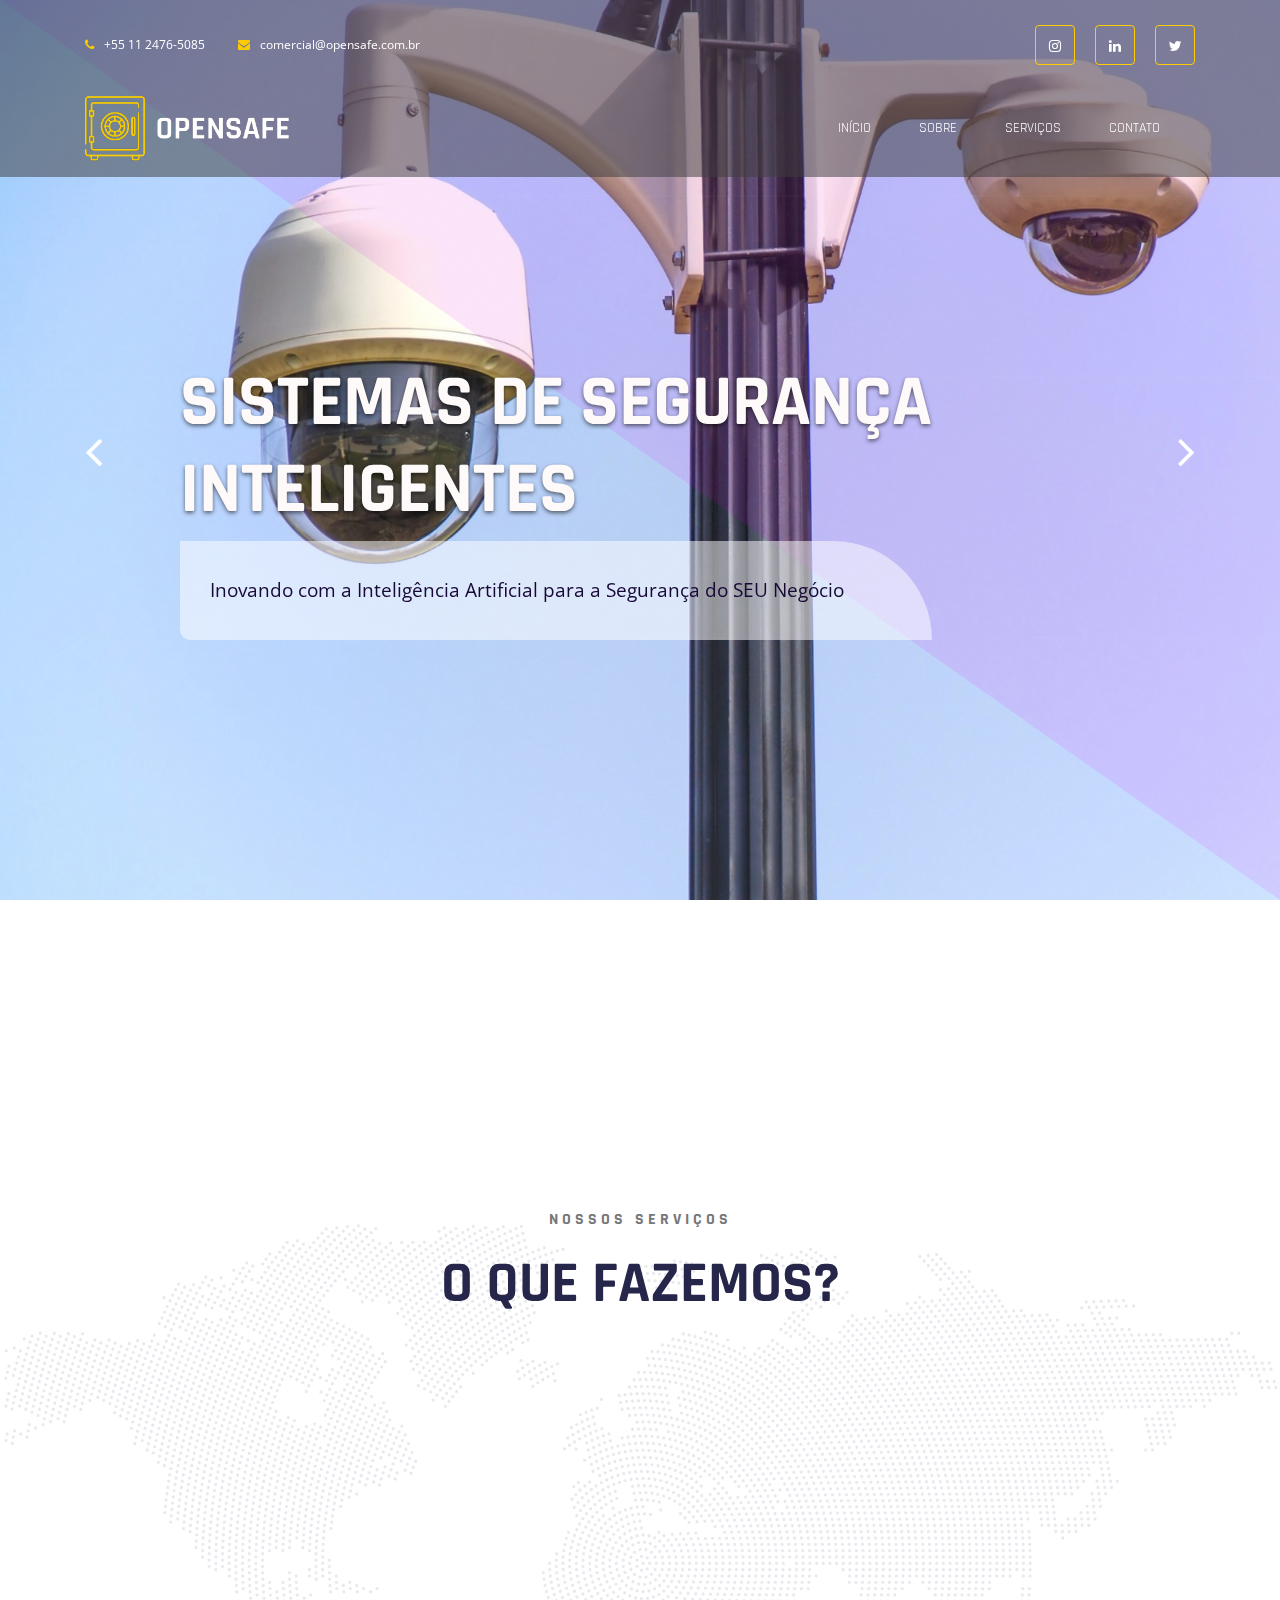
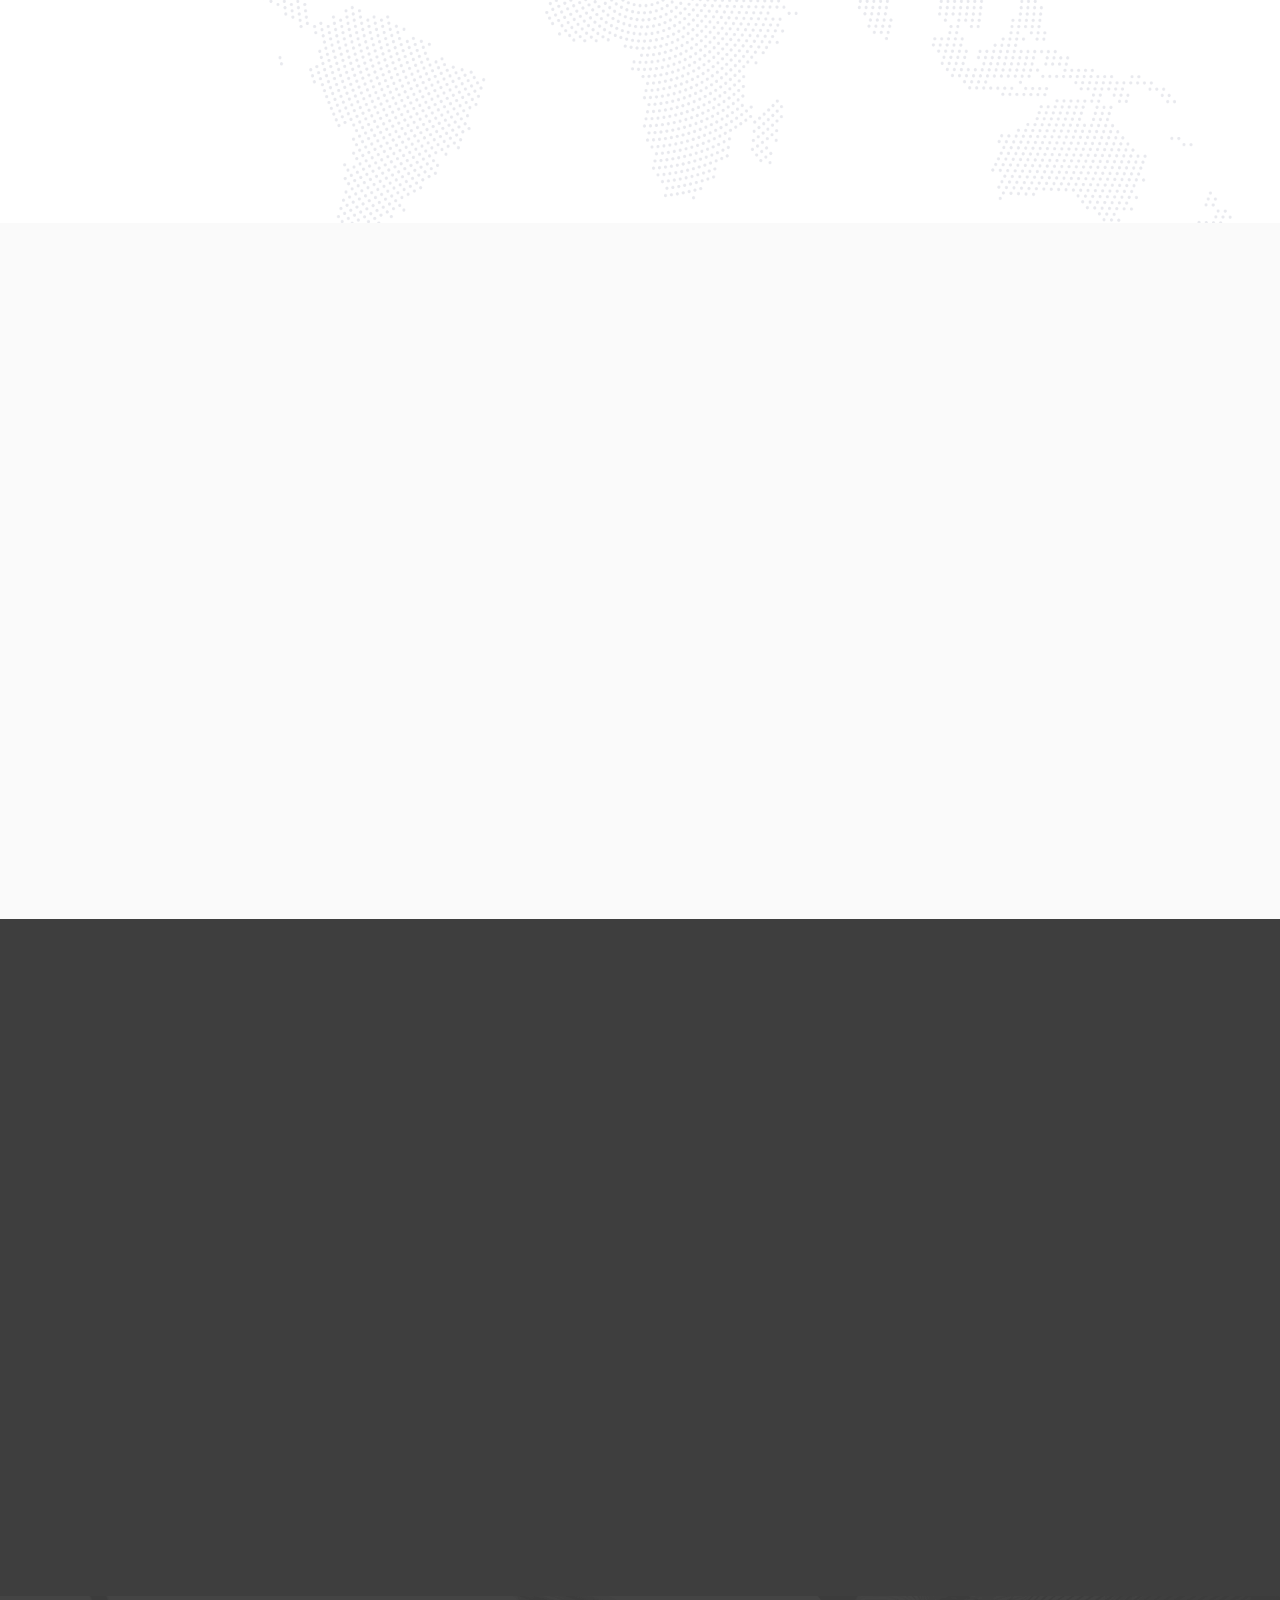
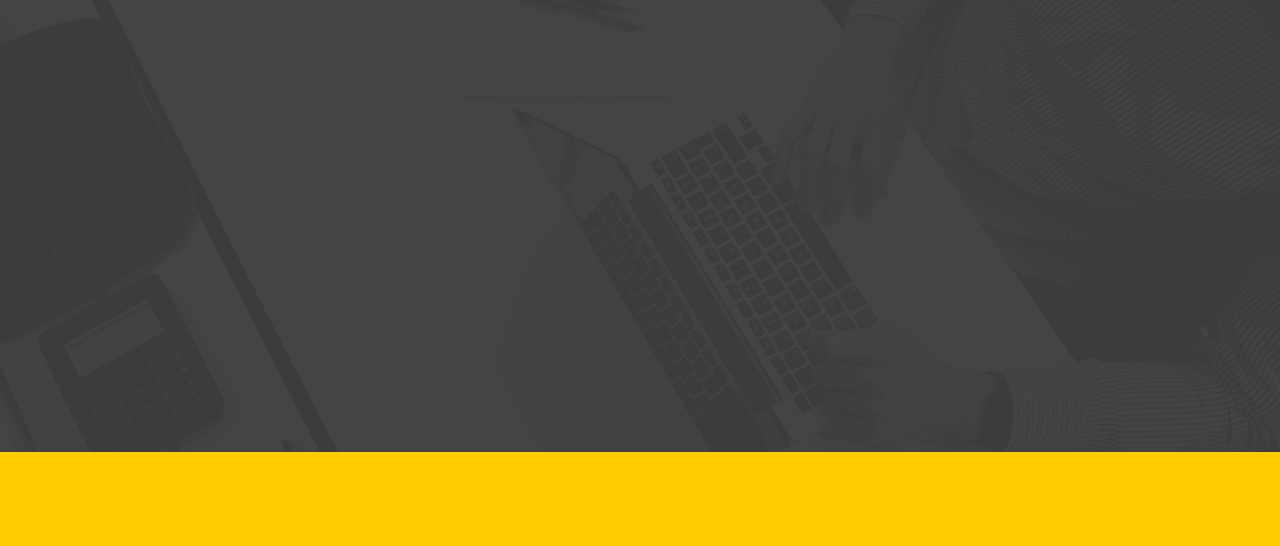
<file: main_page/index.html>
<!doctype html>
<html lang="en">

<head>
    <!-- tag Google Analytics -->
    <script async src="https://www.googletagmanager.com/gtag/js?id=UA-204139406-1">
    </script>
    <script>
        window.dataLayer = window.dataLayer || [];
        function gtag(){dataLayer.push(arguments);}
        gtag('js', new Date());
        
        gtag('config', 'UA-204139406-1');
    </script>
    <meta charset="UTF-8">
    <meta name="viewport" content="width=device-width, initial-scale=1">
    <meta http-equiv="X-UA-Compatible" content="IE=edge">
    <!-- Título -->
    <title>OpenSafe - Security Systems</title>
    <!-- Favicon -->
    <link rel="shortcut icon" href="./favicon.ico" type="image/x-icon">
    <!-- Stylesheets e Fontes -->
    <!-- Google Fonts -->
    <link href="https://fonts.googleapis.com/css?family=Open+Sans:400,400i,700,700i%7CRajdhani:400,600,700"
        rel="stylesheet">
    <!-- Plugins Stylesheets -->
    <link rel="stylesheet" href="./assets/css/loader/loaders.css">
    <link rel="stylesheet" href="./assets/css/font-awesome/font-awesome.css">
    <link rel="stylesheet" href="./assets/css/bootstrap.css">
    <link rel="stylesheet" href="./assets/css/aos/aos.css">
    <link rel="stylesheet" href="./assets/css/swiper/swiper.css">
    <link rel="stylesheet" href="./assets/css/lightgallery.min.css">
    <!-- Template Stylesheet -->
    <link rel="stylesheet" href="./assets/css/style.css">
    <!-- Responsive Stylesheet -->
    <link rel="stylesheet" href="./assets/css/responsive.css">
</head>

<body>
    <!-- Carregador Começa -->
    <div class="css-loader">
        <div class="loader-inner line-scale d-flex align-items-center justify-content-center"></div>
    </div>
    <!-- Carregador Termina -->
    <!-- Cabeçalho Começa -->
    <header class="position-absolute w-100">
        <div class="container">
            <div class="top-header d-none d-sm-flex justify-content-between align-items-center">
                <div class="contact">
                    <a href="tel:+55 11 2476-5085" class="tel"><i class="fa fa-phone" aria-hidden="true"></i>+55 11 2476-5085</a>
                    <a href="mailto:comercial@opensafe.com.br"><i class="fa fa-envelope" aria-hidden="true"></i>comercial@opensafe.com.br</a>
                </div>
                <nav class="d-flex aic">
                    <ul class="nav social d-none d-md-flex">
                        <li><a href="https://www.instagram.com/opensafe.security/" target="_blank" rel="external"><i class="fa fa-instagram"></i></a></li>
                        <li><a href="https://www.linkedin.com/company/opensafebrasil" target="_blank" rel="external"><i class="fa fa-linkedin"></i></a></li>
                        <li><a href="https://twitter.com/OpensafeSystems" target="_blank" rel="external"><i class="fa fa-twitter" ></i></a></li>
                    </ul>
                </nav>
            </div>
            <nav class="navbar navbar-expand-md navbar-light">
                <a class="navbar-brand" href="index.html"><img src="./assets/images/logos/logo_flat_preto_transparente.png"  alt="OpenSafe"></a>
                <div class="group d-flex align-items-center">
                    <button class="navbar-toggler" type="button" data-toggle="collapse"
                        data-target="#navbarSupportedContent" aria-controls="navbarSupportedContent"
                        aria-expanded="false" aria-label="Toggle navigation"><span
                            class="navbar-toggler-icon"></span></button>
                </div>
                <div class="collapse navbar-collapse justify-content-end" id="navbarSupportedContent">
                    <ul class="navbar-nav">
                        <li class="nav-item"><a class="nav-link" href="index.html#">Início</a></li>
                        <li class="nav-item"><a class="nav-link" href="index.html#about">Sobre</a></li>
                        <li class="nav-item"><a class="nav-link" href="index.html#services">Serviços</a></li>
                        <li class="nav-item"><a class="nav-link" href="#contact">Contato</a></li>
                    </ul>
                </div>
            </nav>
        </div>
    </header>
    <!-- Cabeçalho Termina -->
    <!-- Slide Começa -->
    <section class="hero" style="background: url(./assets/images/bg_camera2.jpg); background-size: 120%;">
        <div class="container">
            <div class="row">
                <div class="col-12 offset-md-1 col-md-11">
                    <div class="swiper-container hero-slider">
                        <div class="swiper-wrapper">
                            <div class="swiper-slide slide-content d-flex align-items-center">
                                <div class="single-slide">
                                    <h1 data-aos="fade-right" data-aos-delay="200">Sistemas de Segurança<br>Inteligentes
                                    </h1>
                                    <p data-aos="fade-right" data-aos-delay="600">Inovando com a Inteligência Artificial para a Segurança do SEU Negócio</p>
                                </div>
                            </div>
                            <div class="swiper-slide slide-content d-flex align-items-center">
                                <div class="single-slide">
                                    <h1 data-aos="fade-right" data-aos-delay="200">Gestão Patrimonial<br>Remota
                                    </h1>
                                    <p data-aos="fade-right" data-aos-delay="600">Sistemas autônomos e inovadores que protegem<br>os seus bens remotamente</p>
                                    <!-- Gestão de Cofres Inteligente
                                            Inovação que garante segurança para seu cofre remotamente usando IA-->
                                </div>
                            </div>
                        </div>

                    </div>
                </div>
            </div>
            <span class="arr-left"><i class="fa fa-angle-left"></i></span>
            <span class="arr-right"><i class="fa fa-angle-right"></i></span>
        </div>
        <div class="texture"></div>
        <div class="diag-bg"></div>
    </section>
    <!-- Slide Termina -->
    <!-- Botão CTA Começa -->
    <section class="cta aos-init aos-animate" data-aos="fade-up" data-aos-delay="0">
        <div class="container">
            <div class="cta-content d-xl-flex align-items-center justify-content-around text-center text-xl-left">
                <div class="content aos-init aos-animate" data-aos="fade-right" data-aos-delay="200">
                    <h2>BUSCANDO POR INOVAÇÃO?</h2>
                    <p>Entre em contato conosco para ver o melhor que a tecnologia com inteligência artificial<br>pode fornecer para a segurança do que te importa!</p>
                </div>
                <div class="subscribe-btn aos-init aos-animate" data-aos="fade-left" data-aos-delay="400" data-aos-offset="0">
                    <a href="#contact" class="btn btn-primary" style="background-color: #FFCC00; border-color: #FFCC00;">Venha Conhecer</a>
                </div>
            </div>
        </div>
    </section>
    <!-- Serviços Começa -->
    <section class="services">
        <a name='services'></a>
        <div class="container">
            <div class="title text-center">
                <h6>Nossos Serviços</h6>
                <h1 class="title-blue">O Que Fazemos?</h1>
            </div>
            <div class="container">
                <div class="row">
                    <div class="col-sm-6 col-lg-4">
                        <div class="media aos-init aos-animate" data-aos="fade-up" data-aos-delay="200" data-aos-duration="400">
                            <a href="gestao_de_cofre.html" target="_self" rel="next"><img class="mr-4" src="./assets/images/icons/safe-box.png" alt="Segurança De Cofres"></a>
                            <div class="media-body">
                                <h5>Gestão de Cofres</h5>
                                Monitoramento, abertura e fechamento de cofres <b>SEM</b> a gestão do seu dinheiro.
                            </div>
                        </div>
                    </div>
                    <div class="col-sm-6 col-lg-4">
                        <div class="media aos-init aos-animate" data-aos="fade-up" data-aos-delay="400" data-aos-duration="600">
                            <a href="monitoramento_de_cameras.html" target="_self" rel="next"><img class="mr-4" src="./assets/images/icons/cctv.png" alt="Monitoramento de Câmeras"></a>
                            <div class="media-body">
                                <h5>Monitoramento de Câmeras</h5>
                                Vigilância do estabelecimento 24hrs usando o monitoramento por câmeras inteligentes integrados ao sistema OpenSystem
                            </div>
                        </div>
                    </div>
                    <div class="col-sm-6 col-lg-4">
                        <div class="media aos-init aos-animate" data-aos="fade-up" data-aos-delay="600" data-aos-duration="800">
                            <a href="inteligencia_artificial.html" target="_self" rel="next"><img class="mr-4" src="./assets/images/icons/computer.png" alt="Automação Residencial"></a>
                            <div class="media-body">
                                <h5>IA Integrada</h5>
                                Garantia da segurança necessária graças ao monitoramento autônomo usando o software OpenSystem.
                            </div>
                        </div>
                    </div>
                    <div class="col-sm-6 col-lg-4">
                        <div class="media aos-init aos-animate" data-aos="fade-up" data-aos-delay="200" data-aos-duration="400">
                            <a href="automacao.html" target="_self" rel="next"><img class="mr-4" src="./assets/images/icons/door-lock.png" alt="Controle a Distância"></a>
                            <div class="media-body">
                                <h5>Automação Residencial</h5>
                                Automação do estabelecimento conectado ao sistema de vigilância remota.
                            </div>
                        </div>
                    </div>
                    <div class="col-sm-6 col-lg-4">
                        <div class="media aos-init aos-animate" data-aos="fade-up" data-aos-delay="400" data-aos-duration="600">
                            <a href="sistemas_alarme.html" target="_self" rel="next"><img class="mr-4" src="./assets/images/icons/alarm.png" alt="Sistema de Alames"></a>
                            <div class="media-body">
                                <h5>Sistema de Alarmes</h5>
                                Sistema de alarme eficiente para prevenção de roubos e invasões da propriedade.
                            </div>
                        </div>
                    </div>
                    <div class="col-sm-6 col-lg-4">
                        <div class="media aos-init aos-animate" data-aos="fade-up" data-aos-delay="600" data-aos-duration="800">
                            <a href="analise_de_perfil.html" target="_self" rel="next"><img class="mr-4" src="./assets/images/icons/risk.png" alt="Análise de Perfil"></a>
                            <div class="media-body">
                                <h5>Análise de Perfil</h5>
                                Análise de risco para pessoa física e jurídica.
                            </div>
                        </div>
                    </div>
                </div>
            </div>
        </div>
    </section>
    <!-- Serviços Acaba -->
    <!-- Diferencial Começa -->
    <section class="featured">
        <div class="container">
            <div class="row">
                <div class="col-md-6" data-aos="fade-right" data-aos-delay="400" data-aos-duration="800">
                    <div class="title">
                        <h6 class="title-primary">Nosso Diferencial</h6>
                        <h1 class="title-blue">Eficiência, Tecnologia e Inovação.</h1>
                    </div>
                    <p>Estamos inovando a todo instante para fornecer segurança e qualidade no serviço a nossos clientes.<br>Com a ajuda de profissionais na área de tecnologia, procuramos agilizar e automatizar todo o processo de monitoramento do seu estabelecimento, focando na segurança de patrimônio nos cofres, sem a gestão do dinheiro.
                    </p>
                    <div class="media-element d-flex justify-content-between">
                        <div class="media">
                            <i class="fa fa-map-marker mr-4"></i>
                            <div class="media-body">
                                <h5>Atuação (Principal)</h5>
                                Todo o território brasileiro
                            </div>
                        </div>
                        <div class="media">
                            <i class="fa fa-map-marker mr-4"></i>
                            <div class="media-body">
                                <h5>Atuação Estrangeira</h5>
                                Argentina e Chile
                            </div>
                        </div>
                    </div>
                    
                </div>
                <div class="col-md-6" data-aos="fade-left" data-aos-delay="400" data-aos-duration="800" style="padding-left: 100px;">
                    <div class="featured-img">
                        <img class="featured-big" src="assets/images/cofre.jpg" alt="Featured 1">
                    </div>
                </div>
            </div>
        </div>
    </section>
    <!-- Diferencial Termina -->
    <!--  Nossos Parceiros Começa-->
    <!--
    <section class="testimonial-and-clients">
        <div class="container">
            <div class="testimonials">         
                <h1>NOSSOS PARCEIROS</h1>                   
            </div>
            <div class="clients" data-aos="fade-up" data-aos-delay="200" data-aos-duration="600">
                <div class="swiper-container clients-slider">
                    <div class="swiper-wrapper">
                        <div class="swiper-slide">
                            <img src="assets/images/client1.png" alt="Parceiro 1">
                        </div>
                        <div class="swiper-slide">
                            <img src="assets/images/client2.png" alt="Parceiro 2">
                        </div>
                        <div class="swiper-slide">
                            <img src="assets/images/client3.png" alt="Parceiro 3">
                        </div>
                        <div class="swiper-slide">
                            <img src="assets/images/client4.png" alt="Parceiro 4">
                        </div>
                        <div class="swiper-slide">
                            <img src="assets/images/client5.png" alt="Parceiro 5">
                        </div>
                    </div>
                    <div class="test-pagination"></div>
                </div>
            </div>
        </div>
    </section>
    -->
    <!-- Nossos Parceiros Começa -->
    <!-- Sobre Nós Começa -->
    <section class="trust">
        <a name='about'></a>
        <div class="container">
            <div class="row">
                <div class="offset-xl-1 col-xl-6" data-aos="fade-right" data-aos-delay="200" data-aos-duration="800">
                    <div class="title">
                        <h6 class="title-primary">Sobre Nós</h6>
                        <h1>OpenSafe<br><span style="color: #FFCC00;">Security Systems</span></h1>
                    </div>
                    <p>A OpenSafe - Security Systems nasceu em 2019 com o intuito de
                        proporcionar aos nossos clientes as mais avançadas soluções tecnológicas na área de
                        segurança.<br>
                        Aliamos profissionais da área de segurança com mais de 12 anos de experiência e
                        profissionais de alto nível na área tecnológica buscando sempre a inovação com a
                        união da experiencia e capacitação tecnológica inovadora de nossos profissionais.<br>
                        Ofereceremos consultorias, treinamentos e elaboração de projetos tecnológicos na
                        área de segurança pública ou privada.</p>
                </div>
            </div>
        </div>
    </section>
    <!-- Sobre Nós Termina-->
    <!-- Rodapé Começa -->
    <footer>
        <!-- Widgets Começam -->
        <div class="footer-widgets">
            <div class="container">
                <div class="row">
                    <div class="col-md-6 col-xl-3">
                        <a name='contact'></a>
                        <div class="single-widget contact-widget" data-aos="fade-up" data-aos-delay="0">
                            <div class="media">
                                <i class="fa fa-map-marker"></i>
                                <div class="media-body ml-3">
                                    <h6>Nosso Endereço</h6>
                                    Rua Dona Vitória Speers, nº 268 - Tatuapé
                                </div>
                            </div>
                            <div class="media">
                                <i class="fa fa-envelope-o"></i>
                                <div class="media-body ml-3">
                                    <h6>Tem alguma dúvida ou sugestão?</h6>
                                    <a href="mailto:comercial@opensafe.com.br">comercial@opensafe.com.br</a>
                                </div>
                            </div>
                            <div class="media">
                                <i class="fa fa-phone"></i>
                                <div class="media-body ml-3">
                                    <h6>Nos Conheça Melhor</h6>
                                    <a href="tel:+55 11 2476-5085">+55 11 2476-5085</a>
                                </div>
                            </div>
                        </div>
                    </div>
                    <div class="col-md-6 col-xl-3">
                        <div class="single-widget subscribe-widget" data-aos="fade-up" data-aos-delay="800">
                            <ul class="nav social-nav">
                                <li><a href="https://www.instagram.com/opensafe.security/" target="_blank" rel="external"><i class="fa fa-instagram"></i></a></li>
                                <li><a href="https://twitter.com/OpensafeSystems" target="_blank" rel="external"><i class="fa fa-twitter"></i></a></li>
                                <li><a href="https://www.linkedin.com/company/opensafebrasil" target="_blank" rel="external"><i class="fa fa-linkedin"></i></a></li>
                            </ul>
                        </div>
                    </div>
                </div>
            </div>
        </div>
        <!-- Widgets Terminam -->
        <!-- Rodapé Final Começa -->
        <div class="foot-note">
            <div class="container">
                <div
                    class="footer-content text-center text-lg-left d-lg-flex justify-content-between align-items-center">
                    <p class="mb-0" data-aos="fade-right" data-aos-offset="0">&copy; OpenSafe - Security Systems • 2022 Todos os Direitos Reservados - Desenvolvido por oprdev_</p>
                </div>
            </div>
        </div>
        <!-- Rodapé Final Termina -->
    </footer>
    <!-- Rodapé Termina -->
    <!--jQuery-->
    <script src="./assets/js/jquery-3.3.1.js"></script>
    <!--Plugins-->
    <script src="./assets/js/bootstrap.bundle.js"></script>
    <script src="./assets/js/loaders.css.js"></script>
    <script src="./assets/js/aos.js"></script>
    <script src="./assets/js/swiper.min.js"></script>
    <script src="./assets/js/lightgallery-all.min.js"></script>
    <!--Script de Template-->
    <script src="./assets/js/main.js"></script>
</body>

</html>
</file>
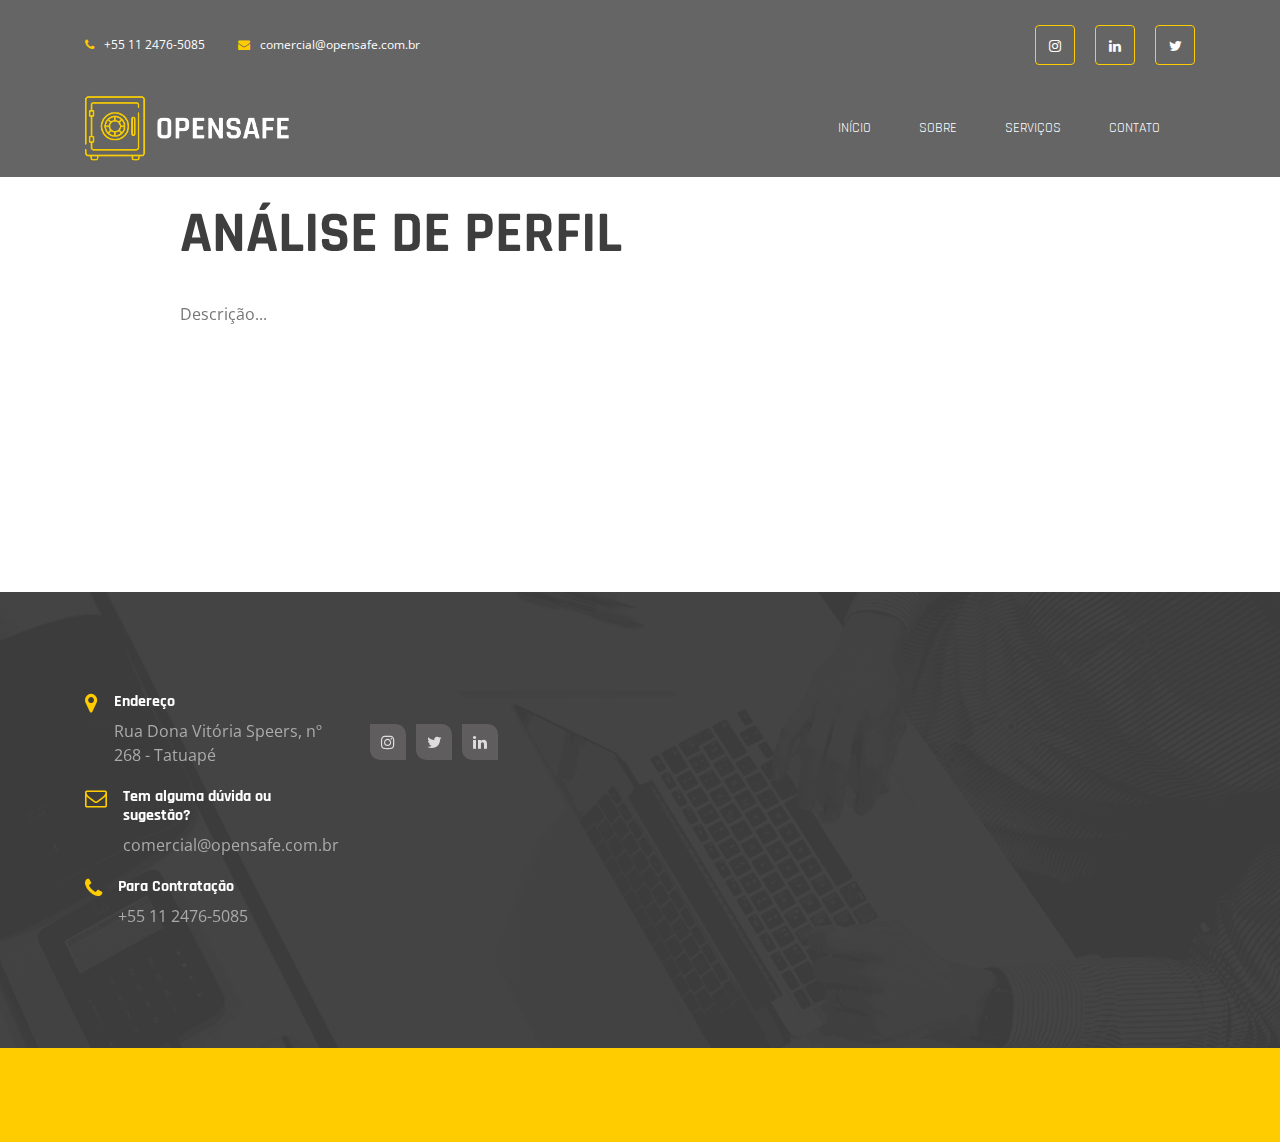
<file: main_page/analise_de_perfil.html>
<!doctype html>
<html lang="en">

<head>
    <meta charset="UTF-8">
    <meta name="viewport" content="width=device-width, initial-scale=1">
    <meta http-equiv="X-UA-Compatible" content="IE=edge">
    <!-- Título -->
    <title>OpenSafe - Security Systems</title>
    <!-- Favicon -->
    <link rel="shortcut icon" href="./favicon.ico" type="image/x-icon">
    <!-- Stylesheets e Fontes -->
    <!-- Google Fonts -->
    <link href="https://fonts.googleapis.com/css?family=Open+Sans:400,400i,700,700i%7CRajdhani:400,600,700"
        rel="stylesheet">
    <!-- Plugins Stylesheets -->
    <link rel="stylesheet" href="./assets/css/loader/loaders.css">
    <link rel="stylesheet" href="./assets/css/font-awesome/font-awesome.css">
    <link rel="stylesheet" href="./assets/css/bootstrap.css">
    <link rel="stylesheet" href="./assets/css/aos/aos.css">
    <link rel="stylesheet" href="./assets/css/swiper/swiper.css">
    <link rel="stylesheet" href="./assets/css/lightgallery.min.css">
    <!-- Template Stylesheet -->
    <link rel="stylesheet" href="./assets/css/style.css">
    <!-- Responsive Stylesheet -->
    <link rel="stylesheet" href="./assets/css/responsive.css">
</head>

<body>
    <!-- Carregador Começa -->
    <div class="css-loader">
        <div class="loader-inner line-scale d-flex align-items-center justify-content-center"></div>
    </div>
    <!-- Carregador Termina -->
    <!-- Cabeçalho Começa -->
    <header class="position-absolute w-100" style="background-color: rgb(62, 62, 62, 0.80)"> 
        <div class="container">
            <div class="top-header d-none d-sm-flex justify-content-between align-items-center">
                <div class="contact">
                    <a href="tel:+55 11 2476-5085" class="tel"><i class="fa fa-phone" aria-hidden="true"></i>+55 11 2476-5085</a>
                    <a href="mailto:comercial@opensafe.com.br"><i class="fa fa-envelope"
                            aria-hidden="true"></i>comercial@opensafe.com.br</a>
                </div>
                <nav class="d-flex aic">
                    <ul class="nav social d-none d-md-flex">
                        <li><a href="https://www.instagram.com/opensafe.security/" target="_blank" rel="external"><i class="fa fa-instagram"></i></a></li>
                        <li><a href="https://www.linkedin.com/company/opensafebrasil" target="_blank" rel="external"><i class="fa fa-linkedin"></i></a></li>
                        <li><a href="https://twitter.com/OpensafeSystems" target="_blank" rel="external"><i class="fa fa-twitter" ></i></a></li>
                    </ul>
                </nav>
            </div>
            <nav class="navbar navbar-expand-md navbar-light">
                <a class="navbar-brand" href="index.html"><img src="./assets/images/logos/logo_flat_preto_transparente.png"  alt="OpenSafe"></a>
                <div class="group d-flex align-items-center">
                    <button class="navbar-toggler" type="button" data-toggle="collapse"
                        data-target="#navbarSupportedContent" aria-controls="navbarSupportedContent"
                        aria-expanded="false" aria-label="Toggle navigation"><span
                            class="navbar-toggler-icon"></span></button>
                </div>
                <div class="collapse navbar-collapse justify-content-end" id="navbarSupportedContent">
                    <ul class="navbar-nav">
                        <li class="nav-item"><a class="nav-link" href="index.html#">Início</a></li>
                        <li class="nav-item"><a class="nav-link" href="index.html#about">Sobre</a></li>
                        <li class="nav-item"><a class="nav-link" href="index.html#services">Serviços</a></li>
                        <li class="nav-item"><a class="nav-link" href="#contact">Contato</a></li>
                    </ul>
                </div>
            </nav>
        </div>
    </header>
    <!-- Cabeçalho Termina -->
    <!-- Conteúdo dos Serviços Começa -->
    <section class="services-content">
        <div class="container">
            <div class="row">
                <div class="offset-xl-1 col-xl-6" data-aos="fade-right" data-aos-delay="200" data-aos-duration="800">
                    <div class="title">
                        <h1>Análise de Perfil</h1>
                    </div>
                    <br>
                    <p>Descrição...</p>
                </div>
            </div>
        </div>
    </section>
    <!-- Conteúdo dos Serviços Termina -->
    <!-- Rodapé Começa -->
    <footer>
        <!-- Widgets Começam -->
        <div class="footer-widgets">
            <div class="container">
                <div class="row">
                    <div class="col-md-6 col-xl-3">
                        <a name='contact'></a>
                        <div class="single-widget contact-widget" data-aos="fade-up" data-aos-delay="0">
                            <div class="media">
                                <i class="fa fa-map-marker"></i>
                                <div class="media-body ml-3">
                                    <h6>Endereço</h6>
                                    Rua Dona Vitória Speers, nº 268 - Tatuapé
                                </div>
                            </div>
                            <div class="media">
                                <i class="fa fa-envelope-o"></i>
                                <div class="media-body ml-3">
                                    <h6>Tem alguma dúvida ou sugestão?</h6>
                                    <a href="mailto:comercial@opensafe.com.br">comercial@opensafe.com.br</a>
                                </div>
                            </div>
                            <div class="media">
                                <i class="fa fa-phone"></i>
                                <div class="media-body ml-3">
                                    <h6>Para Contratação</h6>
                                    <a href="tel:+55 11 2476-5085">+55 11 2476-5085</a>
                                </div>
                            </div>
                        </div>
                    </div>
                    <div class="col-md-6 col-xl-3">
                        <div class="single-widget subscribe-widget" data-aos="fade-up" data-aos-delay="800">
                            <ul class="nav social-nav">
                                <li><a href="https://www.instagram.com/opensafe.security/" target="_blank" rel="external"><i class="fa fa-instagram"></i></a></li>
                                <li><a href="https://twitter.com/OpensafeSystems" target="_blank" rel="external"><i class="fa fa-twitter"></i></a></li>
                                <li><a href="https://www.linkedin.com/company/opensafebrasil" target="_blank" rel="external"><i class="fa fa-linkedin"></i></a></li>
                            </ul>
                        </div>
                    </div>
                </div>
            </div>
        </div>
        <!-- Widgets Terminam -->
        <!-- Rodapé Final Começa -->
        <div class="foot-note">
            <div class="container">
                <div
                    class="footer-content text-center text-lg-left d-lg-flex justify-content-between align-items-center">
                    <p class="mb-0" data-aos="fade-right" data-aos-offset="0">&copy; OpenSafe - Security Systems • 2021 Todos os Direitos Reservados - Desenvolvido por LM Development Ltda</p>
                </div>
            </div>
        </div>
        <!-- Rodapé Final Termina -->
    </footer>
    <!-- Rodapé Termina -->
    <!--jQuery-->
    <script src="./assets/js/jquery-3.3.1.js"></script>
    <!--Plugins-->
    <script src="./assets/js/bootstrap.bundle.js"></script>
    <script src="./assets/js/loaders.css.js"></script>
    <script src="./assets/js/aos.js"></script>
    <script src="./assets/js/swiper.min.js"></script>
    <script src="./assets/js/lightgallery-all.min.js"></script>
    <!--Script de Template-->
    <script src="./assets/js/main.js"></script>
</body>

</html>
</file>
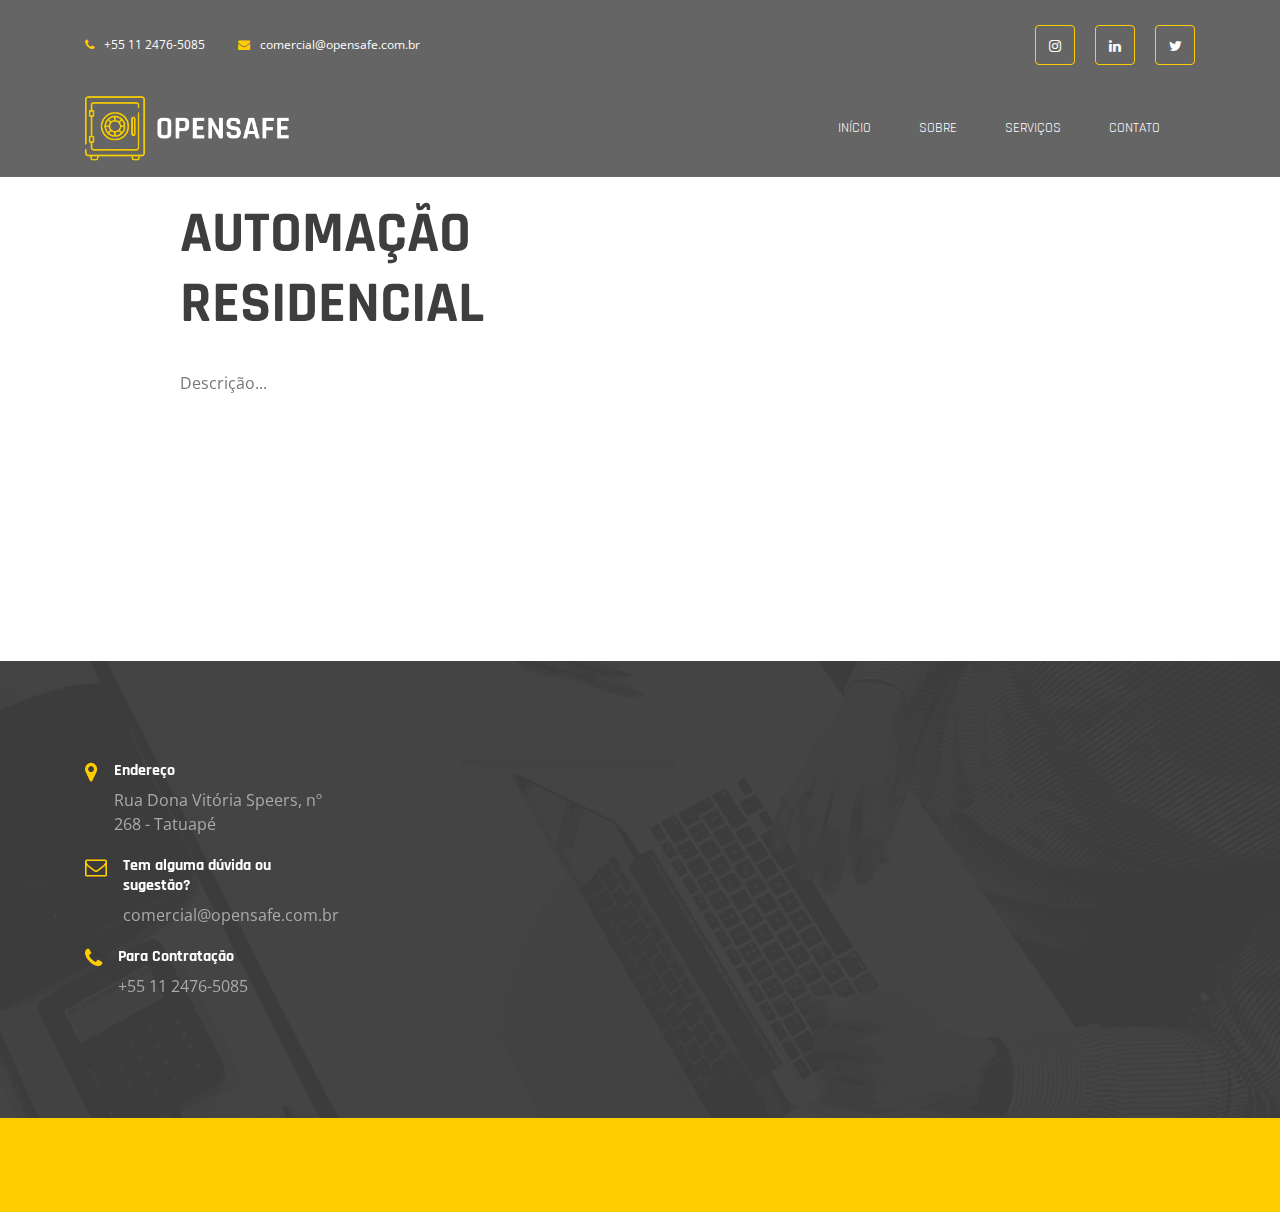
<file: main_page/automacao.html>
<!doctype html>
<html lang="en">

<head>
    <meta charset="UTF-8">
    <meta name="viewport" content="width=device-width, initial-scale=1">
    <meta http-equiv="X-UA-Compatible" content="IE=edge">
    <!-- Título -->
    <title>OpenSafe - Security Systems</title>
    <!-- Favicon -->
    <link rel="shortcut icon" href="./favicon.ico" type="image/x-icon">
    <!-- Stylesheets e Fontes -->
    <!-- Google Fonts -->
    <link href="https://fonts.googleapis.com/css?family=Open+Sans:400,400i,700,700i%7CRajdhani:400,600,700"
        rel="stylesheet">
    <!-- Plugins Stylesheets -->
    <link rel="stylesheet" href="./assets/css/loader/loaders.css">
    <link rel="stylesheet" href="./assets/css/font-awesome/font-awesome.css">
    <link rel="stylesheet" href="./assets/css/bootstrap.css">
    <link rel="stylesheet" href="./assets/css/aos/aos.css">
    <link rel="stylesheet" href="./assets/css/swiper/swiper.css">
    <link rel="stylesheet" href="./assets/css/lightgallery.min.css">
    <!-- Template Stylesheet -->
    <link rel="stylesheet" href="./assets/css/style.css">
    <!-- Responsive Stylesheet -->
    <link rel="stylesheet" href="./assets/css/responsive.css">
</head>

<body>
    <!-- Carregador Começa -->
    <div class="css-loader">
        <div class="loader-inner line-scale d-flex align-items-center justify-content-center"></div>
    </div>
    <!-- Carregador Termina -->
    <!-- Cabeçalho Começa -->
    <header class="position-absolute w-100" style="background-color: rgb(62, 62, 62, 0.80)"> 
        <div class="container">
            <div class="top-header d-none d-sm-flex justify-content-between align-items-center">
                <div class="contact">
                    <a href="tel:+55 11 2476-5085" class="tel"><i class="fa fa-phone" aria-hidden="true"></i>+55 11 2476-5085</a>
                    <a href="mailto:comercial@opensafe.com.br"><i class="fa fa-envelope"
                            aria-hidden="true"></i>comercial@opensafe.com.br</a>
                </div>
                <nav class="d-flex aic">
                    <ul class="nav social d-none d-md-flex">
                        <li><a href="https://www.instagram.com/opensafe.security/" target="_blank" rel="external"><i class="fa fa-instagram"></i></a></li>
                        <li><a href="https://www.linkedin.com/company/opensafebrasil" target="_blank" rel="external"><i class="fa fa-linkedin"></i></a></li>
                        <li><a href="https://twitter.com/OpensafeSystems" target="_blank" rel="external"><i class="fa fa-twitter" ></i></a></li>
                    </ul>
                </nav>
            </div>
            <nav class="navbar navbar-expand-md navbar-light">
                <a class="navbar-brand" href="index.html"><img src="./assets/images/logos/logo_flat_preto_transparente.png"  alt="OpenSafe"></a>
                <div class="group d-flex align-items-center">
                    <button class="navbar-toggler" type="button" data-toggle="collapse"
                        data-target="#navbarSupportedContent" aria-controls="navbarSupportedContent"
                        aria-expanded="false" aria-label="Toggle navigation"><span
                            class="navbar-toggler-icon"></span></button>
                </div>
                <div class="collapse navbar-collapse justify-content-end" id="navbarSupportedContent">
                    <ul class="navbar-nav">
                        <li class="nav-item"><a class="nav-link" href="index.html#">Início</a></li>
                        <li class="nav-item"><a class="nav-link" href="index.html#about">Sobre</a></li>
                        <li class="nav-item"><a class="nav-link" href="index.html#services">Serviços</a></li>
                        <li class="nav-item"><a class="nav-link" href="#contact">Contato</a></li>
                    </ul>
                </div>
            </nav>
        </div>
    </header>
    <!-- Cabeçalho Termina -->
    <!-- Conteúdo dos Serviços Começa -->
    <section class="services-content">
        <div class="container">
            <div class="row">
                <div class="offset-xl-1 col-xl-6" data-aos="fade-right" data-aos-delay="200" data-aos-duration="800">
                    <div class="title">
                        <h1>Automação Residencial</h1>
                    </div>
                    <br>
                    <p>Descrição...</p>
                </div>
            </div>
        </div>
    </section>
    <!-- Conteúdo dos Serviços Termina -->
    <!-- Rodapé Começa -->
    <footer>
        <!-- Widgets Começam -->
        <div class="footer-widgets">
            <div class="container">
                <div class="row">
                    <div class="col-md-6 col-xl-3">
                        <a name='contact'></a>
                        <div class="single-widget contact-widget" data-aos="fade-up" data-aos-delay="0">
                            <div class="media">
                                <i class="fa fa-map-marker"></i>
                                <div class="media-body ml-3">
                                    <h6>Endereço</h6>
                                    Rua Dona Vitória Speers, nº 268 - Tatuapé
                                </div>
                            </div>
                            <div class="media">
                                <i class="fa fa-envelope-o"></i>
                                <div class="media-body ml-3">
                                    <h6>Tem alguma dúvida ou sugestão?</h6>
                                    <a href="mailto:comercial@opensafe.com.br">comercial@opensafe.com.br</a>
                                </div>
                            </div>
                            <div class="media">
                                <i class="fa fa-phone"></i>
                                <div class="media-body ml-3">
                                    <h6>Para Contratação</h6>
                                    <a href="tel:+55 11 2476-5085">+55 11 2476-5085</a>
                                </div>
                            </div>
                        </div>
                    </div>
                    <div class="col-md-6 col-xl-3">
                        <div class="single-widget subscribe-widget" data-aos="fade-up" data-aos-delay="800">
                            <ul class="nav social-nav">
                                <li><a href="https://www.instagram.com/opensafe.security/" target="_blank" rel="external"><i class="fa fa-instagram"></i></a></li>
                                <li><a href="https://twitter.com/OpensafeSystems" target="_blank" rel="external"><i class="fa fa-twitter"></i></a></li>
                                <li><a href="https://www.linkedin.com/company/opensafebrasil" target="_blank" rel="external"><i class="fa fa-linkedin"></i></a></li>
                            </ul>
                        </div>
                    </div>
                </div>
            </div>
        </div>
        <!-- Widgets Terminam -->
        <!-- Rodapé Final Começa -->
        <div class="foot-note">
            <div class="container">
                <div
                    class="footer-content text-center text-lg-left d-lg-flex justify-content-between align-items-center">
                    <p class="mb-0" data-aos="fade-right" data-aos-offset="0">&copy; OpenSafe - Security Systems • 2021 Todos os Direitos Reservados - Desenvolvido por LM Development Ltda</p>
                </div>
            </div>
        </div>
        <!-- Rodapé Final Termina -->
    </footer>
    <!-- Rodapé Termina -->
    <!--jQuery-->
    <script src="./assets/js/jquery-3.3.1.js"></script>
    <!--Plugins-->
    <script src="./assets/js/bootstrap.bundle.js"></script>
    <script src="./assets/js/loaders.css.js"></script>
    <script src="./assets/js/aos.js"></script>
    <script src="./assets/js/swiper.min.js"></script>
    <script src="./assets/js/lightgallery-all.min.js"></script>
    <!--Script de Template-->
    <script src="./assets/js/main.js"></script>
</body>

</html>
</file>
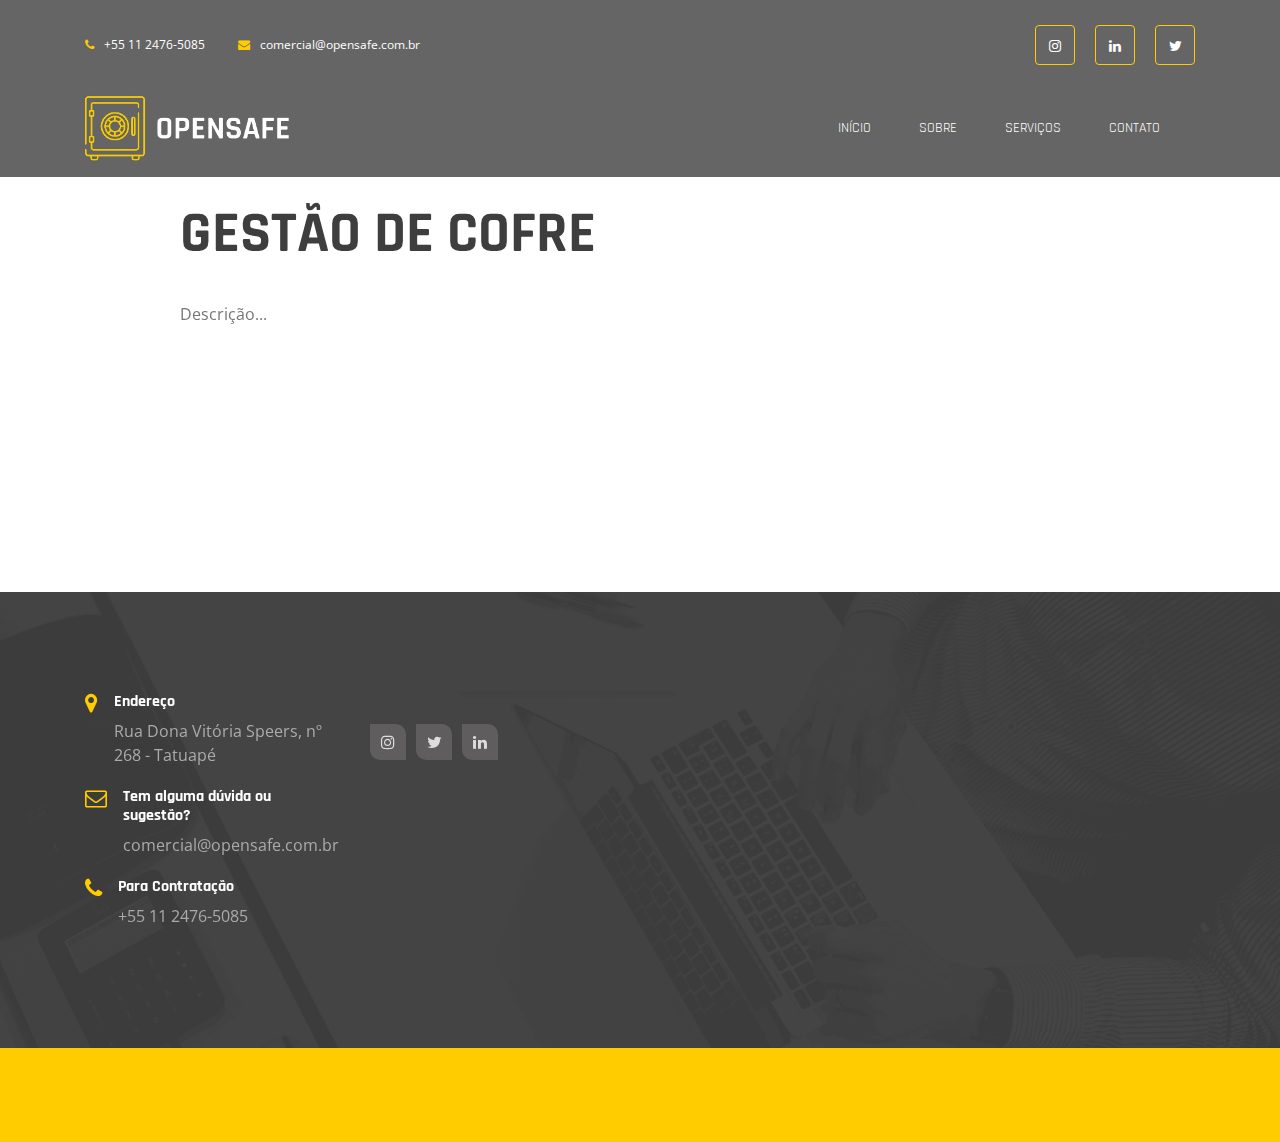
<file: main_page/gestao_de_cofre.html>
<!doctype html>
<html lang="en">

<head>
    <meta charset="UTF-8">
    <meta name="viewport" content="width=device-width, initial-scale=1">
    <meta http-equiv="X-UA-Compatible" content="IE=edge">
    <!-- Título -->
    <title>OpenSafe - Security Systems</title>
    <!-- Favicon -->
    <link rel="shortcut icon" href="./favicon.ico" type="image/x-icon">
    <!-- Stylesheets e Fontes -->
    <!-- Google Fonts -->
    <link href="https://fonts.googleapis.com/css?family=Open+Sans:400,400i,700,700i%7CRajdhani:400,600,700"
        rel="stylesheet">
    <!-- Plugins Stylesheets -->
    <link rel="stylesheet" href="./assets/css/loader/loaders.css">
    <link rel="stylesheet" href="./assets/css/font-awesome/font-awesome.css">
    <link rel="stylesheet" href="./assets/css/bootstrap.css">
    <link rel="stylesheet" href="./assets/css/aos/aos.css">
    <link rel="stylesheet" href="./assets/css/swiper/swiper.css">
    <link rel="stylesheet" href="./assets/css/lightgallery.min.css">
    <!-- Template Stylesheet -->
    <link rel="stylesheet" href="./assets/css/style.css">
    <!-- Responsive Stylesheet -->
    <link rel="stylesheet" href="./assets/css/responsive.css">
</head>

<body>
    <!-- Carregador Começa -->
    <div class="css-loader">
        <div class="loader-inner line-scale d-flex align-items-center justify-content-center"></div>
    </div>
    <!-- Carregador Termina -->
    <!-- Cabeçalho Começa -->
    <header class="position-absolute w-100" style="background-color: rgb(62, 62, 62, 0.80)"> 
        <div class="container">
            <div class="top-header d-none d-sm-flex justify-content-between align-items-center">
                <div class="contact">
                    <a href="tel:+55 11 2476-5085" class="tel"><i class="fa fa-phone" aria-hidden="true"></i>+55 11 2476-5085</a>
                    <a href="mailto:comercial@opensafe.com.br"><i class="fa fa-envelope"
                            aria-hidden="true"></i>comercial@opensafe.com.br</a>
                </div>
                <nav class="d-flex aic">
                    <ul class="nav social d-none d-md-flex">
                        <li><a href="https://www.instagram.com/opensafe.security/" target="_blank" rel="external"><i class="fa fa-instagram"></i></a></li>
                        <li><a href="https://www.linkedin.com/company/opensafebrasil" target="_blank" rel="external"><i class="fa fa-linkedin"></i></a></li>
                        <li><a href="https://twitter.com/OpensafeSystems" target="_blank" rel="external"><i class="fa fa-twitter" ></i></a></li>
                    </ul>
                </nav>
            </div>
            <nav class="navbar navbar-expand-md navbar-light">
                <a class="navbar-brand" href="index.html"><img src="./assets/images/logos/logo_flat_preto_transparente.png"  alt="OpenSafe"></a>
                <div class="group d-flex align-items-center">
                    <button class="navbar-toggler" type="button" data-toggle="collapse"
                        data-target="#navbarSupportedContent" aria-controls="navbarSupportedContent"
                        aria-expanded="false" aria-label="Toggle navigation"><span
                            class="navbar-toggler-icon"></span></button>
                </div>
                <div class="collapse navbar-collapse justify-content-end" id="navbarSupportedContent">
                    <ul class="navbar-nav">
                        <li class="nav-item"><a class="nav-link" href="index.html#">Início</a></li>
                        <li class="nav-item"><a class="nav-link" href="index.html#about">Sobre</a></li>
                        <li class="nav-item"><a class="nav-link" href="index.html#services">Serviços</a></li>
                        <li class="nav-item"><a class="nav-link" href="#contact">Contato</a></li>
                    </ul>
                </div>
            </nav>
        </div>
    </header>
    <!-- Cabeçalho Termina -->
    <!-- Conteúdo dos Serviços Começa -->
    <section class="services-content">
        <div class="container">
            <div class="row">
                <div class="offset-xl-1 col-xl-6" data-aos="fade-right" data-aos-delay="200" data-aos-duration="800">
                    <div class="title">
                        <h1>Gestão de Cofre</h1>
                    </div>
                    <br>
                    <p>Descrição...</p>
                </div>
            </div>
        </div>
    </section>
    <!-- Conteúdo dos Serviços Termina -->
    <!-- Rodapé Começa -->
    <footer>
        <!-- Widgets Começam -->
        <div class="footer-widgets">
            <div class="container">
                <div class="row">
                    <div class="col-md-6 col-xl-3">
                        <a name='contact'></a>
                        <div class="single-widget contact-widget" data-aos="fade-up" data-aos-delay="0">
                            <div class="media">
                                <i class="fa fa-map-marker"></i>
                                <div class="media-body ml-3">
                                    <h6>Endereço</h6>
                                    Rua Dona Vitória Speers, nº 268 - Tatuapé
                                </div>
                            </div>
                            <div class="media">
                                <i class="fa fa-envelope-o"></i>
                                <div class="media-body ml-3">
                                    <h6>Tem alguma dúvida ou sugestão?</h6>
                                    <a href="mailto:comercial@opensafe.com.br">comercial@opensafe.com.br</a>
                                </div>
                            </div>
                            <div class="media">
                                <i class="fa fa-phone"></i>
                                <div class="media-body ml-3">
                                    <h6>Para Contratação</h6>
                                    <a href="tel:+55 11 2476-5085">+55 11 2476-5085</a>
                                </div>
                            </div>
                        </div>
                    </div>
                    <div class="col-md-6 col-xl-3">
                        <div class="single-widget subscribe-widget" data-aos="fade-up" data-aos-delay="800">
                            <ul class="nav social-nav">
                                <li><a href="https://www.instagram.com/opensafe.security/" target="_blank" rel="external"><i class="fa fa-instagram"></i></a></li>
                                <li><a href="https://twitter.com/OpensafeSystems" target="_blank" rel="external"><i class="fa fa-twitter"></i></a></li>
                                <li><a href="https://www.linkedin.com/company/opensafebrasil" target="_blank" rel="external"><i class="fa fa-linkedin"></i></a></li>
                            </ul>
                        </div>
                    </div>
                </div>
            </div>
        </div>
        <!-- Widgets Terminam -->
        <!-- Rodapé Final Começa -->
        <div class="foot-note">
            <div class="container">
                <div
                    class="footer-content text-center text-lg-left d-lg-flex justify-content-between align-items-center">
                    <p class="mb-0" data-aos="fade-right" data-aos-offset="0">&copy; OpenSafe - Security Systems • 2021 Todos os Direitos Reservados - Desenvolvido por LM Development Ltda</p>
                </div>
            </div>
        </div>
        <!-- Rodapé Final Termina -->
    </footer>
    <!-- Rodapé Termina -->
    <!--jQuery-->
    <script src="./assets/js/jquery-3.3.1.js"></script>
    <!--Plugins-->
    <script src="./assets/js/bootstrap.bundle.js"></script>
    <script src="./assets/js/loaders.css.js"></script>
    <script src="./assets/js/aos.js"></script>
    <script src="./assets/js/swiper.min.js"></script>
    <script src="./assets/js/lightgallery-all.min.js"></script>
    <!--Script de Template-->
    <script src="./assets/js/main.js"></script>
</body>

</html>
</file>
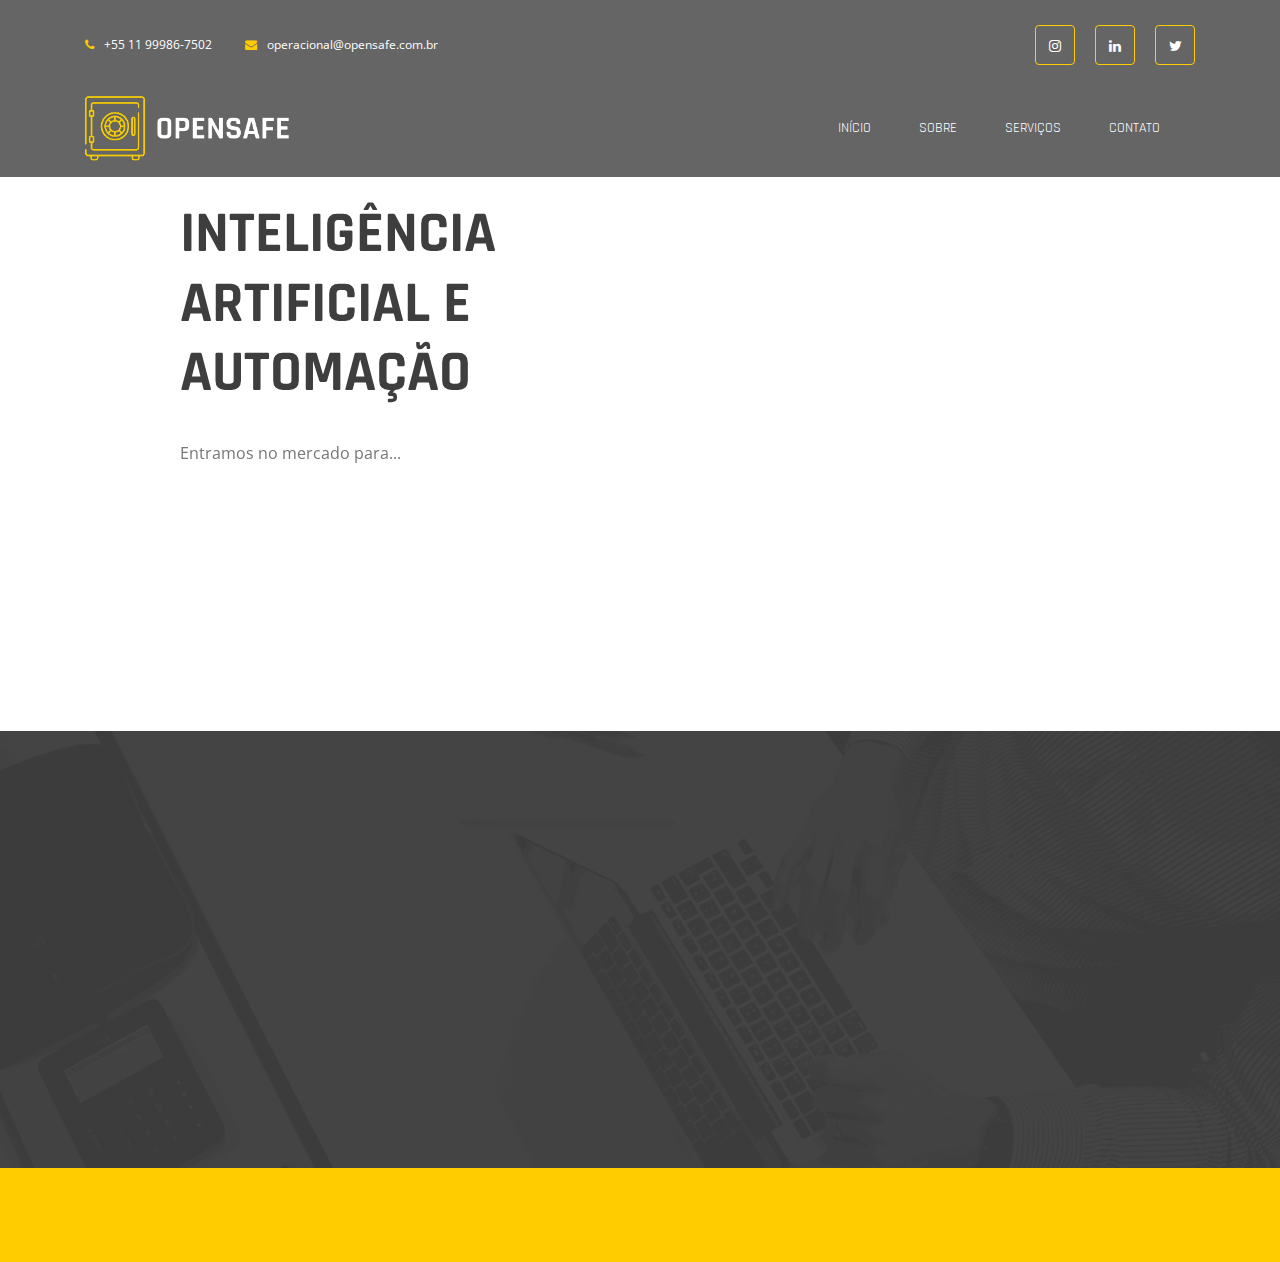
<file: main_page/ia_e_automacao.html>
<!doctype html>
<html lang="en">

<head>
    <meta charset="UTF-8">
    <meta name="viewport" content="width=device-width, initial-scale=1">
    <meta http-equiv="X-UA-Compatible" content="IE=edge">
    <!-- Título -->
    <title>OpenSafe - Security Systems</title>
    <!-- Favicon -->
    <link rel="shortcut icon" href="./favicon.ico" type="image/x-icon">
    <!-- Stylesheets e Fontes -->
    <!-- Google Fonts -->
    <link href="https://fonts.googleapis.com/css?family=Open+Sans:400,400i,700,700i%7CRajdhani:400,600,700"
        rel="stylesheet">
    <!-- Plugins Stylesheets -->
    <link rel="stylesheet" href="./assets/css/loader/loaders.css">
    <link rel="stylesheet" href="./assets/css/font-awesome/font-awesome.css">
    <link rel="stylesheet" href="./assets/css/bootstrap.css">
    <link rel="stylesheet" href="./assets/css/aos/aos.css">
    <link rel="stylesheet" href="./assets/css/swiper/swiper.css">
    <link rel="stylesheet" href="./assets/css/lightgallery.min.css">
    <!-- Template Stylesheet -->
    <link rel="stylesheet" href="./assets/css/style.css">
    <!-- Responsive Stylesheet -->
    <link rel="stylesheet" href="./assets/css/responsive.css">
</head>

<body>
    <!-- Carregador Começa -->
    <div class="css-loader">
        <div class="loader-inner line-scale d-flex align-items-center justify-content-center"></div>
    </div>
    <!-- Carregador Termina -->
    <!-- Cabeçalho Começa -->
    <header class="position-absolute w-100" style="background-color: rgb(62, 62, 62, 0.80)"> 
        <div class="container">
            <div class="top-header d-none d-sm-flex justify-content-between align-items-center">
                <div class="contact">
                    <a href="tel:+55 11999867502" class="tel"><i class="fa fa-phone" aria-hidden="true"></i>+55 11 99986-7502</a>
                    <a href="mailto:operacional@opensafe.com.br"><i class="fa fa-envelope"
                            aria-hidden="true"></i>operacional@opensafe.com.br</a>
                </div>
                <nav class="d-flex aic">
                    <ul class="nav social d-none d-md-flex">
                        <li><a href="https://www.instagram.com/opensafe_security/" target="_blank"><i class="fa fa-instagram"></i></a></li>
                        <li><a href="https://www.linkedin.com/company/opensafebrasil"><i class="fa fa-linkedin"></i></a></li>
                        <li><a href="https://twitter.com/safe_open"><i class="fa fa-twitter" ></i></a></li>
                    </ul>
                </nav>
            </div>
            <nav class="navbar navbar-expand-md navbar-light">
                <a class="navbar-brand" href="index.html"><img src="./assets/images/logos/logo_flat_preto_transparente.png"  alt="OpenSafe"></a>
                <div class="group d-flex align-items-center">
                    <button class="navbar-toggler" type="button" data-toggle="collapse"
                        data-target="#navbarSupportedContent" aria-controls="navbarSupportedContent"
                        aria-expanded="false" aria-label="Toggle navigation"><span
                            class="navbar-toggler-icon"></span></button>
                </div>
                <div class="collapse navbar-collapse justify-content-end" id="navbarSupportedContent">
                    <ul class="navbar-nav">
                        <li class="nav-item"><a class="nav-link" href="index.html#">Início</a></li>
                        <li class="nav-item"><a class="nav-link" href="index.html#about">Sobre</a></li>
                        <li class="nav-item"><a class="nav-link" href="index.html#services">Serviços</a></li>
                        <li class="nav-item"><a class="nav-link" href="#contact">Contato</a></li>
                    </ul>
                </div>
            </nav>
        </div>
    </header>
    <!-- Cabeçalho Termina -->
    <!-- Conteúdo dos Serviços Começa -->
    <section class="services-content">
        <div class="container">
            <div class="row">
                <div class="offset-xl-1 col-xl-6" data-aos="fade-right" data-aos-delay="200" data-aos-duration="800">
                    <div class="title">
                        <h1>Inteligência Artificial e Automação</h1>
                    </div>
                    <br>
                    <p>Entramos no mercado para...</p>
                </div>
            </div>
        </div>
    </section>
    <!-- Conteúdo dos Serviços Termina -->
    <!-- Rodapé Começa -->
    <footer>
        <!-- Widgets Começam -->
        <div class="footer-widgets">
            <div class="container">
                <div class="row">
                    <div class="col-md-6 col-xl-3">
                        <a name='contact'></a>
                        <div class="single-widget contact-widget" data-aos="fade-up" data-aos-delay="0">
                            <div class="media">
                                <i class="fa fa-map-marker"></i>
                                <div class="media-body ml-3">
                                    <h6>Endereço</h6>
                                    Rua Vitória Speers, nº 268 - Tatuapé
                                </div>
                            </div>
                            <div class="media">
                                <i class="fa fa-envelope-o"></i>
                                <div class="media-body ml-3">
                                    <h6>Tem alguma dúvida ou sugestão?</h6>
                                    <a href="mailto:operacional@opensafe.com.br">operacional@opensafe.com.br</a>
                                </div>
                            </div>
                            <div class="media">
                                <i class="fa fa-phone"></i>
                                <div class="media-body ml-3">
                                    <h6>Para Contratação</h6>
                                    <a href="tel:+55 11999867502"> +55 11 99986-7502</a>
                                </div>
                            </div>
                        </div>
                    </div>
                    <div class="col-md-6 col-xl-3">
                        <div class="single-widget subscribe-widget" data-aos="fade-up" data-aos-delay="800">
                            <ul class="nav social-nav">
                                <li><a href="https://www.instagram.com/opensafe_security/" target="_blank"><i class="fa fa-instagram"></i></a></li>
                                <li><a href="https://twitter.com/safe_open"><i class="fa fa-twitter"></i></a></li>
                                <li><a href="https://www.linkedin.com/company/opensafebrasil"><i class="fa fa-linkedin"></i></a></li>
                            </ul>
                        </div>
                    </div>
                </div>
            </div>
        </div>
        <!-- Widgets Terminam -->
        <!-- Rodapé Final Começa -->
        <div class="foot-note">
            <div class="container">
                <div
                    class="footer-content text-center text-lg-left d-lg-flex justify-content-between align-items-center">
                    <p class="mb-0" data-aos="fade-right" data-aos-offset="0">&copy; OpenSafe - Security Systems • 2021 Todos os Direitos Reservados - Desenvolvido por LM Development Ltda</p>
                </div>
            </div>
        </div>
        <!-- Rodapé Final Termina -->
    </footer>
    <!-- Rodapé Termina -->
    <!--jQuery-->
    <script src="./assets/js/jquery-3.3.1.js"></script>
    <!--Plugins-->
    <script src="./assets/js/bootstrap.bundle.js"></script>
    <script src="./assets/js/loaders.css.js"></script>
    <script src="./assets/js/aos.js"></script>
    <script src="./assets/js/swiper.min.js"></script>
    <script src="./assets/js/lightgallery-all.min.js"></script>
    <!--Script de Template-->
    <script src="./assets/js/main.js"></script>
</body>

</html>
</file>
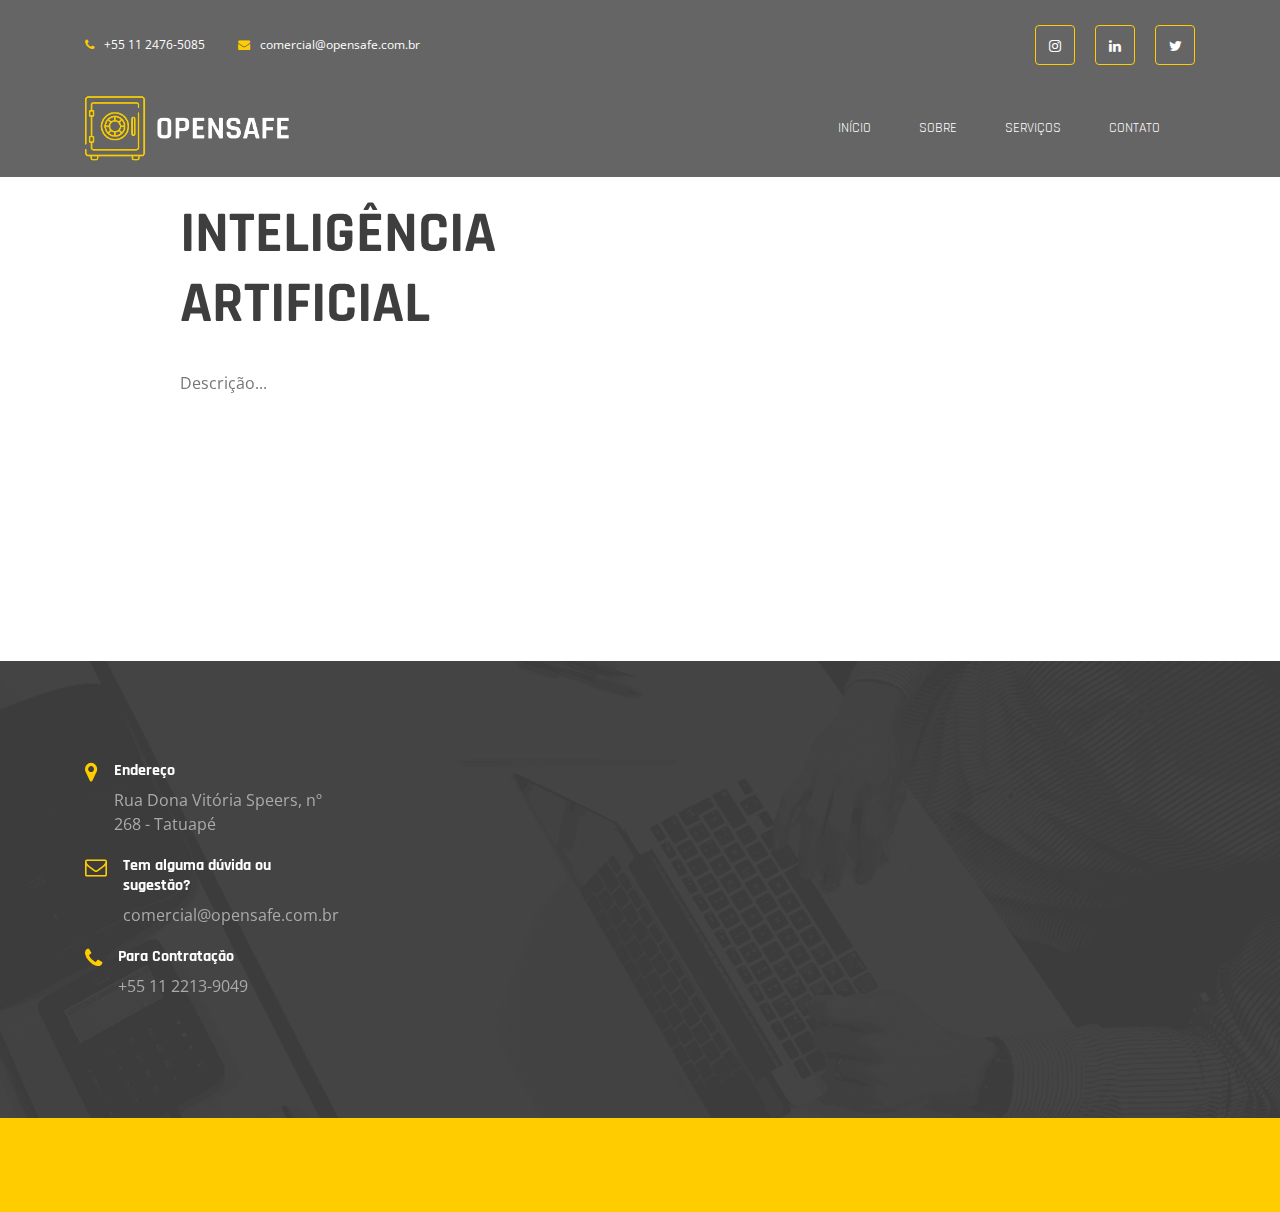
<file: main_page/inteligencia_artificial.html>
<!doctype html>
<html lang="en">

<head>
    <meta charset="UTF-8">
    <meta name="viewport" content="width=device-width, initial-scale=1">
    <meta http-equiv="X-UA-Compatible" content="IE=edge">
    <!-- Título -->
    <title>OpenSafe - Security Systems</title>
    <!-- Favicon -->
    <link rel="shortcut icon" href="./favicon.ico" type="image/x-icon">
    <!-- Stylesheets e Fontes -->
    <!-- Google Fonts -->
    <link href="https://fonts.googleapis.com/css?family=Open+Sans:400,400i,700,700i%7CRajdhani:400,600,700"
        rel="stylesheet">
    <!-- Plugins Stylesheets -->
    <link rel="stylesheet" href="./assets/css/loader/loaders.css">
    <link rel="stylesheet" href="./assets/css/font-awesome/font-awesome.css">
    <link rel="stylesheet" href="./assets/css/bootstrap.css">
    <link rel="stylesheet" href="./assets/css/aos/aos.css">
    <link rel="stylesheet" href="./assets/css/swiper/swiper.css">
    <link rel="stylesheet" href="./assets/css/lightgallery.min.css">
    <!-- Template Stylesheet -->
    <link rel="stylesheet" href="./assets/css/style.css">
    <!-- Responsive Stylesheet -->
    <link rel="stylesheet" href="./assets/css/responsive.css">
</head>

<body>
    <!-- Carregador Começa -->
    <div class="css-loader">
        <div class="loader-inner line-scale d-flex align-items-center justify-content-center"></div>
    </div>
    <!-- Carregador Termina -->
    <!-- Cabeçalho Começa -->
    <header class="position-absolute w-100" style="background-color: rgb(62, 62, 62, 0.80)"> 
        <div class="container">
            <div class="top-header d-none d-sm-flex justify-content-between align-items-center">
                <div class="contact">
                    <a href="tel:+55 11 2476-5085" class="tel"><i class="fa fa-phone" aria-hidden="true"></i>+55 11 2476-5085</a>
                    <a href="mailto:comercial@opensafe.com.br"><i class="fa fa-envelope"
                            aria-hidden="true"></i>comercial@opensafe.com.br</a>
                </div>
                <nav class="d-flex aic">
                    <ul class="nav social d-none d-md-flex">
                        <li><a href="https://www.instagram.com/opensafe.security/" target="_blank" rel="external"><i class="fa fa-instagram"></i></a></li>
                        <li><a href="https://www.linkedin.com/company/opensafebrasil" target="_blank" rel="external"><i class="fa fa-linkedin"></i></a></li>
                        <li><a href="https://twitter.com/OpensafeSystems" target="_blank" rel="external"><i class="fa fa-twitter" ></i></a></li>
                    </ul>
                </nav>
            </div>
            <nav class="navbar navbar-expand-md navbar-light">
                <a class="navbar-brand" href="index.html"><img src="./assets/images/logos/logo_flat_preto_transparente.png"  alt="OpenSafe"></a>
                <div class="group d-flex align-items-center">
                    <button class="navbar-toggler" type="button" data-toggle="collapse"
                        data-target="#navbarSupportedContent" aria-controls="navbarSupportedContent"
                        aria-expanded="false" aria-label="Toggle navigation"><span
                            class="navbar-toggler-icon"></span></button>
                </div>
                <div class="collapse navbar-collapse justify-content-end" id="navbarSupportedContent">
                    <ul class="navbar-nav">
                        <li class="nav-item"><a class="nav-link" href="index.html#">Início</a></li>
                        <li class="nav-item"><a class="nav-link" href="index.html#about">Sobre</a></li>
                        <li class="nav-item"><a class="nav-link" href="index.html#services">Serviços</a></li>
                        <li class="nav-item"><a class="nav-link" href="#contact">Contato</a></li>
                    </ul>
                </div>
            </nav>
        </div>
    </header>
    <!-- Cabeçalho Termina -->
    <!-- Conteúdo dos Serviços Começa -->
    <section class="services-content">
        <div class="container">
            <div class="row">
                <div class="offset-xl-1 col-xl-6" data-aos="fade-right" data-aos-delay="200" data-aos-duration="800">
                    <div class="title">
                        <h1>Inteligência Artificial</h1>
                    </div>
                    <br>
                    <p>Descrição...</p>
                </div>
            </div>
        </div>
    </section>
    <!-- Conteúdo dos Serviços Termina -->
    <!-- Rodapé Começa -->
    <footer>
        <!-- Widgets Começam -->
        <div class="footer-widgets">
            <div class="container">
                <div class="row">
                    <div class="col-md-6 col-xl-3">
                        <a name='contact'></a>
                        <div class="single-widget contact-widget" data-aos="fade-up" data-aos-delay="0">
                            <div class="media">
                                <i class="fa fa-map-marker"></i>
                                <div class="media-body ml-3">
                                    <h6>Endereço</h6>
                                    Rua Dona Vitória Speers, nº 268 - Tatuapé
                                </div>
                            </div>
                            <div class="media">
                                <i class="fa fa-envelope-o"></i>
                                <div class="media-body ml-3">
                                    <h6>Tem alguma dúvida ou sugestão?</h6>
                                    <a href="mailto:comercial@opensafe.com.br">comercial@opensafe.com.br</a>
                                </div>
                            </div>
                            <div class="media">
                                <i class="fa fa-phone"></i>
                                <div class="media-body ml-3">
                                    <h6>Para Contratação</h6>
                                    <a href="tel:+55 11 2213-9049">+55 11 2213-9049</a>
                                </div>
                            </div>
                        </div>
                    </div>
                    <div class="col-md-6 col-xl-3">
                        <div class="single-widget subscribe-widget" data-aos="fade-up" data-aos-delay="800">
                            <ul class="nav social-nav">
                                <li><a href="https://www.instagram.com/opensafe.security/" target="_blank" rel="external"><i class="fa fa-instagram"></i></a></li>
                                <li><a href="https://twitter.com/OpensafeSystems" target="_blank" rel="external"><i class="fa fa-twitter"></i></a></li>
                                <li><a href="https://www.linkedin.com/company/opensafebrasil" target="_blank" rel="external"><i class="fa fa-linkedin"></i></a></li>
                            </ul>
                        </div>
                    </div>
                </div>
            </div>
        </div>
        <!-- Widgets Terminam -->
        <!-- Rodapé Final Começa -->
        <div class="foot-note">
            <div class="container">
                <div
                    class="footer-content text-center text-lg-left d-lg-flex justify-content-between align-items-center">
                    <p class="mb-0" data-aos="fade-right" data-aos-offset="0">&copy; OpenSafe - Security Systems • 2021 Todos os Direitos Reservados - Desenvolvido por LM Development Ltda</p>
                </div>
            </div>
        </div>
        <!-- Rodapé Final Termina -->
    </footer>
    <!-- Rodapé Termina -->
    <!--jQuery-->
    <script src="./assets/js/jquery-3.3.1.js"></script>
    <!--Plugins-->
    <script src="./assets/js/bootstrap.bundle.js"></script>
    <script src="./assets/js/loaders.css.js"></script>
    <script src="./assets/js/aos.js"></script>
    <script src="./assets/js/swiper.min.js"></script>
    <script src="./assets/js/lightgallery-all.min.js"></script>
    <!--Script de Template-->
    <script src="./assets/js/main.js"></script>
</body>

</html>
</file>
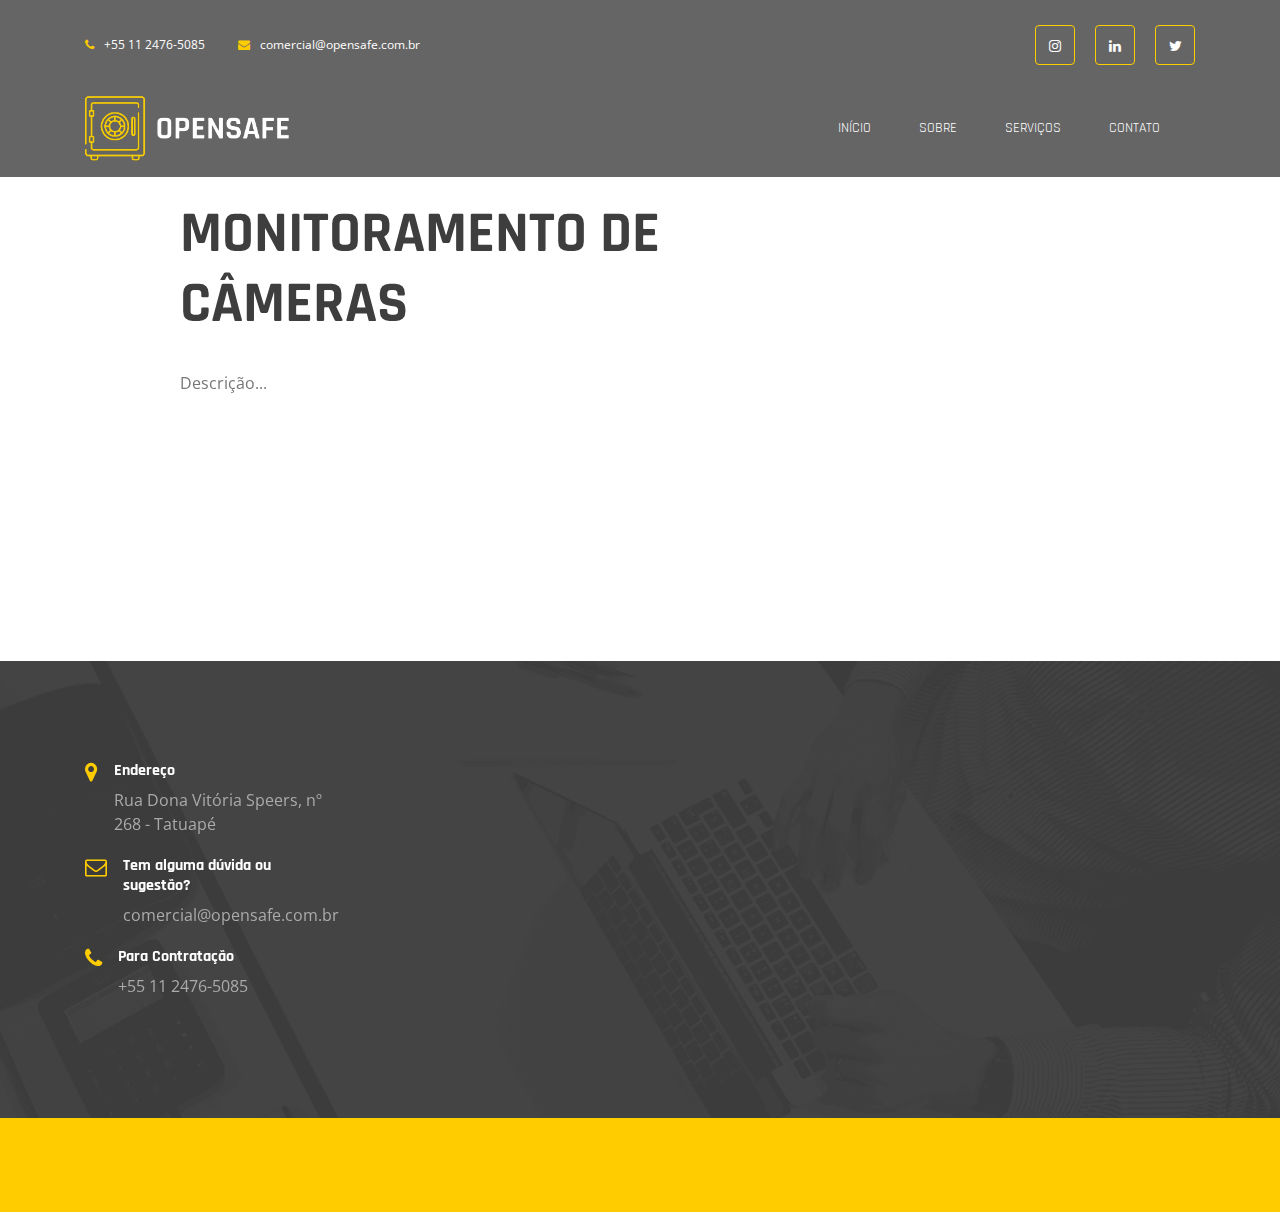
<file: main_page/monitoramento_de_cameras.html>
<!doctype html>
<html lang="en">

<head>
    <meta charset="UTF-8">
    <meta name="viewport" content="width=device-width, initial-scale=1">
    <meta http-equiv="X-UA-Compatible" content="IE=edge">
    <!-- Título -->
    <title>OpenSafe - Security Systems</title>
    <!-- Favicon -->
    <link rel="shortcut icon" href="./favicon.ico" type="image/x-icon">
    <!-- Stylesheets e Fontes -->
    <!-- Google Fonts -->
    <link href="https://fonts.googleapis.com/css?family=Open+Sans:400,400i,700,700i%7CRajdhani:400,600,700"
        rel="stylesheet">
    <!-- Plugins Stylesheets -->
    <link rel="stylesheet" href="./assets/css/loader/loaders.css">
    <link rel="stylesheet" href="./assets/css/font-awesome/font-awesome.css">
    <link rel="stylesheet" href="./assets/css/bootstrap.css">
    <link rel="stylesheet" href="./assets/css/aos/aos.css">
    <link rel="stylesheet" href="./assets/css/swiper/swiper.css">
    <link rel="stylesheet" href="./assets/css/lightgallery.min.css">
    <!-- Template Stylesheet -->
    <link rel="stylesheet" href="./assets/css/style.css">
    <!-- Responsive Stylesheet -->
    <link rel="stylesheet" href="./assets/css/responsive.css">
</head>

<body>
    <!-- Carregador Começa -->
    <div class="css-loader">
        <div class="loader-inner line-scale d-flex align-items-center justify-content-center"></div>
    </div>
    <!-- Carregador Termina -->
    <!-- Cabeçalho Começa -->
    <header class="position-absolute w-100" style="background-color: rgb(62, 62, 62, 0.80)"> 
        <div class="container">
            <div class="top-header d-none d-sm-flex justify-content-between align-items-center">
                <div class="contact">
                    <a href="tel:+55 11 2476-5085" class="tel"><i class="fa fa-phone" aria-hidden="true"></i>+55 11 2476-5085</a>
                    <a href="mailto:comercial@opensafe.com.br"><i class="fa fa-envelope"
                            aria-hidden="true"></i>comercial@opensafe.com.br</a>
                </div>
                <nav class="d-flex aic">
                    <ul class="nav social d-none d-md-flex">
                        <li><a href="https://www.instagram.com/opensafe.security/" target="_blank" rel="external"><i class="fa fa-instagram"></i></a></li>
                        <li><a href="https://www.linkedin.com/company/opensafebrasil" target="_blank" rel="external"><i class="fa fa-linkedin"></i></a></li>
                        <li><a href="https://twitter.com/OpensafeSystems" target="_blank" rel="external"><i class="fa fa-twitter" ></i></a></li>
                    </ul>
                </nav>
            </div>
            <nav class="navbar navbar-expand-md navbar-light">
                <a class="navbar-brand" href="index.html"><img src="./assets/images/logos/logo_flat_preto_transparente.png"  alt="OpenSafe"></a>
                <div class="group d-flex align-items-center">
                    <button class="navbar-toggler" type="button" data-toggle="collapse"
                        data-target="#navbarSupportedContent" aria-controls="navbarSupportedContent"
                        aria-expanded="false" aria-label="Toggle navigation"><span
                            class="navbar-toggler-icon"></span></button>
                </div>
                <div class="collapse navbar-collapse justify-content-end" id="navbarSupportedContent">
                    <ul class="navbar-nav">
                        <li class="nav-item"><a class="nav-link" href="index.html#">Início</a></li>
                        <li class="nav-item"><a class="nav-link" href="index.html#about">Sobre</a></li>
                        <li class="nav-item"><a class="nav-link" href="index.html#services">Serviços</a></li>
                        <li class="nav-item"><a class="nav-link" href="#contact">Contato</a></li>
                    </ul>
                </div>
            </nav>
        </div>
    </header>
    <!-- Cabeçalho Termina -->
    <!-- Conteúdo dos Serviços Começa -->
    <section class="services-content">
        <div class="container">
            <div class="row">
                <div class="offset-xl-1 col-xl-6" data-aos="fade-right" data-aos-delay="200" data-aos-duration="800">
                    <div class="title">
                        <h1>Monitoramento de Câmeras</h1>
                    </div>
                    <br>
                    <p>Descrição...</p>
                </div>
            </div>
        </div>
    </section>
    <!-- Conteúdo dos Serviços Termina -->
    <!-- Rodapé Começa -->
    <footer>
        <!-- Widgets Começam -->
        <div class="footer-widgets">
            <div class="container">
                <div class="row">
                    <div class="col-md-6 col-xl-3">
                        <a name='contact'></a>
                        <div class="single-widget contact-widget" data-aos="fade-up" data-aos-delay="0">
                            <div class="media">
                                <i class="fa fa-map-marker"></i>
                                <div class="media-body ml-3">
                                    <h6>Endereço</h6>
                                    Rua Dona Vitória Speers, nº 268 - Tatuapé
                                </div>
                            </div>
                            <div class="media">
                                <i class="fa fa-envelope-o"></i>
                                <div class="media-body ml-3">
                                    <h6>Tem alguma dúvida ou sugestão?</h6>
                                    <a href="mailto:comercial@opensafe.com.br">comercial@opensafe.com.br</a>
                                </div>
                            </div>
                            <div class="media">
                                <i class="fa fa-phone"></i>
                                <div class="media-body ml-3">
                                    <h6>Para Contratação</h6>
                                    <a href="tel:+55 11 2476-5085">+55 11 2476-5085</a>
                                </div>
                            </div>
                        </div>
                    </div>
                    <div class="col-md-6 col-xl-3">
                        <div class="single-widget subscribe-widget" data-aos="fade-up" data-aos-delay="800">
                            <ul class="nav social-nav">
                                <li><a href="https://www.instagram.com/opensafe.security/" target="_blank" rel="external"><i class="fa fa-instagram"></i></a></li>
                                <li><a href="https://twitter.com/OpensafeSystems" target="_blank" rel="external"><i class="fa fa-twitter"></i></a></li>
                                <li><a href="https://www.linkedin.com/company/opensafebrasil" target="_blank" rel="external"><i class="fa fa-linkedin"></i></a></li>
                            </ul>
                        </div>
                    </div>
                </div>
            </div>
        </div>
        <!-- Widgets Terminam -->
        <!-- Rodapé Final Começa -->
        <div class="foot-note">
            <div class="container">
                <div
                    class="footer-content text-center text-lg-left d-lg-flex justify-content-between align-items-center">
                    <p class="mb-0" data-aos="fade-right" data-aos-offset="0">&copy; OpenSafe - Security Systems • 2021 Todos os Direitos Reservados - Desenvolvido por LM Development Ltda</p>
                </div>
            </div>
        </div>
        <!-- Rodapé Final Termina -->
    </footer>
    <!-- Rodapé Termina -->
    <!--jQuery-->
    <script src="./assets/js/jquery-3.3.1.js"></script>
    <!--Plugins-->
    <script src="./assets/js/bootstrap.bundle.js"></script>
    <script src="./assets/js/loaders.css.js"></script>
    <script src="./assets/js/aos.js"></script>
    <script src="./assets/js/swiper.min.js"></script>
    <script src="./assets/js/lightgallery-all.min.js"></script>
    <!--Script de Template-->
    <script src="./assets/js/main.js"></script>
</body>

</html>
</file>
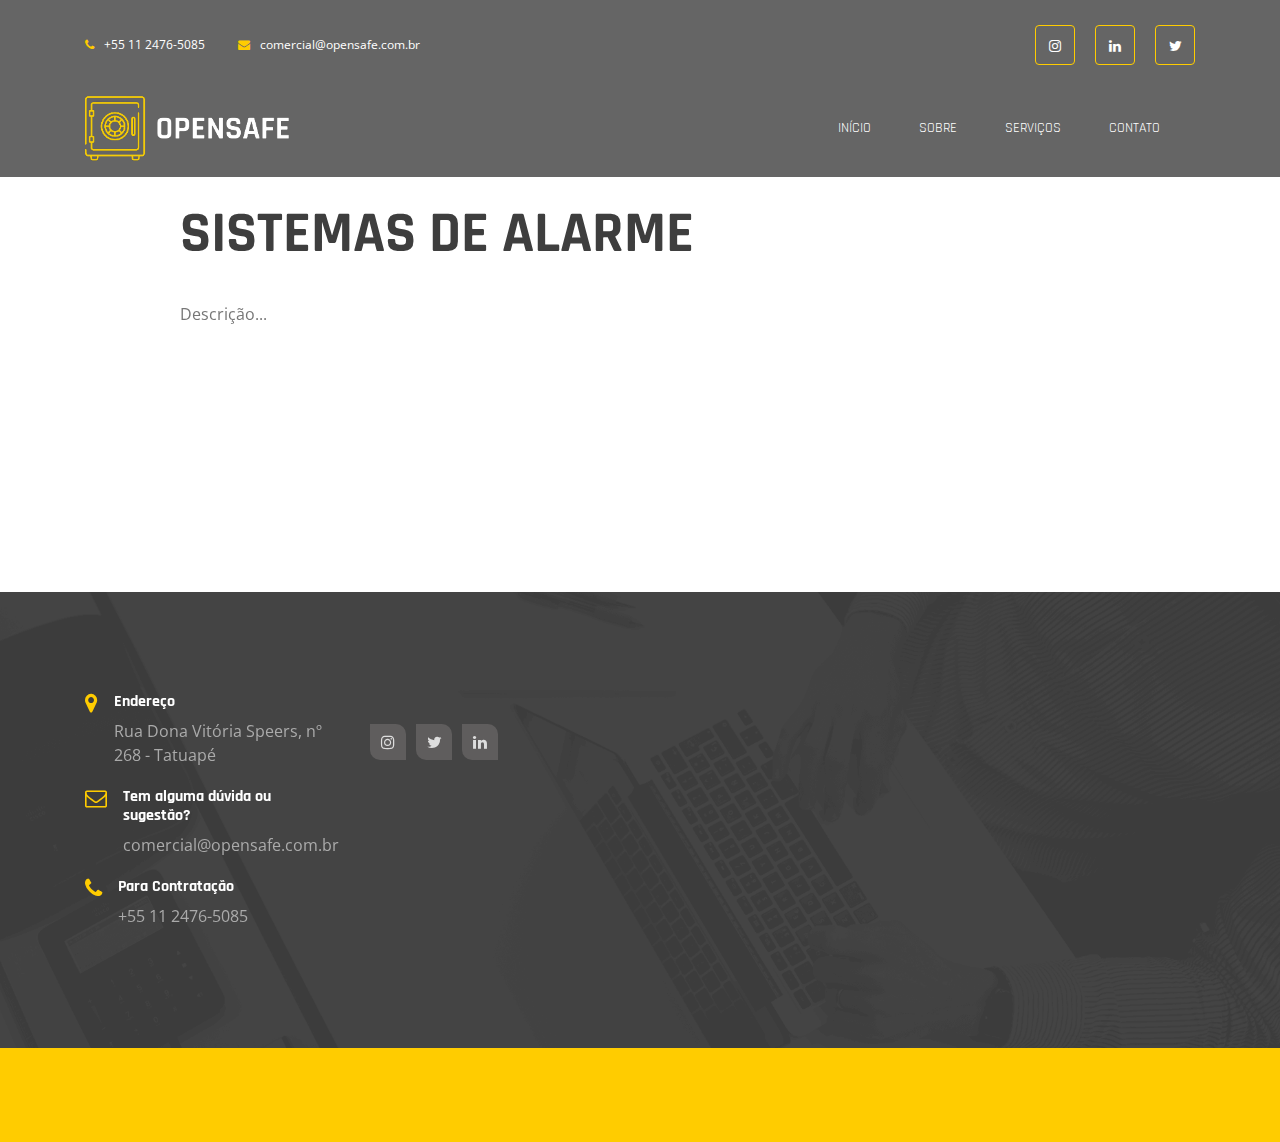
<file: main_page/sistemas_alarme.html>
<!doctype html>
<html lang="en">

<head>
    <meta charset="UTF-8">
    <meta name="viewport" content="width=device-width, initial-scale=1">
    <meta http-equiv="X-UA-Compatible" content="IE=edge">
    <!-- Título -->
    <title>OpenSafe - Security Systems</title>
    <!-- Favicon -->
    <link rel="shortcut icon" href="./favicon.ico" type="image/x-icon">
    <!-- Stylesheets e Fontes -->
    <!-- Google Fonts -->
    <link href="https://fonts.googleapis.com/css?family=Open+Sans:400,400i,700,700i%7CRajdhani:400,600,700"
        rel="stylesheet">
    <!-- Plugins Stylesheets -->
    <link rel="stylesheet" href="./assets/css/loader/loaders.css">
    <link rel="stylesheet" href="./assets/css/font-awesome/font-awesome.css">
    <link rel="stylesheet" href="./assets/css/bootstrap.css">
    <link rel="stylesheet" href="./assets/css/aos/aos.css">
    <link rel="stylesheet" href="./assets/css/swiper/swiper.css">
    <link rel="stylesheet" href="./assets/css/lightgallery.min.css">
    <!-- Template Stylesheet -->
    <link rel="stylesheet" href="./assets/css/style.css">
    <!-- Responsive Stylesheet -->
    <link rel="stylesheet" href="./assets/css/responsive.css">
</head>

<body>
    <!-- Carregador Começa -->
    <div class="css-loader">
        <div class="loader-inner line-scale d-flex align-items-center justify-content-center"></div>
    </div>
    <!-- Carregador Termina -->
    <!-- Cabeçalho Começa -->
    <header class="position-absolute w-100" style="background-color: rgb(62, 62, 62, 0.80)"> 
        <div class="container">
            <div class="top-header d-none d-sm-flex justify-content-between align-items-center">
                <div class="contact">
                    <a href="tel:+55 11 2476-5085" class="tel"><i class="fa fa-phone" aria-hidden="true"></i>+55 11 2476-5085</a>
                    <a href="mailto:comercial@opensafe.com.br"><i class="fa fa-envelope"
                            aria-hidden="true"></i>comercial@opensafe.com.br</a>
                </div>
                <nav class="d-flex aic">
                    <ul class="nav social d-none d-md-flex">
                        <li><a href="https://www.instagram.com/opensafe.security/" target="_blank" rel="external"><i class="fa fa-instagram"></i></a></li>
                        <li><a href="https://www.linkedin.com/company/opensafebrasil" target="_blank" rel="external"><i class="fa fa-linkedin"></i></a></li>
                        <li><a href="https://twitter.com/OpensafeSystems" target="_blank" rel="external"><i class="fa fa-twitter" ></i></a></li>
                    </ul>
                </nav>
            </div>
            <nav class="navbar navbar-expand-md navbar-light">
                <a class="navbar-brand" href="index.html"><img src="./assets/images/logos/logo_flat_preto_transparente.png"  alt="OpenSafe"></a>
                <div class="group d-flex align-items-center">
                    <button class="navbar-toggler" type="button" data-toggle="collapse"
                        data-target="#navbarSupportedContent" aria-controls="navbarSupportedContent"
                        aria-expanded="false" aria-label="Toggle navigation"><span
                            class="navbar-toggler-icon"></span></button>
                </div>
                <div class="collapse navbar-collapse justify-content-end" id="navbarSupportedContent">
                    <ul class="navbar-nav">
                        <li class="nav-item"><a class="nav-link" href="index.html#">Início</a></li>
                        <li class="nav-item"><a class="nav-link" href="index.html#about">Sobre</a></li>
                        <li class="nav-item"><a class="nav-link" href="index.html#services">Serviços</a></li>
                        <li class="nav-item"><a class="nav-link" href="#contact">Contato</a></li>
                    </ul>
                </div>
            </nav>
        </div>
    </header>
    <!-- Cabeçalho Termina -->
    <!-- Conteúdo dos Serviços Começa -->
    <section class="services-content">
        <div class="container">
            <div class="row">
                <div class="offset-xl-1 col-xl-6" data-aos="fade-right" data-aos-delay="200" data-aos-duration="800">
                    <div class="title">
                        <h1>Sistemas de Alarme</h1>
                    </div>
                    <br>
                    <p>Descrição...</p>
                </div>
            </div>
        </div>
    </section>
    <!-- Conteúdo dos Serviços Termina -->
    <!-- Rodapé Começa -->
    <footer>
        <!-- Widgets Começam -->
        <div class="footer-widgets">
            <div class="container">
                <div class="row">
                    <div class="col-md-6 col-xl-3">
                        <a name='contact'></a>
                        <div class="single-widget contact-widget" data-aos="fade-up" data-aos-delay="0">
                            <div class="media">
                                <i class="fa fa-map-marker"></i>
                                <div class="media-body ml-3">
                                    <h6>Endereço</h6>
                                    Rua Dona Vitória Speers, nº 268 - Tatuapé
                                </div>
                            </div>
                            <div class="media">
                                <i class="fa fa-envelope-o"></i>
                                <div class="media-body ml-3">
                                    <h6>Tem alguma dúvida ou sugestão?</h6>
                                    <a href="mailto:comercial@opensafe.com.br">comercial@opensafe.com.br</a>
                                </div>
                            </div>
                            <div class="media">
                                <i class="fa fa-phone"></i>
                                <div class="media-body ml-3">
                                    <h6>Para Contratação</h6>
                                    <a href="tel:+55 11 2476-5085">+55 11 2476-5085</a>
                                </div>
                            </div>
                        </div>
                    </div>
                    <div class="col-md-6 col-xl-3">
                        <div class="single-widget subscribe-widget" data-aos="fade-up" data-aos-delay="800">
                            <ul class="nav social-nav">
                                <li><a href="https://www.instagram.com/opensafe.security/" target="_blank" rel="external"><i class="fa fa-instagram"></i></a></li>
                                <li><a href="https://twitter.com/OpensafeSystems" target="_blank" rel="external"><i class="fa fa-twitter"></i></a></li>
                                <li><a href="https://www.linkedin.com/company/opensafebrasil" target="_blank" rel="external"><i class="fa fa-linkedin"></i></a></li>
                            </ul>
                        </div>
                    </div>
                </div>
            </div>
        </div>
        <!-- Widgets Terminam -->
        <!-- Rodapé Final Começa -->
        <div class="foot-note">
            <div class="container">
                <div
                    class="footer-content text-center text-lg-left d-lg-flex justify-content-between align-items-center">
                    <p class="mb-0" data-aos="fade-right" data-aos-offset="0">&copy; OpenSafe - Security Systems • 2021 Todos os Direitos Reservados - Desenvolvido por LM Development Ltda</p>
                </div>
            </div>
        </div>
        <!-- Rodapé Final Termina -->
    </footer>
    <!-- Rodapé Termina -->
    <!--jQuery-->
    <script src="./assets/js/jquery-3.3.1.js"></script>
    <!--Plugins-->
    <script src="./assets/js/bootstrap.bundle.js"></script>
    <script src="./assets/js/loaders.css.js"></script>
    <script src="./assets/js/aos.js"></script>
    <script src="./assets/js/swiper.min.js"></script>
    <script src="./assets/js/lightgallery-all.min.js"></script>
    <!--Script de Template-->
    <script src="./assets/js/main.js"></script>
</body>

</html>
</file>
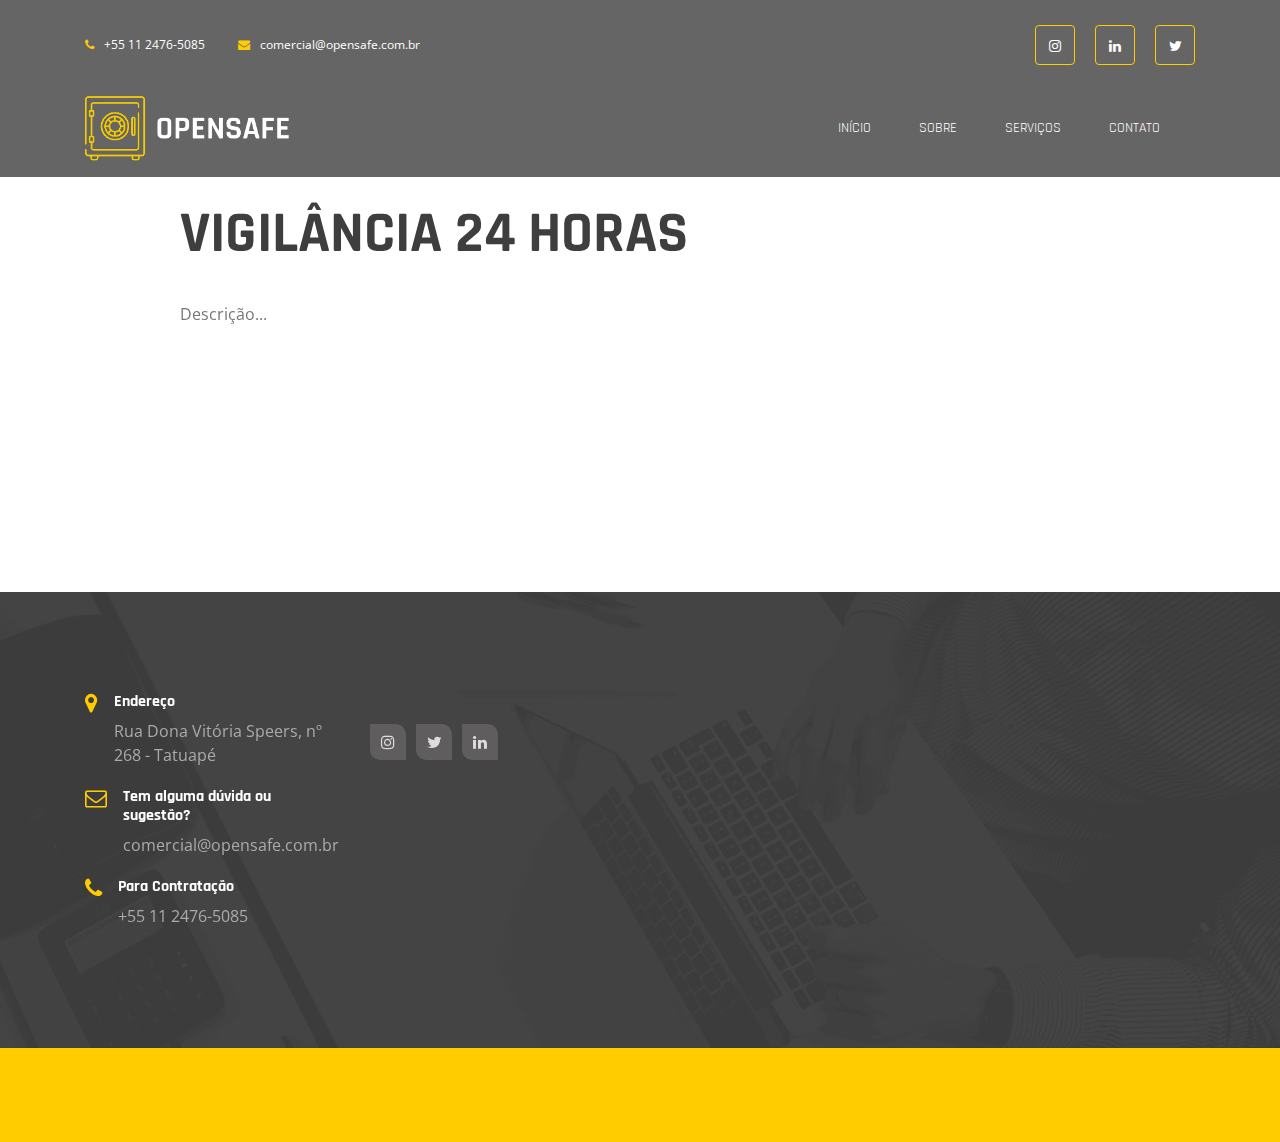
<file: main_page/vigilancia.html>
<!doctype html>
<html lang="en">

<head>
    <meta charset="UTF-8">
    <meta name="viewport" content="width=device-width, initial-scale=1">
    <meta http-equiv="X-UA-Compatible" content="IE=edge">
    <!-- Título -->
    <title>OpenSafe - Security Systems</title>
    <!-- Favicon -->
    <link rel="shortcut icon" href="./favicon.ico" type="image/x-icon">
    <!-- Stylesheets e Fontes -->
    <!-- Google Fonts -->
    <link href="https://fonts.googleapis.com/css?family=Open+Sans:400,400i,700,700i%7CRajdhani:400,600,700"
        rel="stylesheet">
    <!-- Plugins Stylesheets -->
    <link rel="stylesheet" href="./assets/css/loader/loaders.css">
    <link rel="stylesheet" href="./assets/css/font-awesome/font-awesome.css">
    <link rel="stylesheet" href="./assets/css/bootstrap.css">
    <link rel="stylesheet" href="./assets/css/aos/aos.css">
    <link rel="stylesheet" href="./assets/css/swiper/swiper.css">
    <link rel="stylesheet" href="./assets/css/lightgallery.min.css">
    <!-- Template Stylesheet -->
    <link rel="stylesheet" href="./assets/css/style.css">
    <!-- Responsive Stylesheet -->
    <link rel="stylesheet" href="./assets/css/responsive.css">
</head>

<body>
    <!-- Carregador Começa -->
    <div class="css-loader">
        <div class="loader-inner line-scale d-flex align-items-center justify-content-center"></div>
    </div>
    <!-- Carregador Termina -->
    <!-- Cabeçalho Começa -->
    <header class="position-absolute w-100" style="background-color: rgb(62, 62, 62, 0.80)"> 
        <div class="container">
            <div class="top-header d-none d-sm-flex justify-content-between align-items-center">
                <div class="contact">
                    <a href="tel:+55 11 2476-5085" class="tel"><i class="fa fa-phone" aria-hidden="true"></i>+55 11 2476-5085</a>
                    <a href="mailto:comercial@opensafe.com.br"><i class="fa fa-envelope"
                            aria-hidden="true"></i>comercial@opensafe.com.br</a>
                </div>
                <nav class="d-flex aic">
                    <ul class="nav social d-none d-md-flex">
                        <li><a href="https://www.instagram.com/opensafe_security/" target="_blank" rel="external"><i class="fa fa-instagram"></i></a></li>
                        <li><a href="https://www.linkedin.com/company/opensafebrasil" target="_blank" rel="external"><i class="fa fa-linkedin"></i></a></li>
                        <li><a href="https://twitter.com/safe_open" target="_blank" rel="external"><i class="fa fa-twitter" ></i></a></li>
                    </ul>
                </nav>
            </div>
            <nav class="navbar navbar-expand-md navbar-light">
                <a class="navbar-brand" href="index.html"><img src="./assets/images/logos/logo_flat_preto_transparente.png"  alt="OpenSafe"></a>
                <div class="group d-flex align-items-center">
                    <button class="navbar-toggler" type="button" data-toggle="collapse"
                        data-target="#navbarSupportedContent" aria-controls="navbarSupportedContent"
                        aria-expanded="false" aria-label="Toggle navigation"><span
                            class="navbar-toggler-icon"></span></button>
                </div>
                <div class="collapse navbar-collapse justify-content-end" id="navbarSupportedContent">
                    <ul class="navbar-nav">
                        <li class="nav-item"><a class="nav-link" href="index.html#">Início</a></li>
                        <li class="nav-item"><a class="nav-link" href="index.html#about">Sobre</a></li>
                        <li class="nav-item"><a class="nav-link" href="index.html#services">Serviços</a></li>
                        <li class="nav-item"><a class="nav-link" href="#contact">Contato</a></li>
                    </ul>
                </div>
            </nav>
        </div>
    </header>
    <!-- Cabeçalho Termina -->
    <!-- Conteúdo dos Serviços Começa -->
    <section class="services-content">
        <div class="container">
            <div class="row">
                <div class="offset-xl-1 col-xl-6" data-aos="fade-right" data-aos-delay="200" data-aos-duration="800">
                    <div class="title">
                        <h1>Vigilância 24 Horas</h1>
                    </div>
                    <br>
                    <p>Descrição...</p>
                </div>
            </div>
        </div>
    </section>
    <!-- Conteúdo dos Serviços Termina -->
    <!-- Rodapé Começa -->
    <footer>
        <!-- Widgets Começam -->
        <div class="footer-widgets">
            <div class="container">
                <div class="row">
                    <div class="col-md-6 col-xl-3">
                        <a name='contact'></a>
                        <div class="single-widget contact-widget" data-aos="fade-up" data-aos-delay="0">
                            <div class="media">
                                <i class="fa fa-map-marker"></i>
                                <div class="media-body ml-3">
                                    <h6>Endereço</h6>
                                    Rua Dona Vitória Speers, nº 268 - Tatuapé
                                </div>
                            </div>
                            <div class="media">
                                <i class="fa fa-envelope-o"></i>
                                <div class="media-body ml-3">
                                    <h6>Tem alguma dúvida ou sugestão?</h6>
                                    <a href="mailto:comercial@opensafe.com.br">comercial@opensafe.com.br</a>
                                </div>
                            </div>
                            <div class="media">
                                <i class="fa fa-phone"></i>
                                <div class="media-body ml-3">
                                    <h6>Para Contratação</h6>
                                    <a href="tel:+55 11 2476-5085">+55 11 2476-5085</a>
                                </div>
                            </div>
                        </div>
                    </div>
                    <div class="col-md-6 col-xl-3">
                        <div class="single-widget subscribe-widget" data-aos="fade-up" data-aos-delay="800">
                            <ul class="nav social-nav">
                                <li><a href="https://www.instagram.com/opensafe_security/" target="_blank" rel="external"><i class="fa fa-instagram"></i></a></li>
                                <li><a href="https://twitter.com/safe_open" target="_blank" rel="external"><i class="fa fa-twitter"></i></a></li>
                                <li><a href="https://www.linkedin.com/company/opensafebrasil" target="_blank" rel="external"><i class="fa fa-linkedin"></i></a></li>
                            </ul>
                        </div>
                    </div>
                </div>
            </div>
        </div>
        <!-- Widgets Terminam -->
        <!-- Rodapé Final Começa -->
        <div class="foot-note">
            <div class="container">
                <div
                    class="footer-content text-center text-lg-left d-lg-flex justify-content-between align-items-center">
                    <p class="mb-0" data-aos="fade-right" data-aos-offset="0">&copy; OpenSafe - Security Systems • 2021 Todos os Direitos Reservados - Desenvolvido por LM Development Ltda</p>
                </div>
            </div>
        </div>
        <!-- Rodapé Final Termina -->
    </footer>
    <!-- Rodapé Termina -->
    <!--jQuery-->
    <script src="./assets/js/jquery-3.3.1.js"></script>
    <!--Plugins-->
    <script src="./assets/js/bootstrap.bundle.js"></script>
    <script src="./assets/js/loaders.css.js"></script>
    <script src="./assets/js/aos.js"></script>
    <script src="./assets/js/swiper.min.js"></script>
    <script src="./assets/js/lightgallery-all.min.js"></script>
    <!--Script de Template-->
    <script src="./assets/js/main.js"></script>
</body>

</html>
</file>
<file: main_page/assets/css/loader/loaders.css>
@-webkit-keyframes scale {
  0% {
    -webkit-transform: scale(1);
            transform: scale(1);
    opacity: 1;
  }
  45% {
    -webkit-transform: scale(0.1);
            transform: scale(0.1);
    opacity: 0.7;
  }
  80% {
    -webkit-transform: scale(1);
            transform: scale(1);
    opacity: 1;
  }
}
@keyframes scale {
  0% {
    -webkit-transform: scale(1);
            transform: scale(1);
    opacity: 1;
  }
  45% {
    -webkit-transform: scale(0.1);
            transform: scale(0.1);
    opacity: 0.7;
  }
  80% {
    -webkit-transform: scale(1);
            transform: scale(1);
    opacity: 1;
  }
}

.ball-pulse > div:nth-child(1) {
  -webkit-animation: scale 0.75s -0.24s infinite cubic-bezier(0.2, 0.68, 0.18, 1.08);
          animation: scale 0.75s -0.24s infinite cubic-bezier(0.2, 0.68, 0.18, 1.08);
}

.ball-pulse > div:nth-child(2) {
  -webkit-animation: scale 0.75s -0.12s infinite cubic-bezier(0.2, 0.68, 0.18, 1.08);
          animation: scale 0.75s -0.12s infinite cubic-bezier(0.2, 0.68, 0.18, 1.08);
}

.ball-pulse > div:nth-child(3) {
  -webkit-animation: scale 0.75s 0s infinite cubic-bezier(0.2, 0.68, 0.18, 1.08);
          animation: scale 0.75s 0s infinite cubic-bezier(0.2, 0.68, 0.18, 1.08);
}

.ball-pulse > div {
  background-color: #fff;
  width: 15px;
  height: 15px;
  border-radius: 100%;
  margin: 2px;
  -webkit-animation-fill-mode: both;
          animation-fill-mode: both;
  display: inline-block;
}

@-webkit-keyframes ball-pulse-sync {
  33% {
    -webkit-transform: translateY(10px);
            transform: translateY(10px);
  }
  66% {
    -webkit-transform: translateY(-10px);
            transform: translateY(-10px);
  }
  100% {
    -webkit-transform: translateY(0);
            transform: translateY(0);
  }
}

@keyframes ball-pulse-sync {
  33% {
    -webkit-transform: translateY(10px);
            transform: translateY(10px);
  }
  66% {
    -webkit-transform: translateY(-10px);
            transform: translateY(-10px);
  }
  100% {
    -webkit-transform: translateY(0);
            transform: translateY(0);
  }
}

.ball-pulse-sync > div:nth-child(1) {
  -webkit-animation: ball-pulse-sync 0.6s -0.14s infinite ease-in-out;
          animation: ball-pulse-sync 0.6s -0.14s infinite ease-in-out;
}

.ball-pulse-sync > div:nth-child(2) {
  -webkit-animation: ball-pulse-sync 0.6s -0.07s infinite ease-in-out;
          animation: ball-pulse-sync 0.6s -0.07s infinite ease-in-out;
}

.ball-pulse-sync > div:nth-child(3) {
  -webkit-animation: ball-pulse-sync 0.6s 0s infinite ease-in-out;
          animation: ball-pulse-sync 0.6s 0s infinite ease-in-out;
}

.ball-pulse-sync > div {
  background-color: #fff;
  width: 15px;
  height: 15px;
  border-radius: 100%;
  margin: 2px;
  -webkit-animation-fill-mode: both;
          animation-fill-mode: both;
  display: inline-block;
}

@-webkit-keyframes ball-scale {
  0% {
    -webkit-transform: scale(0);
            transform: scale(0);
  }
  100% {
    -webkit-transform: scale(1);
            transform: scale(1);
    opacity: 0;
  }
}

@keyframes ball-scale {
  0% {
    -webkit-transform: scale(0);
            transform: scale(0);
  }
  100% {
    -webkit-transform: scale(1);
            transform: scale(1);
    opacity: 0;
  }
}

.ball-scale > div {
  background-color: #fff;
  width: 15px;
  height: 15px;
  border-radius: 100%;
  margin: 2px;
  -webkit-animation-fill-mode: both;
          animation-fill-mode: both;
  display: inline-block;
  height: 60px;
  width: 60px;
  -webkit-animation: ball-scale 1s 0s ease-in-out infinite;
          animation: ball-scale 1s 0s ease-in-out infinite;
}

@keyframes ball-scale {
  0% {
    -webkit-transform: scale(0);
            transform: scale(0);
  }
  100% {
    -webkit-transform: scale(1);
            transform: scale(1);
    opacity: 0;
  }
}

.ball-scale > div {
  background-color: #fff;
  width: 15px;
  height: 15px;
  border-radius: 100%;
  margin: 2px;
  -webkit-animation-fill-mode: both;
          animation-fill-mode: both;
  display: inline-block;
  height: 60px;
  width: 60px;
  -webkit-animation: ball-scale 1s 0s ease-in-out infinite;
          animation: ball-scale 1s 0s ease-in-out infinite;
}

.ball-scale-random {
  width: 37px;
  height: 40px;
}

.ball-scale-random > div {
  background-color: #fff;
  width: 15px;
  height: 15px;
  border-radius: 100%;
  margin: 2px;
  -webkit-animation-fill-mode: both;
          animation-fill-mode: both;
  position: absolute;
  display: inline-block;
  height: 30px;
  width: 30px;
  -webkit-animation: ball-scale 1s 0s ease-in-out infinite;
          animation: ball-scale 1s 0s ease-in-out infinite;
}

.ball-scale-random > div:nth-child(1) {
  margin-left: -7px;
  -webkit-animation: ball-scale 1s 0.2s ease-in-out infinite;
          animation: ball-scale 1s 0.2s ease-in-out infinite;
}

.ball-scale-random > div:nth-child(3) {
  margin-left: -2px;
  margin-top: 9px;
  -webkit-animation: ball-scale 1s 0.5s ease-in-out infinite;
          animation: ball-scale 1s 0.5s ease-in-out infinite;
}

@-webkit-keyframes rotate {
  0% {
    -webkit-transform: rotate(0deg);
            transform: rotate(0deg);
  }
  50% {
    -webkit-transform: rotate(180deg);
            transform: rotate(180deg);
  }
  100% {
    -webkit-transform: rotate(360deg);
            transform: rotate(360deg);
  }
}

@keyframes rotate {
  0% {
    -webkit-transform: rotate(0deg);
            transform: rotate(0deg);
  }
  50% {
    -webkit-transform: rotate(180deg);
            transform: rotate(180deg);
  }
  100% {
    -webkit-transform: rotate(360deg);
            transform: rotate(360deg);
  }
}

.ball-rotate {
  position: relative;
}

.ball-rotate > div {
  background-color: #fff;
  width: 15px;
  height: 15px;
  border-radius: 100%;
  margin: 2px;
  -webkit-animation-fill-mode: both;
          animation-fill-mode: both;
  position: relative;
}

.ball-rotate > div:first-child {
  -webkit-animation: rotate 1s 0s cubic-bezier(0.7, -0.13, 0.22, 0.86) infinite;
          animation: rotate 1s 0s cubic-bezier(0.7, -0.13, 0.22, 0.86) infinite;
}

.ball-rotate > div:before, .ball-rotate > div:after {
  background-color: #fff;
  width: 15px;
  height: 15px;
  border-radius: 100%;
  margin: 2px;
  content: "";
  position: absolute;
  opacity: 0.8;
}

.ball-rotate > div:before {
  top: 0px;
  left: -28px;
}

.ball-rotate > div:after {
  top: 0px;
  left: 25px;
}

@keyframes rotate {
  0% {
    -webkit-transform: rotate(0deg);
            transform: rotate(0deg);
  }
  50% {
    -webkit-transform: rotate(180deg);
            transform: rotate(180deg);
  }
  100% {
    -webkit-transform: rotate(360deg);
            transform: rotate(360deg);
  }
}

.ball-clip-rotate > div {
  background-color: #fff;
  width: 15px;
  height: 15px;
  border-radius: 100%;
  margin: 2px;
  -webkit-animation-fill-mode: both;
          animation-fill-mode: both;
  border: 2px solid #fff;
  border-bottom-color: transparent;
  height: 26px;
  width: 26px;
  background: transparent !important;
  display: inline-block;
  -webkit-animation: rotate 0.75s 0s linear infinite;
          animation: rotate 0.75s 0s linear infinite;
}

@keyframes rotate {
  0% {
    -webkit-transform: rotate(0deg) scale(1);
            transform: rotate(0deg) scale(1);
  }
  50% {
    -webkit-transform: rotate(180deg) scale(0.6);
            transform: rotate(180deg) scale(0.6);
  }
  100% {
    -webkit-transform: rotate(360deg) scale(1);
            transform: rotate(360deg) scale(1);
  }
}

@keyframes scale {
  30% {
    -webkit-transform: scale(0.3);
            transform: scale(0.3);
  }
  100% {
    -webkit-transform: scale(1);
            transform: scale(1);
  }
}

.ball-clip-rotate-pulse {
  position: relative;
  -webkit-transform: translateY(-15px);
          transform: translateY(-15px);
}

.ball-clip-rotate-pulse > div {
  -webkit-animation-fill-mode: both;
          animation-fill-mode: both;
  position: absolute;
  top: 0px;
  left: 0px;
  border-radius: 100%;
}

.ball-clip-rotate-pulse > div:first-child {
  background: #fff;
  height: 16px;
  width: 16px;
  top: 7px;
  left: -7px;
  -webkit-animation: scale 1s 0s cubic-bezier(0.09, 0.57, 0.49, 0.9) infinite;
          animation: scale 1s 0s cubic-bezier(0.09, 0.57, 0.49, 0.9) infinite;
}

.ball-clip-rotate-pulse > div:last-child {
  position: absolute;
  border: 2px solid #fff;
  width: 30px;
  height: 30px;
  left: -16px;
  top: -2px;
  background: transparent;
  border: 2px solid;
  border-color: #fff transparent #fff transparent;
  -webkit-animation: rotate 1s 0s cubic-bezier(0.09, 0.57, 0.49, 0.9) infinite;
          animation: rotate 1s 0s cubic-bezier(0.09, 0.57, 0.49, 0.9) infinite;
  -webkit-animation-duration: 1s;
          animation-duration: 1s;
}

@keyframes rotate {
  0% {
    -webkit-transform: rotate(0deg) scale(1);
            transform: rotate(0deg) scale(1);
  }
  50% {
    -webkit-transform: rotate(180deg) scale(0.6);
            transform: rotate(180deg) scale(0.6);
  }
  100% {
    -webkit-transform: rotate(360deg) scale(1);
            transform: rotate(360deg) scale(1);
  }
}

.ball-clip-rotate-multiple {
  position: relative;
}

.ball-clip-rotate-multiple > div {
  -webkit-animation-fill-mode: both;
          animation-fill-mode: both;
  position: absolute;
  left: -20px;
  top: -20px;
  border: 2px solid #fff;
  border-bottom-color: transparent;
  border-top-color: transparent;
  border-radius: 100%;
  height: 35px;
  width: 35px;
  -webkit-animation: rotate 1s 0s ease-in-out infinite;
          animation: rotate 1s 0s ease-in-out infinite;
}

.ball-clip-rotate-multiple > div:last-child {
  display: inline-block;
  top: -10px;
  left: -10px;
  width: 15px;
  height: 15px;
  -webkit-animation-duration: 0.5s;
          animation-duration: 0.5s;
  border-color: #fff transparent #fff transparent;
  animation-direction: reverse;
}

@-webkit-keyframes ball-scale-ripple {
  0% {
    -webkit-transform: scale(0.1);
            transform: scale(0.1);
    opacity: 1;
  }
  70% {
    -webkit-transform: scale(1);
            transform: scale(1);
    opacity: 0.7;
  }
  100% {
    opacity: 0.0;
  }
}

@keyframes ball-scale-ripple {
  0% {
    -webkit-transform: scale(0.1);
            transform: scale(0.1);
    opacity: 1;
  }
  70% {
    -webkit-transform: scale(1);
            transform: scale(1);
    opacity: 0.7;
  }
  100% {
    opacity: 0.0;
  }
}

.ball-scale-ripple > div {
  -webkit-animation-fill-mode: both;
          animation-fill-mode: both;
  height: 50px;
  width: 50px;
  border-radius: 100%;
  border: 2px solid #fff;
  -webkit-animation: ball-scale-ripple 1s 0s infinite cubic-bezier(0.21, 0.53, 0.56, 0.8);
          animation: ball-scale-ripple 1s 0s infinite cubic-bezier(0.21, 0.53, 0.56, 0.8);
}

@-webkit-keyframes ball-scale-ripple-multiple {
  0% {
    -webkit-transform: scale(0.1);
            transform: scale(0.1);
    opacity: 1;
  }
  70% {
    -webkit-transform: scale(1);
            transform: scale(1);
    opacity: 0.7;
  }
  100% {
    opacity: 0.0;
  }
}

@keyframes ball-scale-ripple-multiple {
  0% {
    -webkit-transform: scale(0.1);
            transform: scale(0.1);
    opacity: 1;
  }
  70% {
    -webkit-transform: scale(1);
            transform: scale(1);
    opacity: 0.7;
  }
  100% {
    opacity: 0.0;
  }
}

.ball-scale-ripple-multiple {
  position: relative;
  -webkit-transform: translateY(-25px);
          transform: translateY(-25px);
}

.ball-scale-ripple-multiple > div:nth-child(0) {
  -webkit-animation-delay: -0.8s;
          animation-delay: -0.8s;
}

.ball-scale-ripple-multiple > div:nth-child(1) {
  -webkit-animation-delay: -0.6s;
          animation-delay: -0.6s;
}

.ball-scale-ripple-multiple > div:nth-child(2) {
  -webkit-animation-delay: -0.4s;
          animation-delay: -0.4s;
}

.ball-scale-ripple-multiple > div:nth-child(3) {
  -webkit-animation-delay: -0.2s;
          animation-delay: -0.2s;
}

.ball-scale-ripple-multiple > div {
  -webkit-animation-fill-mode: both;
          animation-fill-mode: both;
  position: absolute;
  top: -2px;
  left: -26px;
  width: 50px;
  height: 50px;
  border-radius: 100%;
  border: 2px solid #fff;
  -webkit-animation: ball-scale-ripple-multiple 1.25s 0s infinite cubic-bezier(0.21, 0.53, 0.56, 0.8);
          animation: ball-scale-ripple-multiple 1.25s 0s infinite cubic-bezier(0.21, 0.53, 0.56, 0.8);
}

@-webkit-keyframes ball-beat {
  50% {
    opacity: 0.2;
    -webkit-transform: scale(0.75);
            transform: scale(0.75);
  }
  100% {
    opacity: 1;
    -webkit-transform: scale(1);
            transform: scale(1);
  }
}

@keyframes ball-beat {
  50% {
    opacity: 0.2;
    -webkit-transform: scale(0.75);
            transform: scale(0.75);
  }
  100% {
    opacity: 1;
    -webkit-transform: scale(1);
            transform: scale(1);
  }
}

.ball-beat > div {
  background-color: #fff;
  width: 15px;
  height: 15px;
  border-radius: 100%;
  margin: 2px;
  -webkit-animation-fill-mode: both;
          animation-fill-mode: both;
  display: inline-block;
  -webkit-animation: ball-beat 0.7s 0s infinite linear;
          animation: ball-beat 0.7s 0s infinite linear;
}

.ball-beat > div:nth-child(2n-1) {
  -webkit-animation-delay: -0.35s !important;
          animation-delay: -0.35s !important;
}

@-webkit-keyframes ball-scale-multiple {
  0% {
    -webkit-transform: scale(0);
            transform: scale(0);
    opacity: 0;
  }
  5% {
    opacity: 1;
  }
  100% {
    -webkit-transform: scale(1);
            transform: scale(1);
    opacity: 0;
  }
}

@keyframes ball-scale-multiple {
  0% {
    -webkit-transform: scale(0);
            transform: scale(0);
    opacity: 0;
  }
  5% {
    opacity: 1;
  }
  100% {
    -webkit-transform: scale(1);
            transform: scale(1);
    opacity: 0;
  }
}

.ball-scale-multiple {
  position: relative;
  -webkit-transform: translateY(-30px);
          transform: translateY(-30px);
}

.ball-scale-multiple > div:nth-child(2) {
  -webkit-animation-delay: -0.4s;
          animation-delay: -0.4s;
}

.ball-scale-multiple > div:nth-child(3) {
  -webkit-animation-delay: -0.2s;
          animation-delay: -0.2s;
}

.ball-scale-multiple > div {
  background-color: #fff;
  width: 15px;
  height: 15px;
  border-radius: 100%;
  margin: 2px;
  -webkit-animation-fill-mode: both;
          animation-fill-mode: both;
  position: absolute;
  left: -30px;
  top: 0px;
  opacity: 0;
  margin: 0;
  width: 60px;
  height: 60px;
  -webkit-animation: ball-scale-multiple 1s 0s linear infinite;
          animation: ball-scale-multiple 1s 0s linear infinite;
}

@-webkit-keyframes ball-triangle-path-1 {
  33% {
    -webkit-transform: translate(25px, -50px);
            transform: translate(25px, -50px);
  }
  66% {
    -webkit-transform: translate(50px, 0px);
            transform: translate(50px, 0px);
  }
  100% {
    -webkit-transform: translate(0px, 0px);
            transform: translate(0px, 0px);
  }
}

@keyframes ball-triangle-path-1 {
  33% {
    -webkit-transform: translate(25px, -50px);
            transform: translate(25px, -50px);
  }
  66% {
    -webkit-transform: translate(50px, 0px);
            transform: translate(50px, 0px);
  }
  100% {
    -webkit-transform: translate(0px, 0px);
            transform: translate(0px, 0px);
  }
}

@-webkit-keyframes ball-triangle-path-2 {
  33% {
    -webkit-transform: translate(25px, 50px);
            transform: translate(25px, 50px);
  }
  66% {
    -webkit-transform: translate(-25px, 50px);
            transform: translate(-25px, 50px);
  }
  100% {
    -webkit-transform: translate(0px, 0px);
            transform: translate(0px, 0px);
  }
}

@keyframes ball-triangle-path-2 {
  33% {
    -webkit-transform: translate(25px, 50px);
            transform: translate(25px, 50px);
  }
  66% {
    -webkit-transform: translate(-25px, 50px);
            transform: translate(-25px, 50px);
  }
  100% {
    -webkit-transform: translate(0px, 0px);
            transform: translate(0px, 0px);
  }
}

@-webkit-keyframes ball-triangle-path-3 {
  33% {
    -webkit-transform: translate(-50px, 0px);
            transform: translate(-50px, 0px);
  }
  66% {
    -webkit-transform: translate(-25px, -50px);
            transform: translate(-25px, -50px);
  }
  100% {
    -webkit-transform: translate(0px, 0px);
            transform: translate(0px, 0px);
  }
}

@keyframes ball-triangle-path-3 {
  33% {
    -webkit-transform: translate(-50px, 0px);
            transform: translate(-50px, 0px);
  }
  66% {
    -webkit-transform: translate(-25px, -50px);
            transform: translate(-25px, -50px);
  }
  100% {
    -webkit-transform: translate(0px, 0px);
            transform: translate(0px, 0px);
  }
}

.ball-triangle-path {
  position: relative;
  -webkit-transform: translate(-29.994px, -37.50938px);
          transform: translate(-29.994px, -37.50938px);
}

.ball-triangle-path > div:nth-child(1) {
  -webkit-animation-name: ball-triangle-path-1;
          animation-name: ball-triangle-path-1;
  -webkit-animation-delay: 0;
          animation-delay: 0;
  -webkit-animation-duration: 2s;
          animation-duration: 2s;
  -webkit-animation-timing-function: ease-in-out;
          animation-timing-function: ease-in-out;
  -webkit-animation-iteration-count: infinite;
          animation-iteration-count: infinite;
}

.ball-triangle-path > div:nth-child(2) {
  -webkit-animation-name: ball-triangle-path-2;
          animation-name: ball-triangle-path-2;
  -webkit-animation-delay: 0;
          animation-delay: 0;
  -webkit-animation-duration: 2s;
          animation-duration: 2s;
  -webkit-animation-timing-function: ease-in-out;
          animation-timing-function: ease-in-out;
  -webkit-animation-iteration-count: infinite;
          animation-iteration-count: infinite;
}

.ball-triangle-path > div:nth-child(3) {
  -webkit-animation-name: ball-triangle-path-3;
          animation-name: ball-triangle-path-3;
  -webkit-animation-delay: 0;
          animation-delay: 0;
  -webkit-animation-duration: 2s;
          animation-duration: 2s;
  -webkit-animation-timing-function: ease-in-out;
          animation-timing-function: ease-in-out;
  -webkit-animation-iteration-count: infinite;
          animation-iteration-count: infinite;
}

.ball-triangle-path > div {
  -webkit-animation-fill-mode: both;
          animation-fill-mode: both;
  position: absolute;
  width: 10px;
  height: 10px;
  border-radius: 100%;
  border: 1px solid #fff;
}

.ball-triangle-path > div:nth-of-type(1) {
  top: 50px;
}

.ball-triangle-path > div:nth-of-type(2) {
  left: 25px;
}

.ball-triangle-path > div:nth-of-type(3) {
  top: 50px;
  left: 50px;
}

@-webkit-keyframes ball-pulse-rise-even {
  0% {
    -webkit-transform: scale(1.1);
            transform: scale(1.1);
  }
  25% {
    -webkit-transform: translateY(-30px);
            transform: translateY(-30px);
  }
  50% {
    -webkit-transform: scale(0.4);
            transform: scale(0.4);
  }
  75% {
    -webkit-transform: translateY(30px);
            transform: translateY(30px);
  }
  100% {
    -webkit-transform: translateY(0);
            transform: translateY(0);
    -webkit-transform: scale(1);
            transform: scale(1);
  }
}

@keyframes ball-pulse-rise-even {
  0% {
    -webkit-transform: scale(1.1);
            transform: scale(1.1);
  }
  25% {
    -webkit-transform: translateY(-30px);
            transform: translateY(-30px);
  }
  50% {
    -webkit-transform: scale(0.4);
            transform: scale(0.4);
  }
  75% {
    -webkit-transform: translateY(30px);
            transform: translateY(30px);
  }
  100% {
    -webkit-transform: translateY(0);
            transform: translateY(0);
    -webkit-transform: scale(1);
            transform: scale(1);
  }
}

@-webkit-keyframes ball-pulse-rise-odd {
  0% {
    -webkit-transform: scale(0.4);
            transform: scale(0.4);
  }
  25% {
    -webkit-transform: translateY(30px);
            transform: translateY(30px);
  }
  50% {
    -webkit-transform: scale(1.1);
            transform: scale(1.1);
  }
  75% {
    -webkit-transform: translateY(-30px);
            transform: translateY(-30px);
  }
  100% {
    -webkit-transform: translateY(0);
            transform: translateY(0);
    -webkit-transform: scale(0.75);
            transform: scale(0.75);
  }
}

@keyframes ball-pulse-rise-odd {
  0% {
    -webkit-transform: scale(0.4);
            transform: scale(0.4);
  }
  25% {
    -webkit-transform: translateY(30px);
            transform: translateY(30px);
  }
  50% {
    -webkit-transform: scale(1.1);
            transform: scale(1.1);
  }
  75% {
    -webkit-transform: translateY(-30px);
            transform: translateY(-30px);
  }
  100% {
    -webkit-transform: translateY(0);
            transform: translateY(0);
    -webkit-transform: scale(0.75);
            transform: scale(0.75);
  }
}

.ball-pulse-rise > div {
  background-color: #fff;
  width: 15px;
  height: 15px;
  border-radius: 100%;
  margin: 2px;
  -webkit-animation-fill-mode: both;
          animation-fill-mode: both;
  display: inline-block;
  -webkit-animation-duration: 1s;
          animation-duration: 1s;
  -webkit-animation-timing-function: cubic-bezier(0.15, 0.46, 0.9, 0.6);
          animation-timing-function: cubic-bezier(0.15, 0.46, 0.9, 0.6);
  -webkit-animation-iteration-count: infinite;
          animation-iteration-count: infinite;
  -webkit-animation-delay: 0;
          animation-delay: 0;
}

.ball-pulse-rise > div:nth-child(2n) {
  -webkit-animation-name: ball-pulse-rise-even;
          animation-name: ball-pulse-rise-even;
}

.ball-pulse-rise > div:nth-child(2n-1) {
  -webkit-animation-name: ball-pulse-rise-odd;
          animation-name: ball-pulse-rise-odd;
}

@-webkit-keyframes ball-grid-beat {
  50% {
    opacity: 0.7;
  }
  100% {
    opacity: 1;
  }
}

@keyframes ball-grid-beat {
  50% {
    opacity: 0.7;
  }
  100% {
    opacity: 1;
  }
}

.ball-grid-beat {
  width: 57px;
}

.ball-grid-beat > div:nth-child(1) {
  -webkit-animation-delay: 0.38s;
          animation-delay: 0.38s;
  -webkit-animation-duration: 1.36s;
          animation-duration: 1.36s;
}

.ball-grid-beat > div:nth-child(2) {
  -webkit-animation-delay: 0.13s;
          animation-delay: 0.13s;
  -webkit-animation-duration: 1.27s;
          animation-duration: 1.27s;
}

.ball-grid-beat > div:nth-child(3) {
  -webkit-animation-delay: 0.41s;
          animation-delay: 0.41s;
  -webkit-animation-duration: 0.63s;
          animation-duration: 0.63s;
}

.ball-grid-beat > div:nth-child(4) {
  -webkit-animation-delay: -0.01s;
          animation-delay: -0.01s;
  -webkit-animation-duration: 1.3s;
          animation-duration: 1.3s;
}

.ball-grid-beat > div:nth-child(5) {
  -webkit-animation-delay: 0.01s;
          animation-delay: 0.01s;
  -webkit-animation-duration: 1.39s;
          animation-duration: 1.39s;
}

.ball-grid-beat > div:nth-child(6) {
  -webkit-animation-delay: 0.05s;
          animation-delay: 0.05s;
  -webkit-animation-duration: 0.92s;
          animation-duration: 0.92s;
}

.ball-grid-beat > div:nth-child(7) {
  -webkit-animation-delay: 0.05s;
          animation-delay: 0.05s;
  -webkit-animation-duration: 0.63s;
          animation-duration: 0.63s;
}

.ball-grid-beat > div:nth-child(8) {
  -webkit-animation-delay: 0.11s;
          animation-delay: 0.11s;
  -webkit-animation-duration: 1.1s;
          animation-duration: 1.1s;
}

.ball-grid-beat > div:nth-child(9) {
  -webkit-animation-delay: 0.48s;
          animation-delay: 0.48s;
  -webkit-animation-duration: 1.07s;
          animation-duration: 1.07s;
}

.ball-grid-beat > div {
  background-color: #fff;
  width: 15px;
  height: 15px;
  border-radius: 100%;
  margin: 2px;
  -webkit-animation-fill-mode: both;
          animation-fill-mode: both;
  display: inline-block;
  float: left;
  -webkit-animation-name: ball-grid-beat;
          animation-name: ball-grid-beat;
  -webkit-animation-iteration-count: infinite;
          animation-iteration-count: infinite;
  -webkit-animation-delay: 0;
          animation-delay: 0;
}

@-webkit-keyframes ball-grid-pulse {
  0% {
    -webkit-transform: scale(1);
            transform: scale(1);
  }
  50% {
    -webkit-transform: scale(0.5);
            transform: scale(0.5);
    opacity: 0.7;
  }
  100% {
    -webkit-transform: scale(1);
            transform: scale(1);
    opacity: 1;
  }
}

@keyframes ball-grid-pulse {
  0% {
    -webkit-transform: scale(1);
            transform: scale(1);
  }
  50% {
    -webkit-transform: scale(0.5);
            transform: scale(0.5);
    opacity: 0.7;
  }
  100% {
    -webkit-transform: scale(1);
            transform: scale(1);
    opacity: 1;
  }
}

.ball-grid-pulse {
  width: 57px;
}

.ball-grid-pulse > div:nth-child(1) {
  -webkit-animation-delay: 0.47s;
          animation-delay: 0.47s;
  -webkit-animation-duration: 0.96s;
          animation-duration: 0.96s;
}

.ball-grid-pulse > div:nth-child(2) {
  -webkit-animation-delay: 0.47s;
          animation-delay: 0.47s;
  -webkit-animation-duration: 1.4s;
          animation-duration: 1.4s;
}

.ball-grid-pulse > div:nth-child(3) {
  -webkit-animation-delay: 0.52s;
          animation-delay: 0.52s;
  -webkit-animation-duration: 1.46s;
          animation-duration: 1.46s;
}

.ball-grid-pulse > div:nth-child(4) {
  -webkit-animation-delay: 0.55s;
          animation-delay: 0.55s;
  -webkit-animation-duration: 1.2s;
          animation-duration: 1.2s;
}

.ball-grid-pulse > div:nth-child(5) {
  -webkit-animation-delay: 0.63s;
          animation-delay: 0.63s;
  -webkit-animation-duration: 0.62s;
          animation-duration: 0.62s;
}

.ball-grid-pulse > div:nth-child(6) {
  -webkit-animation-delay: 0.65s;
          animation-delay: 0.65s;
  -webkit-animation-duration: 1.01s;
          animation-duration: 1.01s;
}

.ball-grid-pulse > div:nth-child(7) {
  -webkit-animation-delay: 0.36s;
          animation-delay: 0.36s;
  -webkit-animation-duration: 0.63s;
          animation-duration: 0.63s;
}

.ball-grid-pulse > div:nth-child(8) {
  -webkit-animation-delay: 0.42s;
          animation-delay: 0.42s;
  -webkit-animation-duration: 0.61s;
          animation-duration: 0.61s;
}

.ball-grid-pulse > div:nth-child(9) {
  -webkit-animation-delay: 0s;
          animation-delay: 0s;
  -webkit-animation-duration: 1.46s;
          animation-duration: 1.46s;
}

.ball-grid-pulse > div {
  background-color: #fff;
  width: 15px;
  height: 15px;
  border-radius: 100%;
  margin: 2px;
  -webkit-animation-fill-mode: both;
          animation-fill-mode: both;
  display: inline-block;
  float: left;
  -webkit-animation-name: ball-grid-pulse;
          animation-name: ball-grid-pulse;
  -webkit-animation-iteration-count: infinite;
          animation-iteration-count: infinite;
  -webkit-animation-delay: 0;
          animation-delay: 0;
}

@-webkit-keyframes ball-spin-fade-loader {
  50% {
    opacity: 0.3;
    -webkit-transform: scale(0.4);
            transform: scale(0.4);
  }
  100% {
    opacity: 1;
    -webkit-transform: scale(1);
            transform: scale(1);
  }
}

@keyframes ball-spin-fade-loader {
  50% {
    opacity: 0.3;
    -webkit-transform: scale(0.4);
            transform: scale(0.4);
  }
  100% {
    opacity: 1;
    -webkit-transform: scale(1);
            transform: scale(1);
  }
}

.ball-spin-fade-loader {
  position: relative;
  top: -10px;
  left: -10px;
}

.ball-spin-fade-loader > div:nth-child(1) {
  top: 25px;
  left: 0;
  -webkit-animation: ball-spin-fade-loader 1s -0.96s infinite linear;
          animation: ball-spin-fade-loader 1s -0.96s infinite linear;
}

.ball-spin-fade-loader > div:nth-child(2) {
  top: 17.04545px;
  left: 17.04545px;
  -webkit-animation: ball-spin-fade-loader 1s -0.84s infinite linear;
          animation: ball-spin-fade-loader 1s -0.84s infinite linear;
}

.ball-spin-fade-loader > div:nth-child(3) {
  top: 0;
  left: 25px;
  -webkit-animation: ball-spin-fade-loader 1s -0.72s infinite linear;
          animation: ball-spin-fade-loader 1s -0.72s infinite linear;
}

.ball-spin-fade-loader > div:nth-child(4) {
  top: -17.04545px;
  left: 17.04545px;
  -webkit-animation: ball-spin-fade-loader 1s -0.6s infinite linear;
          animation: ball-spin-fade-loader 1s -0.6s infinite linear;
}

.ball-spin-fade-loader > div:nth-child(5) {
  top: -25px;
  left: 0;
  -webkit-animation: ball-spin-fade-loader 1s -0.48s infinite linear;
          animation: ball-spin-fade-loader 1s -0.48s infinite linear;
}

.ball-spin-fade-loader > div:nth-child(6) {
  top: -17.04545px;
  left: -17.04545px;
  -webkit-animation: ball-spin-fade-loader 1s -0.36s infinite linear;
          animation: ball-spin-fade-loader 1s -0.36s infinite linear;
}

.ball-spin-fade-loader > div:nth-child(7) {
  top: 0;
  left: -25px;
  -webkit-animation: ball-spin-fade-loader 1s -0.24s infinite linear;
          animation: ball-spin-fade-loader 1s -0.24s infinite linear;
}

.ball-spin-fade-loader > div:nth-child(8) {
  top: 17.04545px;
  left: -17.04545px;
  -webkit-animation: ball-spin-fade-loader 1s -0.12s infinite linear;
          animation: ball-spin-fade-loader 1s -0.12s infinite linear;
}

.ball-spin-fade-loader > div {
  background-color: #fff;
  width: 15px;
  height: 15px;
  border-radius: 100%;
  margin: 2px;
  -webkit-animation-fill-mode: both;
          animation-fill-mode: both;
  position: absolute;
}

@-webkit-keyframes ball-spin-loader {
  75% {
    opacity: 0.2;
  }
  100% {
    opacity: 1;
  }
}

@keyframes ball-spin-loader {
  75% {
    opacity: 0.2;
  }
  100% {
    opacity: 1;
  }
}

.ball-spin-loader {
  position: relative;
}

.ball-spin-loader > span:nth-child(1) {
  top: 45px;
  left: 0;
  -webkit-animation: ball-spin-loader 2s 0.9s infinite linear;
          animation: ball-spin-loader 2s 0.9s infinite linear;
}

.ball-spin-loader > span:nth-child(2) {
  top: 30.68182px;
  left: 30.68182px;
  -webkit-animation: ball-spin-loader 2s 1.8s infinite linear;
          animation: ball-spin-loader 2s 1.8s infinite linear;
}

.ball-spin-loader > span:nth-child(3) {
  top: 0;
  left: 45px;
  -webkit-animation: ball-spin-loader 2s 2.7s infinite linear;
          animation: ball-spin-loader 2s 2.7s infinite linear;
}

.ball-spin-loader > span:nth-child(4) {
  top: -30.68182px;
  left: 30.68182px;
  -webkit-animation: ball-spin-loader 2s 3.6s infinite linear;
          animation: ball-spin-loader 2s 3.6s infinite linear;
}

.ball-spin-loader > span:nth-child(5) {
  top: -45px;
  left: 0;
  -webkit-animation: ball-spin-loader 2s 4.5s infinite linear;
          animation: ball-spin-loader 2s 4.5s infinite linear;
}

.ball-spin-loader > span:nth-child(6) {
  top: -30.68182px;
  left: -30.68182px;
  -webkit-animation: ball-spin-loader 2s 5.4s infinite linear;
          animation: ball-spin-loader 2s 5.4s infinite linear;
}

.ball-spin-loader > span:nth-child(7) {
  top: 0;
  left: -45px;
  -webkit-animation: ball-spin-loader 2s 6.3s infinite linear;
          animation: ball-spin-loader 2s 6.3s infinite linear;
}

.ball-spin-loader > span:nth-child(8) {
  top: 30.68182px;
  left: -30.68182px;
  -webkit-animation: ball-spin-loader 2s 7.2s infinite linear;
          animation: ball-spin-loader 2s 7.2s infinite linear;
}

.ball-spin-loader > div {
  -webkit-animation-fill-mode: both;
          animation-fill-mode: both;
  position: absolute;
  width: 15px;
  height: 15px;
  border-radius: 100%;
  background: green;
}

@-webkit-keyframes ball-zig {
  33% {
    -webkit-transform: translate(-15px, -30px);
            transform: translate(-15px, -30px);
  }
  66% {
    -webkit-transform: translate(15px, -30px);
            transform: translate(15px, -30px);
  }
  100% {
    -webkit-transform: translate(0, 0);
            transform: translate(0, 0);
  }
}

@keyframes ball-zig {
  33% {
    -webkit-transform: translate(-15px, -30px);
            transform: translate(-15px, -30px);
  }
  66% {
    -webkit-transform: translate(15px, -30px);
            transform: translate(15px, -30px);
  }
  100% {
    -webkit-transform: translate(0, 0);
            transform: translate(0, 0);
  }
}

@-webkit-keyframes ball-zag {
  33% {
    -webkit-transform: translate(15px, 30px);
            transform: translate(15px, 30px);
  }
  66% {
    -webkit-transform: translate(-15px, 30px);
            transform: translate(-15px, 30px);
  }
  100% {
    -webkit-transform: translate(0, 0);
            transform: translate(0, 0);
  }
}

@keyframes ball-zag {
  33% {
    -webkit-transform: translate(15px, 30px);
            transform: translate(15px, 30px);
  }
  66% {
    -webkit-transform: translate(-15px, 30px);
            transform: translate(-15px, 30px);
  }
  100% {
    -webkit-transform: translate(0, 0);
            transform: translate(0, 0);
  }
}

.ball-zig-zag {
  position: relative;
  -webkit-transform: translate(-15px, -15px);
          transform: translate(-15px, -15px);
}

.ball-zig-zag > div {
  background-color: #fff;
  width: 15px;
  height: 15px;
  border-radius: 100%;
  margin: 2px;
  -webkit-animation-fill-mode: both;
          animation-fill-mode: both;
  position: absolute;
  margin-left: 15px;
  top: 4px;
  left: -7px;
}

.ball-zig-zag > div:first-child {
  -webkit-animation: ball-zig 0.7s 0s infinite linear;
          animation: ball-zig 0.7s 0s infinite linear;
}

.ball-zig-zag > div:last-child {
  -webkit-animation: ball-zag 0.7s 0s infinite linear;
          animation: ball-zag 0.7s 0s infinite linear;
}

@-webkit-keyframes ball-zig-deflect {
  17% {
    -webkit-transform: translate(-15px, -30px);
            transform: translate(-15px, -30px);
  }
  34% {
    -webkit-transform: translate(15px, -30px);
            transform: translate(15px, -30px);
  }
  50% {
    -webkit-transform: translate(0, 0);
            transform: translate(0, 0);
  }
  67% {
    -webkit-transform: translate(15px, -30px);
            transform: translate(15px, -30px);
  }
  84% {
    -webkit-transform: translate(-15px, -30px);
            transform: translate(-15px, -30px);
  }
  100% {
    -webkit-transform: translate(0, 0);
            transform: translate(0, 0);
  }
}

@keyframes ball-zig-deflect {
  17% {
    -webkit-transform: translate(-15px, -30px);
            transform: translate(-15px, -30px);
  }
  34% {
    -webkit-transform: translate(15px, -30px);
            transform: translate(15px, -30px);
  }
  50% {
    -webkit-transform: translate(0, 0);
            transform: translate(0, 0);
  }
  67% {
    -webkit-transform: translate(15px, -30px);
            transform: translate(15px, -30px);
  }
  84% {
    -webkit-transform: translate(-15px, -30px);
            transform: translate(-15px, -30px);
  }
  100% {
    -webkit-transform: translate(0, 0);
            transform: translate(0, 0);
  }
}

@-webkit-keyframes ball-zag-deflect {
  17% {
    -webkit-transform: translate(15px, 30px);
            transform: translate(15px, 30px);
  }
  34% {
    -webkit-transform: translate(-15px, 30px);
            transform: translate(-15px, 30px);
  }
  50% {
    -webkit-transform: translate(0, 0);
            transform: translate(0, 0);
  }
  67% {
    -webkit-transform: translate(-15px, 30px);
            transform: translate(-15px, 30px);
  }
  84% {
    -webkit-transform: translate(15px, 30px);
            transform: translate(15px, 30px);
  }
  100% {
    -webkit-transform: translate(0, 0);
            transform: translate(0, 0);
  }
}

@keyframes ball-zag-deflect {
  17% {
    -webkit-transform: translate(15px, 30px);
            transform: translate(15px, 30px);
  }
  34% {
    -webkit-transform: translate(-15px, 30px);
            transform: translate(-15px, 30px);
  }
  50% {
    -webkit-transform: translate(0, 0);
            transform: translate(0, 0);
  }
  67% {
    -webkit-transform: translate(-15px, 30px);
            transform: translate(-15px, 30px);
  }
  84% {
    -webkit-transform: translate(15px, 30px);
            transform: translate(15px, 30px);
  }
  100% {
    -webkit-transform: translate(0, 0);
            transform: translate(0, 0);
  }
}

.ball-zig-zag-deflect {
  position: relative;
  -webkit-transform: translate(-15px, -15px);
          transform: translate(-15px, -15px);
}

.ball-zig-zag-deflect > div {
  background-color: #fff;
  width: 15px;
  height: 15px;
  border-radius: 100%;
  margin: 2px;
  -webkit-animation-fill-mode: both;
          animation-fill-mode: both;
  position: absolute;
  margin-left: 15px;
  top: 4px;
  left: -7px;
}

.ball-zig-zag-deflect > div:first-child {
  -webkit-animation: ball-zig-deflect 1.5s 0s infinite linear;
          animation: ball-zig-deflect 1.5s 0s infinite linear;
}

.ball-zig-zag-deflect > div:last-child {
  -webkit-animation: ball-zag-deflect 1.5s 0s infinite linear;
          animation: ball-zag-deflect 1.5s 0s infinite linear;
}

/**
 * Lines
 */
@-webkit-keyframes line-scale {
  0% {
    -webkit-transform: scaley(1);
            transform: scaley(1);
  }
  50% {
    -webkit-transform: scaley(0.4);
            transform: scaley(0.4);
  }
  100% {
    -webkit-transform: scaley(1);
            transform: scaley(1);
  }
}
@keyframes line-scale {
  0% {
    -webkit-transform: scaley(1);
            transform: scaley(1);
  }
  50% {
    -webkit-transform: scaley(0.4);
            transform: scaley(0.4);
  }
  100% {
    -webkit-transform: scaley(1);
            transform: scaley(1);
  }
}

.line-scale > div:nth-child(1) {
  -webkit-animation: line-scale 1s -0.4s infinite cubic-bezier(0.2, 0.68, 0.18, 1.08);
          animation: line-scale 1s -0.4s infinite cubic-bezier(0.2, 0.68, 0.18, 1.08);
}

.line-scale > div:nth-child(2) {
  -webkit-animation: line-scale 1s -0.3s infinite cubic-bezier(0.2, 0.68, 0.18, 1.08);
          animation: line-scale 1s -0.3s infinite cubic-bezier(0.2, 0.68, 0.18, 1.08);
}

.line-scale > div:nth-child(3) {
  -webkit-animation: line-scale 1s -0.2s infinite cubic-bezier(0.2, 0.68, 0.18, 1.08);
          animation: line-scale 1s -0.2s infinite cubic-bezier(0.2, 0.68, 0.18, 1.08);
}

.line-scale > div:nth-child(4) {
  -webkit-animation: line-scale 1s -0.1s infinite cubic-bezier(0.2, 0.68, 0.18, 1.08);
          animation: line-scale 1s -0.1s infinite cubic-bezier(0.2, 0.68, 0.18, 1.08);
}

.line-scale > div:nth-child(5) {
  -webkit-animation: line-scale 1s 0s infinite cubic-bezier(0.2, 0.68, 0.18, 1.08);
          animation: line-scale 1s 0s infinite cubic-bezier(0.2, 0.68, 0.18, 1.08);
}

.line-scale > div {
  background-color: #fff;
  width: 4px;
  height: 35px;
  border-radius: 2px;
  margin: 2px;
  -webkit-animation-fill-mode: both;
          animation-fill-mode: both;
  display: inline-block;
}

@-webkit-keyframes line-scale-party {
  0% {
    -webkit-transform: scale(1);
            transform: scale(1);
  }
  50% {
    -webkit-transform: scale(0.5);
            transform: scale(0.5);
  }
  100% {
    -webkit-transform: scale(1);
            transform: scale(1);
  }
}

@keyframes line-scale-party {
  0% {
    -webkit-transform: scale(1);
            transform: scale(1);
  }
  50% {
    -webkit-transform: scale(0.5);
            transform: scale(0.5);
  }
  100% {
    -webkit-transform: scale(1);
            transform: scale(1);
  }
}

.line-scale-party > div:nth-child(1) {
  -webkit-animation-delay: 0.35s;
          animation-delay: 0.35s;
  -webkit-animation-duration: 1.07s;
          animation-duration: 1.07s;
}

.line-scale-party > div:nth-child(2) {
  -webkit-animation-delay: 0.34s;
          animation-delay: 0.34s;
  -webkit-animation-duration: 0.57s;
          animation-duration: 0.57s;
}

.line-scale-party > div:nth-child(3) {
  -webkit-animation-delay: 0.61s;
          animation-delay: 0.61s;
  -webkit-animation-duration: 0.59s;
          animation-duration: 0.59s;
}

.line-scale-party > div:nth-child(4) {
  -webkit-animation-delay: 0.18s;
          animation-delay: 0.18s;
  -webkit-animation-duration: 1.07s;
          animation-duration: 1.07s;
}

.line-scale-party > div {
  background-color: #fff;
  width: 4px;
  height: 35px;
  border-radius: 2px;
  margin: 2px;
  -webkit-animation-fill-mode: both;
          animation-fill-mode: both;
  display: inline-block;
  -webkit-animation-name: line-scale-party;
          animation-name: line-scale-party;
  -webkit-animation-iteration-count: infinite;
          animation-iteration-count: infinite;
  -webkit-animation-delay: 0;
          animation-delay: 0;
}

@-webkit-keyframes line-scale-pulse-out {
  0% {
    -webkit-transform: scaley(1);
            transform: scaley(1);
  }
  50% {
    -webkit-transform: scaley(0.4);
            transform: scaley(0.4);
  }
  100% {
    -webkit-transform: scaley(1);
            transform: scaley(1);
  }
}

@keyframes line-scale-pulse-out {
  0% {
    -webkit-transform: scaley(1);
            transform: scaley(1);
  }
  50% {
    -webkit-transform: scaley(0.4);
            transform: scaley(0.4);
  }
  100% {
    -webkit-transform: scaley(1);
            transform: scaley(1);
  }
}

.line-scale-pulse-out > div {
  background-color: #fff;
  width: 4px;
  height: 35px;
  border-radius: 2px;
  margin: 2px;
  -webkit-animation-fill-mode: both;
          animation-fill-mode: both;
  display: inline-block;
  -webkit-animation: line-scale-pulse-out 0.9s -0.6s infinite cubic-bezier(0.85, 0.25, 0.37, 0.85);
          animation: line-scale-pulse-out 0.9s -0.6s infinite cubic-bezier(0.85, 0.25, 0.37, 0.85);
}

.line-scale-pulse-out > div:nth-child(2), .line-scale-pulse-out > div:nth-child(4) {
  -webkit-animation-delay: -0.4s !important;
          animation-delay: -0.4s !important;
}

.line-scale-pulse-out > div:nth-child(1), .line-scale-pulse-out > div:nth-child(5) {
  -webkit-animation-delay: -0.2s !important;
          animation-delay: -0.2s !important;
}

@-webkit-keyframes line-scale-pulse-out-rapid {
  0% {
    -webkit-transform: scaley(1);
            transform: scaley(1);
  }
  80% {
    -webkit-transform: scaley(0.3);
            transform: scaley(0.3);
  }
  90% {
    -webkit-transform: scaley(1);
            transform: scaley(1);
  }
}

@keyframes line-scale-pulse-out-rapid {
  0% {
    -webkit-transform: scaley(1);
            transform: scaley(1);
  }
  80% {
    -webkit-transform: scaley(0.3);
            transform: scaley(0.3);
  }
  90% {
    -webkit-transform: scaley(1);
            transform: scaley(1);
  }
}

.line-scale-pulse-out-rapid > div {
  background-color: #fff;
  width: 4px;
  height: 35px;
  border-radius: 2px;
  margin: 2px;
  -webkit-animation-fill-mode: both;
          animation-fill-mode: both;
  display: inline-block;
  vertical-align: middle;
  -webkit-animation: line-scale-pulse-out-rapid 0.9s -0.5s infinite cubic-bezier(0.11, 0.49, 0.38, 0.78);
          animation: line-scale-pulse-out-rapid 0.9s -0.5s infinite cubic-bezier(0.11, 0.49, 0.38, 0.78);
}

.line-scale-pulse-out-rapid > div:nth-child(2), .line-scale-pulse-out-rapid > div:nth-child(4) {
  -webkit-animation-delay: -0.25s !important;
          animation-delay: -0.25s !important;
}

.line-scale-pulse-out-rapid > div:nth-child(1), .line-scale-pulse-out-rapid > div:nth-child(5) {
  -webkit-animation-delay: 0s !important;
          animation-delay: 0s !important;
}

@-webkit-keyframes line-spin-fade-loader {
  50% {
    opacity: 0.3;
  }
  100% {
    opacity: 1;
  }
}

@keyframes line-spin-fade-loader {
  50% {
    opacity: 0.3;
  }
  100% {
    opacity: 1;
  }
}

.line-spin-fade-loader {
  position: relative;
  top: -10px;
  left: -4px;
}

.line-spin-fade-loader > div:nth-child(1) {
  top: 20px;
  left: 0;
  -webkit-animation: line-spin-fade-loader 1.2s -0.84s infinite ease-in-out;
          animation: line-spin-fade-loader 1.2s -0.84s infinite ease-in-out;
}

.line-spin-fade-loader > div:nth-child(2) {
  top: 13.63636px;
  left: 13.63636px;
  -webkit-transform: rotate(-45deg);
          transform: rotate(-45deg);
  -webkit-animation: line-spin-fade-loader 1.2s -0.72s infinite ease-in-out;
          animation: line-spin-fade-loader 1.2s -0.72s infinite ease-in-out;
}

.line-spin-fade-loader > div:nth-child(3) {
  top: 0;
  left: 20px;
  -webkit-transform: rotate(90deg);
          transform: rotate(90deg);
  -webkit-animation: line-spin-fade-loader 1.2s -0.6s infinite ease-in-out;
          animation: line-spin-fade-loader 1.2s -0.6s infinite ease-in-out;
}

.line-spin-fade-loader > div:nth-child(4) {
  top: -13.63636px;
  left: 13.63636px;
  -webkit-transform: rotate(45deg);
          transform: rotate(45deg);
  -webkit-animation: line-spin-fade-loader 1.2s -0.48s infinite ease-in-out;
          animation: line-spin-fade-loader 1.2s -0.48s infinite ease-in-out;
}

.line-spin-fade-loader > div:nth-child(5) {
  top: -20px;
  left: 0;
  -webkit-animation: line-spin-fade-loader 1.2s -0.36s infinite ease-in-out;
          animation: line-spin-fade-loader 1.2s -0.36s infinite ease-in-out;
}

.line-spin-fade-loader > div:nth-child(6) {
  top: -13.63636px;
  left: -13.63636px;
  -webkit-transform: rotate(-45deg);
          transform: rotate(-45deg);
  -webkit-animation: line-spin-fade-loader 1.2s -0.24s infinite ease-in-out;
          animation: line-spin-fade-loader 1.2s -0.24s infinite ease-in-out;
}

.line-spin-fade-loader > div:nth-child(7) {
  top: 0;
  left: -20px;
  -webkit-transform: rotate(90deg);
          transform: rotate(90deg);
  -webkit-animation: line-spin-fade-loader 1.2s -0.12s infinite ease-in-out;
          animation: line-spin-fade-loader 1.2s -0.12s infinite ease-in-out;
}

.line-spin-fade-loader > div:nth-child(8) {
  top: 13.63636px;
  left: -13.63636px;
  -webkit-transform: rotate(45deg);
          transform: rotate(45deg);
  -webkit-animation: line-spin-fade-loader 1.2s 0s infinite ease-in-out;
          animation: line-spin-fade-loader 1.2s 0s infinite ease-in-out;
}

.line-spin-fade-loader > div {
  background-color: #fff;
  width: 4px;
  height: 35px;
  border-radius: 2px;
  margin: 2px;
  -webkit-animation-fill-mode: both;
          animation-fill-mode: both;
  position: absolute;
  width: 5px;
  height: 15px;
}

/**
 * Misc
 */
@-webkit-keyframes triangle-skew-spin {
  25% {
    -webkit-transform: perspective(100px) rotateX(180deg) rotateY(0);
            transform: perspective(100px) rotateX(180deg) rotateY(0);
  }
  50% {
    -webkit-transform: perspective(100px) rotateX(180deg) rotateY(180deg);
            transform: perspective(100px) rotateX(180deg) rotateY(180deg);
  }
  75% {
    -webkit-transform: perspective(100px) rotateX(0) rotateY(180deg);
            transform: perspective(100px) rotateX(0) rotateY(180deg);
  }
  100% {
    -webkit-transform: perspective(100px) rotateX(0) rotateY(0);
            transform: perspective(100px) rotateX(0) rotateY(0);
  }
}
@keyframes triangle-skew-spin {
  25% {
    -webkit-transform: perspective(100px) rotateX(180deg) rotateY(0);
            transform: perspective(100px) rotateX(180deg) rotateY(0);
  }
  50% {
    -webkit-transform: perspective(100px) rotateX(180deg) rotateY(180deg);
            transform: perspective(100px) rotateX(180deg) rotateY(180deg);
  }
  75% {
    -webkit-transform: perspective(100px) rotateX(0) rotateY(180deg);
            transform: perspective(100px) rotateX(0) rotateY(180deg);
  }
  100% {
    -webkit-transform: perspective(100px) rotateX(0) rotateY(0);
            transform: perspective(100px) rotateX(0) rotateY(0);
  }
}

.triangle-skew-spin > div {
  -webkit-animation-fill-mode: both;
          animation-fill-mode: both;
  width: 0;
  height: 0;
  border-left: 20px solid transparent;
  border-right: 20px solid transparent;
  border-bottom: 20px solid #fff;
  -webkit-animation: triangle-skew-spin 3s 0s cubic-bezier(0.09, 0.57, 0.49, 0.9) infinite;
          animation: triangle-skew-spin 3s 0s cubic-bezier(0.09, 0.57, 0.49, 0.9) infinite;
}

@-webkit-keyframes square-spin {
  25% {
    -webkit-transform: perspective(100px) rotateX(180deg) rotateY(0);
            transform: perspective(100px) rotateX(180deg) rotateY(0);
  }
  50% {
    -webkit-transform: perspective(100px) rotateX(180deg) rotateY(180deg);
            transform: perspective(100px) rotateX(180deg) rotateY(180deg);
  }
  75% {
    -webkit-transform: perspective(100px) rotateX(0) rotateY(180deg);
            transform: perspective(100px) rotateX(0) rotateY(180deg);
  }
  100% {
    -webkit-transform: perspective(100px) rotateX(0) rotateY(0);
            transform: perspective(100px) rotateX(0) rotateY(0);
  }
}

@keyframes square-spin {
  25% {
    -webkit-transform: perspective(100px) rotateX(180deg) rotateY(0);
            transform: perspective(100px) rotateX(180deg) rotateY(0);
  }
  50% {
    -webkit-transform: perspective(100px) rotateX(180deg) rotateY(180deg);
            transform: perspective(100px) rotateX(180deg) rotateY(180deg);
  }
  75% {
    -webkit-transform: perspective(100px) rotateX(0) rotateY(180deg);
            transform: perspective(100px) rotateX(0) rotateY(180deg);
  }
  100% {
    -webkit-transform: perspective(100px) rotateX(0) rotateY(0);
            transform: perspective(100px) rotateX(0) rotateY(0);
  }
}

.square-spin > div {
  -webkit-animation-fill-mode: both;
          animation-fill-mode: both;
  width: 50px;
  height: 50px;
  background: #fff;
  -webkit-animation: square-spin 3s 0s cubic-bezier(0.09, 0.57, 0.49, 0.9) infinite;
          animation: square-spin 3s 0s cubic-bezier(0.09, 0.57, 0.49, 0.9) infinite;
}

@-webkit-keyframes rotate_pacman_half_up {
  0% {
    -webkit-transform: rotate(270deg);
            transform: rotate(270deg);
  }
  50% {
    -webkit-transform: rotate(360deg);
            transform: rotate(360deg);
  }
  100% {
    -webkit-transform: rotate(270deg);
            transform: rotate(270deg);
  }
}

@keyframes rotate_pacman_half_up {
  0% {
    -webkit-transform: rotate(270deg);
            transform: rotate(270deg);
  }
  50% {
    -webkit-transform: rotate(360deg);
            transform: rotate(360deg);
  }
  100% {
    -webkit-transform: rotate(270deg);
            transform: rotate(270deg);
  }
}

@-webkit-keyframes rotate_pacman_half_down {
  0% {
    -webkit-transform: rotate(90deg);
            transform: rotate(90deg);
  }
  50% {
    -webkit-transform: rotate(0deg);
            transform: rotate(0deg);
  }
  100% {
    -webkit-transform: rotate(90deg);
            transform: rotate(90deg);
  }
}

@keyframes rotate_pacman_half_down {
  0% {
    -webkit-transform: rotate(90deg);
            transform: rotate(90deg);
  }
  50% {
    -webkit-transform: rotate(0deg);
            transform: rotate(0deg);
  }
  100% {
    -webkit-transform: rotate(90deg);
            transform: rotate(90deg);
  }
}

@-webkit-keyframes pacman-balls {
  75% {
    opacity: 0.7;
  }
  100% {
    -webkit-transform: translate(-100px, -6.25px);
            transform: translate(-100px, -6.25px);
  }
}

@keyframes pacman-balls {
  75% {
    opacity: 0.7;
  }
  100% {
    -webkit-transform: translate(-100px, -6.25px);
            transform: translate(-100px, -6.25px);
  }
}

.pacman {
  position: relative;
}

.pacman > div:nth-child(2) {
  -webkit-animation: pacman-balls 1s -0.99s infinite linear;
          animation: pacman-balls 1s -0.99s infinite linear;
}

.pacman > div:nth-child(3) {
  -webkit-animation: pacman-balls 1s -0.66s infinite linear;
          animation: pacman-balls 1s -0.66s infinite linear;
}

.pacman > div:nth-child(4) {
  -webkit-animation: pacman-balls 1s -0.33s infinite linear;
          animation: pacman-balls 1s -0.33s infinite linear;
}

.pacman > div:nth-child(5) {
  -webkit-animation: pacman-balls 1s 0s infinite linear;
          animation: pacman-balls 1s 0s infinite linear;
}

.pacman > div:first-of-type {
  width: 0px;
  height: 0px;
  border-right: 25px solid transparent;
  border-top: 25px solid #fff;
  border-left: 25px solid #fff;
  border-bottom: 25px solid #fff;
  border-radius: 25px;
  -webkit-animation: rotate_pacman_half_up 0.5s 0s infinite;
          animation: rotate_pacman_half_up 0.5s 0s infinite;
  position: relative;
  left: -30px;
}

.pacman > div:nth-child(2) {
  width: 0px;
  height: 0px;
  border-right: 25px solid transparent;
  border-top: 25px solid #fff;
  border-left: 25px solid #fff;
  border-bottom: 25px solid #fff;
  border-radius: 25px;
  -webkit-animation: rotate_pacman_half_down 0.5s 0s infinite;
          animation: rotate_pacman_half_down 0.5s 0s infinite;
  margin-top: -50px;
  position: relative;
  left: -30px;
}

.pacman > div:nth-child(3),
.pacman > div:nth-child(4),
.pacman > div:nth-child(5),
.pacman > div:nth-child(6) {
  background-color: #fff;
  width: 15px;
  height: 15px;
  border-radius: 100%;
  margin: 2px;
  width: 10px;
  height: 10px;
  position: absolute;
  -webkit-transform: translate(0, -6.25px);
          transform: translate(0, -6.25px);
  top: 25px;
  left: 70px;
}

@-webkit-keyframes cube-transition {
  25% {
    -webkit-transform: translateX(50px) scale(0.5) rotate(-90deg);
            transform: translateX(50px) scale(0.5) rotate(-90deg);
  }
  50% {
    -webkit-transform: translate(50px, 50px) rotate(-180deg);
            transform: translate(50px, 50px) rotate(-180deg);
  }
  75% {
    -webkit-transform: translateY(50px) scale(0.5) rotate(-270deg);
            transform: translateY(50px) scale(0.5) rotate(-270deg);
  }
  100% {
    -webkit-transform: rotate(-360deg);
            transform: rotate(-360deg);
  }
}

@keyframes cube-transition {
  25% {
    -webkit-transform: translateX(50px) scale(0.5) rotate(-90deg);
            transform: translateX(50px) scale(0.5) rotate(-90deg);
  }
  50% {
    -webkit-transform: translate(50px, 50px) rotate(-180deg);
            transform: translate(50px, 50px) rotate(-180deg);
  }
  75% {
    -webkit-transform: translateY(50px) scale(0.5) rotate(-270deg);
            transform: translateY(50px) scale(0.5) rotate(-270deg);
  }
  100% {
    -webkit-transform: rotate(-360deg);
            transform: rotate(-360deg);
  }
}

.cube-transition {
  position: relative;
  -webkit-transform: translate(-25px, -25px);
          transform: translate(-25px, -25px);
}

.cube-transition > div {
  -webkit-animation-fill-mode: both;
          animation-fill-mode: both;
  width: 10px;
  height: 10px;
  position: absolute;
  top: -5px;
  left: -5px;
  background-color: #fff;
  -webkit-animation: cube-transition 1.6s 0s infinite ease-in-out;
          animation: cube-transition 1.6s 0s infinite ease-in-out;
}

.cube-transition > div:last-child {
  -webkit-animation-delay: -0.8s;
          animation-delay: -0.8s;
}

@-webkit-keyframes spin-rotate {
  0% {
    -webkit-transform: rotate(0deg);
            transform: rotate(0deg);
  }
  50% {
    -webkit-transform: rotate(180deg);
            transform: rotate(180deg);
  }
  100% {
    -webkit-transform: rotate(360deg);
            transform: rotate(360deg);
  }
}

@keyframes spin-rotate {
  0% {
    -webkit-transform: rotate(0deg);
            transform: rotate(0deg);
  }
  50% {
    -webkit-transform: rotate(180deg);
            transform: rotate(180deg);
  }
  100% {
    -webkit-transform: rotate(360deg);
            transform: rotate(360deg);
  }
}

.semi-circle-spin {
  position: relative;
  width: 35px;
  height: 35px;
  overflow: hidden;
}

.semi-circle-spin > div {
  position: absolute;
  border-width: 0px;
  border-radius: 100%;
  -webkit-animation: spin-rotate 0.6s 0s infinite linear;
          animation: spin-rotate 0.6s 0s infinite linear;
  background-image: linear-gradient(transparent 0%, transparent 70%, #fff 30%, #fff 100%);
  width: 100%;
  height: 100%;
}

.loader-inner {
  position: fixed;
  width: 100%;
  height: 100%;
  z-index: 9999999;
  background-color: #FFCC00;
  top: 0;
}
</file>
<file: main_page/assets/css/style.css>
/*-----------------------------------
    1 - Cabeçalho
------------------------------------*/
header {
  background-color: rgb(62, 62, 62, 0.53);
  color: #fff;
  z-index: 1000;
}

header a {
  color: #fff;
}

header::after {
  content: "";
  width: 100%;
  height: 2px;
  background-color: rgba(255, 255, 255, 0.02);
  position: absolute;
  left: 0;
  bottom: -20px;
}

.nav-link {
  font-family: "Rajdhani", sans-serif;
  text-transform: uppercase;
}

.contact {
  font-size: 12px;
}

.tel {
  margin-right: 30px;
}

.contact i {
  color: #FFCC00;
  margin-right: 10px;
}

.login {
  padding: 10px 20px;
  font-size: 14px;
  margin-right: 25px;
  text-transform: uppercase;
}

.contact a:hover,
.login:hover {
  color: rgba(255, 255, 255, 0.5);
  text-decoration: none;
}

.login i {
  color: #FFCC00;
  margin-right: 8px;
}

.navbar-brand h1 {
  margin: 0;
}

.social {
  padding-left: 0;
  margin: 0;
  list-style: none;
}

.social li:not(:last-child) {
  margin-right: 20px;
}

.social a {
  font-size: 14px;
  display: inline-block;
  width: 40px;
  height: 40px;
  border: 1px solid #FFCC00;
  border-radius: 4px;
  line-height: 40px;
  text-align: center;
  background-color: transparent;
  transition: all 0.25s ease-in-out;
}

.social a:hover {
  color: #fff;
  background-color: #FFCC00;
}

.navbar-brand img {
  width: 135px;
}

.navbar-collapse .search-form input[type="text"] {
  border: 1px solid #ced4da;
  color: #333;
  padding: 1.5625rem 0.625rem;
}

.navbar-collapse .search-form .btn {
  margin-top: 0;
  border-radius: 0;
  margin-left: -1px;
}

.navbar-collapse .nav-link {
  font-size: 1.125rem;
  transition: all 0.2s ease-in-out;
}

.navbar-collapse .nav-link:hover {
  color: #FFCC00;
}

/*-----------------------------------
    1 - Slides
------------------------------------*/
.hero {
  background-size: cover;
  overflow: hidden;
  position: relative;
  z-index: 0;
}

.hero .container {
  position: relative;
  z-index: 5;
}

.hero .slide-content {
  min-height: 600px;
  color: #fff;
}

.hero .slide-content span {
  color: #FFCC00;
}

.hero .slide-content h1 {
  color: snow;
  text-shadow: 0px 2px 4px rgba(0, 0, 0, 0.56);
  text-transform: uppercase;
  -webkit-transform: matrix(0.93128, 0, 0, 0.93128, 0, 0);
          transform: matrix(0.93128, 0, 0, 0.93128, 0, 0);
  font-weight: bold;
}

.hero .slide-content p {
  color: #170936;
  font-size: 19px;
  -webkit-transform: matrix(0.93128, 0, 0, 0.93128, 0, 0);
          transform: matrix(0.93128, 0, 0, 0.93128, 0, 0);
  padding: 35px 0 35px 30px;
  background-color: rgba(255, 255, 255, 0.51);
  border-top-right-radius: 100px;
  border-bottom-left-radius: 10px;
  margin-bottom: 0;
}

.hero .slide-content .btn {
  margin-top: 50px;
}

.hero .slide-content .btn:last-child {
  margin-left: 30px;
}

.hero .arr-left,
.hero .arr-right {
  font-size: 3rem;
  display: block;
  color: #fff;
  text-align: center;
  position: absolute;
  top: 85%;
  -webkit-transform: translateY(-50%);
          transform: translateY(-50%);
  z-index: 9;
}

.hero .arr-left:hover,
.hero .arr-right:hover {
  cursor: pointer;
}

.hero .arr-right {
  right: 15px;
}

.hero .diag-bg {
  width: 100%;
  height: 100%;
  -webkit-clip-path: polygon(0 0, 100% 100%, 100% 0);
          clip-path: polygon(0 0, 100% 100%, 100% 0);
  background-color: rgba(240, 0, 255, 0.1);
  position: absolute;
  top: 0;
  left: 0;
  z-index: -1;
}

.hero .texture {
  width: 100%;
  height: 100%;
  background: url("../images/hero-texture.png") no-repeat center;
  background-size: cover;
  opacity: 0.4;
  position: absolute;
  top: 0;
  left: 0;
  z-index: -1;
}

.hero::after {
  content: "";
  width: 100%;
  height: 2px;
  background-color: rgba(255, 255, 255, 0.02);
  position: absolute;
  left: 0;
  bottom: 29%;
}

.hero::before {
  content: "";
  width: 100%;
  height: 2px;
  background-color: rgba(255, 255, 255, 0.02);
  position: absolute;
  left: 0;
  bottom: 58%;
}

/*-----------------------------------
    2 - Botão CTA
------------------------------------*/
.cta-content {
  padding: 30px 0 90px;
  color: #fff;
  background-color: #FFCC00;
  position: relative;
  z-index: 1;
}


.cta-content::after {
  content: "";
  width: 100%;
  height: 100%;
  background-color: #3e3e3e;
  position: absolute;
  top: -25px;
  left: -1px;
  z-index: -1;
  transition: all 0.2s ease-in-out;
}

.cta-content .subscribe-btn {
  align-self: flex-end;
  margin-right: 30px;
}

/*-----------------------------------
    3 - Serviços
------------------------------------*/
.title {
  font-weight: 700;
  text-transform: uppercase;
}

.title h6 {
  letter-spacing: 4px;
  margin-bottom: 20px;
}

.title h1 {
  font-size: 35px;
}

.title .title-blue {
  color: #26264b;
}

.title .title-primary {
  color: #FFCC00;
}

.services {
  background: url(../images/services_bg2.png) transparent center center/cover no-repeat;
  padding: 80px 0 50px;
}

.services .title {
  margin-bottom: 20px;
}

.services .media {
  margin: 40px 0;
}

.services h5 {
  color: #26264b;
  border-bottom: 2px solid #e7e7e7;
  padding-bottom: 5px;
  margin-bottom: 10px;
}

/*-----------------------------------
    4 - Diferencial
------------------------------------*/
.featured {
  padding: 80px 0;
  background-color: #fafafa;
}

.featured p {
  margin: 35px 0 53px;
}

.featured .media i {
  font-size: 24px;
  color: #FFCC00;
}

.featured .media h5 {
  text-transform: uppercase;
  color: #26264b;
}

.featured .btn {
  margin-top: 80px;
}

.featured-img {
  position: relative;
  margin-top: 60px;
}

.featured-big {
  height: 90%;
  width: 120%;
  position: absolute;
  box-shadow: 12px 12px #FFCC00;
  bottom: 0;
  right: 100;
}

.featured-small {
  height: 50%;
  width: 50%;
  position: absolute;
  bottom: 0;
  left: 0;
  padding:  15px 15px 0 0;
  background-color: #fafafa;
}
/*-----------------------------------
    5 - Parceiros
------------------------------------*/
.testimonial-and-clients {
  background: url(../images/test-clients-bg.png) center center/cover no-repeat #FFCC00;
}

.testimonials {
  padding: 80px 0 30px;
  color: #fff;
}

.testimonials h1 {
  text-align: center;
  font-size: 50px;
  color: #ffff;
  margin-top: 15px;
}

.test-pagination {
  text-align: center;
  margin-top: 8px;
}

.test-pagination span {
  width: 9px;
  height: 9px;
  border-radius: 50%;
  background-color: #26264b;
  margin-bottom: 0;
  transition: all 0.2s ease-in-out;
}

.test-pagination span:hover {
  cursor: pointer;
}

.test-pagination span:not(:last-child) {
  margin-right: 10px;
}

.test-pagination span.swiper-pagination-bullet-active {
  width: 12px;
  height: 12px;
  background-color: white;
}

.clients {
  padding: 40px 0;
}

.clients .swiper-wrapper {
  text-align: center;
}

/*-----------------------------------
    5 - Sobre Nós
------------------------------------*/
.trust {
  padding: 75px 0;
  background-color: #3e3e3e;
  color: #ddd;
  position: relative;
}

.trust .title {
  margin-bottom: 46px;
}

.trust h1 {
  color: #fff;
}

.trust h5 {
  font-size: 24px;
  color: #fefefe;
  margin: 28px 0 12px;
}

.trust ul {
  color: #fff;
  -webkit-column-count: 2;
     -moz-column-count: 2;
          column-count: 2;
}

.trust li {
  margin-bottom: 15px;
}

.trust .gallery img {
  width: 100%;
  -o-object-fit: cover;
     object-fit: cover;
  height: 100%;
}

.trust .gal-img {
  display: inline-block;
  position: relative;
  z-index: 1;
}

.trust .gal-img i {
  font-size: 72px;
  color: #fff;
  position: absolute;
  top: 50%;
  left: 50%;
  -webkit-transform: translate(-50%, -50%);
          transform: translate(-50%, -50%);
  opacity: 0;
  z-index: 2;
}

.trust .gal-img::after {
  content: "";
  width: 100%;
  height: 100%;
  background-color: rgba(0, 0, 0, 0.6);
  position: absolute;
  top: 0;
  left: 0;
  opacity: 0;
  transition: all 0.2s ease-in-out;
}

.trust .gal-img:hover {
  cursor: pointer;
}

.trust .gal-img:hover i {
  opacity: 1;
}

.trust .gal-img:hover::after {
  opacity: 1;
}

.trust .gal-img3 {
  top: -50%;
  left: 50%;
}

/*-----------------------------------
    6 - Rodapé
------------------------------------*/
footer {
  background: url(../images/footer-bg.png) center center/cover no-repeat #3e3e3e;
}

/*-----------------------------------
    7 - Widgets
------------------------------------*/
.footer-widgets {
  padding: 100px 0;
}

.footer-widgets .col-md-6 .single-widget:not(:first-child) .widget-tiltle {
  margin: 40px 0 30px;
}

.single-widget {
  color: #aaa;
}

.single-widget .widget-tiltle {
  font-size: 17px;
  text-transform: uppercase;
  color: #fff;
  margin-bottom: 45px;
}

.single-widget i {
  color: #FFCC00;
}

.single-widget h6 {
  color: #fff;
}

.single-widget .media {
  margin-bottom: 20px;
}

.contact-widget a {
  color: #aaa;
}

.contact-widget i {
  font-size: 22px;
}

.twitter-widget i,
.twitter-widget h6 {
  color: #777;
}

span {
  color: #fff;
}

.recent-post-widget .rcnt-img {
  width: 68px;
  height: 68px;
  border-radius: 4px;
  overflow: hidden;
}

.recent-post-widget .rcnt-img img {
  width: 100%;
  height: 100%;
  -o-object-fit: cover;
     object-fit: cover;
}

.recent-post-widget a {
  color: #fff;
}

.recent-post-widget p {
  font-size: 13px;
}

.recent-post-widget i {
  margin-right: 10px;
}

.recent-post-widget i:last-of-type {
  margin-left: 15px;
}

.tags-widget {
  margin: -10px -10px 0 0;
}

.tags-widget a {
  color: #aaa;
  display: inline-block;
  padding: 10px 12px;
  border-radius: 2px;
  background-color: #363636;
  font-size: 14px;
  font-family: "Rajdhani", sans-serif;
  font-weight: 700;
  margin: 10px 10px 0 0;
}

.tags-widget a:hover {
  text-decoration: none;
  color: #3e3e3e;
  background-color: #FFCC00;
}

.subscribe-widget form {
  margin-bottom: 10px;
}

.subscribe-widget input {
  font-size: 14px;
  padding: 0px 10px;
  background-color: #444;
  border: none;
  line-height: 0;
  position: relative;
  z-index: 1;
}

.subscribe-widget input:focus {
  outline: none;
  box-shadow: none;
}

.subscribe-widget button {
  background: #FFCC00;
  border: none;
  padding: 9px 14px;
  border-top-right-radius: 10px;
  border-bottom-left-radius: 10px;
  margin-left: -10px;
  position: relative;
  z-index: 5;
}

.subscribe-widget button i {
  color: #fff;
}

.subscribe-widget .social-nav {
  margin-top: 32px;
}

.subscribe-widget .social-nav a {
  display: inline-block;
  text-align: center;
  width: 36px;
  height: 36px;
  line-height: 36px;
  background-color: #fff;
  color: #ddd;
  background-color: rgb(95, 93, 93);
  border-top-right-radius: 10px;
  border-bottom-left-radius: 10px;
  margin-right: 10px;
}

.subscribe-widget .social-nav a i {
  color: #ddd;
}

.subscribe-widget .social-nav a:hover {
  background-color: #FFCC00;
}

/*-----------------------------------
    8 - Rodapé Final
------------------------------------*/
.foot-note {
  padding: 35px 0;
  background-color: #FFCC00;
  color: #3e3e3e;
}

.foot-note a {
  color: #3e3e3e;
}

.foot-note a:last-child {
  margin-left: 30px;
}

.foot-note a.fh5-link {
  margin-left: 0;
}

/*-----------------------------------
    8 - Conteúdo dos Serviços
------------------------------------*/

.services-content {
  padding-top: 200px;
  padding-bottom: 250px;
  background-color: white;
}

.services-content h1{
  color: #3e3e3e;
}
</file>
<file: main_page/assets/css/responsive.css>
/*-----------------------------------
    Dispositivos Pequenos (celulares, 576px pra cima)
------------------------------------*/
@media (min-width: 576px) {
  .top-header {
    padding: 25px 0 15px;
  }
  .hero .slide-content {
    min-height: 700px;
  }
  .hero .slide-content h1 {
    margin-top: 100px;
  }
  .recent-posts .row .col-lg-6:nth-of-type(odd) .post-thumb {
    margin-top: 0;
    margin-left: 25px;
  }
  .recent-posts .row .col-lg-6:nth-of-type(even) .post-thumb {
    margin-bottom: 0;
    margin-right: 25px;
  }

}

/*-----------------------------------
    Dispositivos Médios (tablets, 768px pra cima)
------------------------------------*/
@media (min-width: 768px) {
  .navbar-brand img {
    width: 100px;
  }
  .navbar-expand-md .navbar-nav .nav-link {
    padding: 8px 10px;
  }
  .navbar-expand-md .navbar-nav .nav-item {
    margin-right: 12px;
  }
  .navbar-collapse .nav-link {
    font-size: 0.875rem;
    position: relative;
  }
  .navbar-collapse .nav-link::before {
    content: "\f0d8";
    font-family: FontAwesome;
    color: #FFCC00;
    position: absolute;
    bottom: 7px;
    line-height: 0;
    left: 50%;
    -webkit-transform: translateX(-50%);
            transform: translateX(-50%);
    opacity: 0;
    transition: all 0.35s ease;
  }
  .navbar-collapse .nav-link::after {
    content: "";
    width: 0;
    height: 4px;
    background-color: #FFCC00;
    position: absolute;
    left: 50%;
    bottom: 0;
    transition: all 0.35s ease;
  }
  .navbar-collapse .nav-link:hover::after {
    width: 100%;
    left: 0;
  }
  .navbar-collapse .nav-link:hover::before {
    opacity: 1;
  }
  .navbar-collapse .search-form {
    padding: 10px;
    position: absolute;
    right: 0;
    top: 100%;
    display: none;
    opacity: 0;
    transition: all 0.35s ease-in-out;
  }
  .navbar-collapse .search-form.show {
    display: block;
    opacity: 1;
  }
  .navbar-collapse .search-form input[type="text"] {
    border: 1px solid #ced4da;
    color: #343a40;
    padding: 1.5313rem 0.625rem;
  }
  .navbar-collapse .search-form .btn {
    margin-top: 0;
  }
  .navbar-collapse .search-form input[type="submit"] {
    border: 1px solid #ced4da;
    margin-left: -1px;
    border-radius: 0;
  }
  .group {
    order: 2;
  }
  
  .hero .slide-content h1 {
    font-size: 3.5rem;
  }
  .hero .slide-content br {
    display: block;
  }
  .hero .arr-left,
  .hero .arr-right {
    top: 50%;
  }
  .featured-img {
    height: 100%;
    margin-top: -66px;
  }
  .cta-content {
    border-top-right-radius: 200px;
    border-bottom-left-radius: 200px;
  }
  .cta-content::after {
    border-top-right-radius: 200px;
    border-bottom-left-radius: 200px;
  }
  .cta-content .subscribe-btn {
    align-self: flex-end;
    margin-right: 30px;
  }
}

/*-----------------------------------
    Dispostivos grandes (desktops, 992px pra cima)
------------------------------------*/
@media (min-width: 992px) {
  .navbar-expand-md .navbar-nav .nav-link {
    padding: 8px 13px;
  }
  .navbar-expand-md .navbar-nav .nav-item {
    margin-right: 22px;
  }
  .hero .slide-content {
    min-height: 100vh;
  }
  .hero .slide-content h1 {
    font-size: 4.5rem;
  }
  .hero .slide-content br {
    display: block;
  }
  .hero .arr-left,
  .hero .arr-right {
    top: 50%;
  }
  .title h1 {
    font-size: 48px;
  }
}

/*-----------------------------------
    Dispositivos Muito Grandes (grandes desktops, 1200px pra cima)
------------------------------------*/
@media (min-width: 1200px) {
  .navbar-brand img {
    width: 62%;
  }
  .title h1 {
    font-size: 58px;
  }
  .trust .title {
    padding-top: 70px;
  }
  .trust ul {
    padding-bottom: 30px;
  }
  .trust .gallery {
    position: absolute;
    top: 0;
    right: 0;
    height: 100%;
    padding: 75px 0;
  }
}
</file>
<file: main_page/assets/css/lightgallery.min.css>
.lg-sub-html,.lg-toolbar{background-color:rgba(0,0,0,.45)}@font-face{font-family:lg;src:url(../fonts/lg.eot?n1z373);src:url(../fonts/lg.eot?#iefixn1z373) format("embedded-opentype"),url(../fonts/lg.woff?n1z373) format("woff"),url(../fonts/lg.ttf?n1z373) format("truetype"),url(../fonts/lg.svg?n1z373#lg) format("svg");font-weight:400;font-style:normal}.lg-icon{font-family:lg;speak:none;font-style:normal;font-weight:400;font-variant:normal;text-transform:none;line-height:1;-webkit-font-smoothing:antialiased;-moz-osx-font-smoothing:grayscale}.lg-actions .lg-next,.lg-actions .lg-prev{background-color:rgba(0,0,0,.45);border-radius:2px;color:#999;cursor:pointer;display:block;font-size:22px;margin-top:-10px;padding:8px 10px 9px;position:absolute;top:50%;z-index:1080;border:none;outline:0}.lg-actions .lg-next.disabled,.lg-actions .lg-prev.disabled{pointer-events:none;opacity:.5}.lg-actions .lg-next:hover,.lg-actions .lg-prev:hover{color:#FFF}.lg-actions .lg-next{right:20px}.lg-actions .lg-next:before{content:"\e095"}.lg-actions .lg-prev{left:20px}.lg-actions .lg-prev:after{content:"\e094"}@-webkit-keyframes lg-right-end{0%,100%{left:0}50%{left:-30px}}@-moz-keyframes lg-right-end{0%,100%{left:0}50%{left:-30px}}@-ms-keyframes lg-right-end{0%,100%{left:0}50%{left:-30px}}@keyframes lg-right-end{0%,100%{left:0}50%{left:-30px}}@-webkit-keyframes lg-left-end{0%,100%{left:0}50%{left:30px}}@-moz-keyframes lg-left-end{0%,100%{left:0}50%{left:30px}}@-ms-keyframes lg-left-end{0%,100%{left:0}50%{left:30px}}@keyframes lg-left-end{0%,100%{left:0}50%{left:30px}}.lg-outer.lg-right-end .lg-object{-webkit-animation:lg-right-end .3s;-o-animation:lg-right-end .3s;animation:lg-right-end .3s;position:relative}.lg-outer.lg-left-end .lg-object{-webkit-animation:lg-left-end .3s;-o-animation:lg-left-end .3s;animation:lg-left-end .3s;position:relative}.lg-toolbar{z-index:1082;left:0;position:absolute;top:0;width:100%}.lg-toolbar .lg-icon{color:#999;cursor:pointer;float:right;font-size:24px;height:47px;line-height:27px;padding:10px 0;text-align:center;width:50px;text-decoration:none!important;outline:0;-webkit-transition:color .2s linear;-o-transition:color .2s linear;transition:color .2s linear}.lg-toolbar .lg-icon:hover{color:#FFF}.lg-toolbar .lg-close:after{content:"\e070"}.lg-toolbar .lg-download:after{content:"\e0f2"}.lg-sub-html{bottom:0;color:#EEE;font-size:16px;left:0;padding:10px 40px;position:fixed;right:0;text-align:center;z-index:1080}.lg-sub-html h4{margin:0;font-size:13px;font-weight:700}.lg-sub-html p{font-size:12px;margin:5px 0 0}#lg-counter{color:#999;display:inline-block;font-size:16px;padding-left:20px;padding-top:12px;vertical-align:middle}.lg-next,.lg-prev,.lg-toolbar{opacity:1;-webkit-transition:-webkit-transform .35s cubic-bezier(0,0,.25,1) 0s,opacity .35s cubic-bezier(0,0,.25,1) 0s,color .2s linear;-moz-transition:-moz-transform .35s cubic-bezier(0,0,.25,1) 0s,opacity .35s cubic-bezier(0,0,.25,1) 0s,color .2s linear;-o-transition:-o-transform .35s cubic-bezier(0,0,.25,1) 0s,opacity .35s cubic-bezier(0,0,.25,1) 0s,color .2s linear;transition:transform .35s cubic-bezier(0,0,.25,1) 0s,opacity .35s cubic-bezier(0,0,.25,1) 0s,color .2s linear}.lg-hide-items .lg-prev{opacity:0;-webkit-transform:translate3d(-10px,0,0);transform:translate3d(-10px,0,0)}.lg-hide-items .lg-next{opacity:0;-webkit-transform:translate3d(10px,0,0);transform:translate3d(10px,0,0)}.lg-hide-items .lg-toolbar{opacity:0;-webkit-transform:translate3d(0,-10px,0);transform:translate3d(0,-10px,0)}body:not(.lg-from-hash) .lg-outer.lg-start-zoom .lg-object{-webkit-transform:scale3d(.5,.5,.5);transform:scale3d(.5,.5,.5);opacity:0;-webkit-transition:-webkit-transform 250ms cubic-bezier(0,0,.25,1) 0s,opacity 250ms cubic-bezier(0,0,.25,1)!important;-moz-transition:-moz-transform 250ms cubic-bezier(0,0,.25,1) 0s,opacity 250ms cubic-bezier(0,0,.25,1)!important;-o-transition:-o-transform 250ms cubic-bezier(0,0,.25,1) 0s,opacity 250ms cubic-bezier(0,0,.25,1)!important;transition:transform 250ms cubic-bezier(0,0,.25,1) 0s,opacity 250ms cubic-bezier(0,0,.25,1)!important;-webkit-transform-origin:50% 50%;-moz-transform-origin:50% 50%;-ms-transform-origin:50% 50%;transform-origin:50% 50%}body:not(.lg-from-hash) .lg-outer.lg-start-zoom .lg-item.lg-complete .lg-object{-webkit-transform:scale3d(1,1,1);transform:scale3d(1,1,1);opacity:1}.lg-outer .lg-thumb-outer{background-color:#0D0A0A;bottom:0;position:absolute;width:100%;z-index:1080;max-height:350px;-webkit-transform:translate3d(0,100%,0);transform:translate3d(0,100%,0);-webkit-transition:-webkit-transform .25s cubic-bezier(0,0,.25,1) 0s;-moz-transition:-moz-transform .25s cubic-bezier(0,0,.25,1) 0s;-o-transition:-o-transform .25s cubic-bezier(0,0,.25,1) 0s;transition:transform .25s cubic-bezier(0,0,.25,1) 0s}.lg-outer .lg-thumb-outer.lg-grab .lg-thumb-item{cursor:-webkit-grab;cursor:-moz-grab;cursor:-o-grab;cursor:-ms-grab;cursor:grab}.lg-outer .lg-thumb-outer.lg-grabbing .lg-thumb-item{cursor:move;cursor:-webkit-grabbing;cursor:-moz-grabbing;cursor:-o-grabbing;cursor:-ms-grabbing;cursor:grabbing}.lg-outer .lg-thumb-outer.lg-dragging .lg-thumb{-webkit-transition-duration:0s!important;transition-duration:0s!important}.lg-outer.lg-thumb-open .lg-thumb-outer{-webkit-transform:translate3d(0,0,0);transform:translate3d(0,0,0)}.lg-outer .lg-thumb{padding:10px 0;height:100%;margin-bottom:-5px}.lg-outer .lg-thumb-item{cursor:pointer;float:left;overflow:hidden;height:100%;border:2px solid #FFF;border-radius:4px;margin-bottom:5px}@media (min-width:1025px){.lg-outer .lg-thumb-item{-webkit-transition:border-color .25s ease;-o-transition:border-color .25s ease;transition:border-color .25s ease}}.lg-outer .lg-thumb-item.active,.lg-outer .lg-thumb-item:hover{border-color:#a90707}.lg-outer .lg-thumb-item img{width:100%;height:100%;object-fit:cover}.lg-outer.lg-has-thumb .lg-item{padding-bottom:120px}.lg-outer.lg-can-toggle .lg-item{padding-bottom:0}.lg-outer.lg-pull-caption-up .lg-sub-html{-webkit-transition:bottom .25s ease;-o-transition:bottom .25s ease;transition:bottom .25s ease}.lg-outer.lg-pull-caption-up.lg-thumb-open .lg-sub-html{bottom:100px}.lg-outer .lg-toogle-thumb{background-color:#0D0A0A;border-radius:2px 2px 0 0;color:#999;cursor:pointer;font-size:24px;height:39px;line-height:27px;padding:5px 0;position:absolute;right:20px;text-align:center;top:-39px;width:50px}.lg-outer .lg-toogle-thumb:hover,.lg-outer.lg-dropdown-active #lg-share{color:#FFF}.lg-outer .lg-toogle-thumb:after{content:"\e1ff"}.lg-outer .lg-video-cont{display:inline-block;vertical-align:middle;max-width:1140px;max-height:100%;width:100%;padding:0 5px}.lg-outer .lg-video{width:100%;height:0;padding-bottom:56.25%;overflow:hidden;position:relative}.lg-outer .lg-video .lg-object{display:inline-block;position:absolute;top:0;left:0;width:100%!important;height:100%!important}.lg-outer .lg-video .lg-video-play{width:84px;height:59px;position:absolute;left:50%;top:50%;margin-left:-42px;margin-top:-30px;z-index:1080;cursor:pointer}.lg-outer .lg-has-iframe .lg-video{-webkit-overflow-scrolling:touch;overflow:auto}.lg-outer .lg-has-vimeo .lg-video-play{background:url(../img/vimeo-play.png) no-repeat}.lg-outer .lg-has-vimeo:hover .lg-video-play{background:url(../img/vimeo-play.png) 0 -58px no-repeat}.lg-outer .lg-has-html5 .lg-video-play{background:url(../img/video-play.png) no-repeat;height:64px;margin-left:-32px;margin-top:-32px;width:64px;opacity:.8}.lg-outer .lg-has-html5:hover .lg-video-play{opacity:1}.lg-outer .lg-has-youtube .lg-video-play{background:url(../img/youtube-play.png) no-repeat}.lg-outer .lg-has-youtube:hover .lg-video-play{background:url(../img/youtube-play.png) 0 -60px no-repeat}.lg-outer .lg-video-object{width:100%!important;height:100%!important;position:absolute;top:0;left:0}.lg-outer .lg-has-video .lg-video-object{visibility:hidden}.lg-outer .lg-has-video.lg-video-playing .lg-object,.lg-outer .lg-has-video.lg-video-playing .lg-video-play{display:none}.lg-outer .lg-has-video.lg-video-playing .lg-video-object{visibility:visible}.lg-progress-bar{background-color:#333;height:5px;left:0;position:absolute;top:0;width:100%;z-index:1083;opacity:0;-webkit-transition:opacity 80ms ease 0s;-moz-transition:opacity 80ms ease 0s;-o-transition:opacity 80ms ease 0s;transition:opacity 80ms ease 0s}.lg-progress-bar .lg-progress{background-color:#a90707;height:5px;width:0}.lg-progress-bar.lg-start .lg-progress{width:100%}.lg-show-autoplay .lg-progress-bar{opacity:1}.lg-autoplay-button:after{content:"\e01d"}.lg-show-autoplay .lg-autoplay-button:after{content:"\e01a"}.lg-outer.lg-css3.lg-zoom-dragging .lg-item.lg-complete.lg-zoomable .lg-image,.lg-outer.lg-css3.lg-zoom-dragging .lg-item.lg-complete.lg-zoomable .lg-img-wrap{-webkit-transition-duration:0s;transition-duration:0s}.lg-outer.lg-use-transition-for-zoom .lg-item.lg-complete.lg-zoomable .lg-img-wrap{-webkit-transition:-webkit-transform .3s cubic-bezier(0,0,.25,1) 0s;-moz-transition:-moz-transform .3s cubic-bezier(0,0,.25,1) 0s;-o-transition:-o-transform .3s cubic-bezier(0,0,.25,1) 0s;transition:transform .3s cubic-bezier(0,0,.25,1) 0s}.lg-outer.lg-use-left-for-zoom .lg-item.lg-complete.lg-zoomable .lg-img-wrap{-webkit-transition:left .3s cubic-bezier(0,0,.25,1) 0s,top .3s cubic-bezier(0,0,.25,1) 0s;-moz-transition:left .3s cubic-bezier(0,0,.25,1) 0s,top .3s cubic-bezier(0,0,.25,1) 0s;-o-transition:left .3s cubic-bezier(0,0,.25,1) 0s,top .3s cubic-bezier(0,0,.25,1) 0s;transition:left .3s cubic-bezier(0,0,.25,1) 0s,top .3s cubic-bezier(0,0,.25,1) 0s}.lg-outer .lg-item.lg-complete.lg-zoomable .lg-img-wrap{-webkit-transform:translate3d(0,0,0);transform:translate3d(0,0,0);-webkit-backface-visibility:hidden;-moz-backface-visibility:hidden;backface-visibility:hidden}.lg-outer .lg-item.lg-complete.lg-zoomable .lg-image{-webkit-transform:scale3d(1,1,1);transform:scale3d(1,1,1);-webkit-transition:-webkit-transform .3s cubic-bezier(0,0,.25,1) 0s,opacity .15s!important;-moz-transition:-moz-transform .3s cubic-bezier(0,0,.25,1) 0s,opacity .15s!important;-o-transition:-o-transform .3s cubic-bezier(0,0,.25,1) 0s,opacity .15s!important;transition:transform .3s cubic-bezier(0,0,.25,1) 0s,opacity .15s!important;-webkit-transform-origin:0 0;-moz-transform-origin:0 0;-ms-transform-origin:0 0;transform-origin:0 0;-webkit-backface-visibility:hidden;-moz-backface-visibility:hidden;backface-visibility:hidden}#lg-zoom-in:after{content:"\e311"}#lg-actual-size{font-size:20px}#lg-actual-size:after{content:"\e033"}#lg-zoom-out{opacity:.5;pointer-events:none}#lg-zoom-out:after{content:"\e312"}.lg-zoomed #lg-zoom-out{opacity:1;pointer-events:auto}.lg-outer .lg-pager-outer{bottom:60px;left:0;position:absolute;right:0;text-align:center;z-index:1080;height:10px}.lg-outer .lg-pager-outer.lg-pager-hover .lg-pager-cont{overflow:visible}.lg-outer .lg-pager-cont{cursor:pointer;display:inline-block;overflow:hidden;position:relative;vertical-align:top;margin:0 5px}.lg-outer .lg-pager-cont:hover .lg-pager-thumb-cont{opacity:1;-webkit-transform:translate3d(0,0,0);transform:translate3d(0,0,0)}.lg-outer .lg-pager-cont.lg-pager-active .lg-pager{box-shadow:0 0 0 2px #fff inset}.lg-outer .lg-pager-thumb-cont{background-color:#fff;color:#FFF;bottom:100%;height:83px;left:0;margin-bottom:20px;margin-left:-60px;opacity:0;padding:5px;position:absolute;width:120px;border-radius:3px;-webkit-transition:opacity .15s ease 0s,-webkit-transform .15s ease 0s;-moz-transition:opacity .15s ease 0s,-moz-transform .15s ease 0s;-o-transition:opacity .15s ease 0s,-o-transform .15s ease 0s;transition:opacity .15s ease 0s,transform .15s ease 0s;-webkit-transform:translate3d(0,5px,0);transform:translate3d(0,5px,0)}.lg-outer .lg-pager-thumb-cont img{width:100%;height:100%}.lg-outer .lg-pager{background-color:rgba(255,255,255,.5);border-radius:50%;box-shadow:0 0 0 8px rgba(255,255,255,.7) inset;display:block;height:12px;-webkit-transition:box-shadow .3s ease 0s;-o-transition:box-shadow .3s ease 0s;transition:box-shadow .3s ease 0s;width:12px}.lg-outer .lg-pager:focus,.lg-outer .lg-pager:hover{box-shadow:0 0 0 8px #fff inset}.lg-outer .lg-caret{border-left:10px solid transparent;border-right:10px solid transparent;border-top:10px dashed;bottom:-10px;display:inline-block;height:0;left:50%;margin-left:-5px;position:absolute;vertical-align:middle;width:0}.lg-fullscreen:after{content:"\e20c"}.lg-fullscreen-on .lg-fullscreen:after{content:"\e20d"}.lg-outer #lg-dropdown-overlay{background-color:rgba(0,0,0,.25);bottom:0;cursor:default;left:0;position:fixed;right:0;top:0;z-index:1081;opacity:0;visibility:hidden;-webkit-transition:visibility 0s linear .18s,opacity .18s linear 0s;-o-transition:visibility 0s linear .18s,opacity .18s linear 0s;transition:visibility 0s linear .18s,opacity .18s linear 0s}.lg-outer.lg-dropdown-active #lg-dropdown-overlay,.lg-outer.lg-dropdown-active .lg-dropdown{-webkit-transition-delay:0s;transition-delay:0s;-moz-transform:translate3d(0,0,0);-o-transform:translate3d(0,0,0);-ms-transform:translate3d(0,0,0);-webkit-transform:translate3d(0,0,0);transform:translate3d(0,0,0);opacity:1;visibility:visible}.lg-outer .lg-dropdown{background-color:#fff;border-radius:2px;font-size:14px;list-style-type:none;margin:0;padding:10px 0;position:absolute;right:0;text-align:left;top:50px;opacity:0;visibility:hidden;-moz-transform:translate3d(0,5px,0);-o-transform:translate3d(0,5px,0);-ms-transform:translate3d(0,5px,0);-webkit-transform:translate3d(0,5px,0);transform:translate3d(0,5px,0);-webkit-transition:-webkit-transform .18s linear 0s,visibility 0s linear .5s,opacity .18s linear 0s;-moz-transition:-moz-transform .18s linear 0s,visibility 0s linear .5s,opacity .18s linear 0s;-o-transition:-o-transform .18s linear 0s,visibility 0s linear .5s,opacity .18s linear 0s;transition:transform .18s linear 0s,visibility 0s linear .5s,opacity .18s linear 0s}.lg-outer .lg-dropdown:after{content:"";display:block;height:0;width:0;position:absolute;border:8px solid transparent;border-bottom-color:#FFF;right:16px;top:-16px}.lg-outer .lg-dropdown>li:last-child{margin-bottom:0}.lg-outer .lg-dropdown>li:hover .lg-icon,.lg-outer .lg-dropdown>li:hover a{color:#333}.lg-outer .lg-dropdown a{color:#333;display:block;white-space:pre;padding:4px 12px;font-family:"Open Sans","Helvetica Neue",Helvetica,Arial,sans-serif;font-size:12px}.lg-outer .lg-dropdown a:hover{background-color:rgba(0,0,0,.07)}.lg-outer .lg-dropdown .lg-dropdown-text{display:inline-block;line-height:1;margin-top:-3px;vertical-align:middle}.lg-outer .lg-dropdown .lg-icon{color:#333;display:inline-block;float:none;font-size:20px;height:auto;line-height:1;margin-right:8px;padding:0;vertical-align:middle;width:auto}.lg-outer,.lg-outer .lg,.lg-outer .lg-inner{width:100%;height:100%}.lg-outer #lg-share{position:relative}.lg-outer #lg-share:after{content:"\e80d"}.lg-outer #lg-share-facebook .lg-icon{color:#3b5998}.lg-outer #lg-share-facebook .lg-icon:after{content:"\e901"}.lg-outer #lg-share-twitter .lg-icon{color:#00aced}.lg-outer #lg-share-twitter .lg-icon:after{content:"\e904"}.lg-outer #lg-share-googleplus .lg-icon{color:#dd4b39}.lg-outer #lg-share-googleplus .lg-icon:after{content:"\e902"}.lg-outer #lg-share-pinterest .lg-icon{color:#cb2027}.lg-outer #lg-share-pinterest .lg-icon:after{content:"\e903"}.lg-group:after{content:"";display:table;clear:both}.lg-outer{position:fixed;top:0;left:0;z-index:1050;text-align:left;opacity:0;-webkit-transition:opacity .15s ease 0s;-o-transition:opacity .15s ease 0s;transition:opacity .15s ease 0s}.lg-outer *{-webkit-box-sizing:border-box;-moz-box-sizing:border-box;box-sizing:border-box}.lg-outer.lg-visible{opacity:1}.lg-outer.lg-css3 .lg-item.lg-current,.lg-outer.lg-css3 .lg-item.lg-next-slide,.lg-outer.lg-css3 .lg-item.lg-prev-slide{-webkit-transition-duration:inherit!important;transition-duration:inherit!important;-webkit-transition-timing-function:inherit!important;transition-timing-function:inherit!important}.lg-outer.lg-css3.lg-dragging .lg-item.lg-current,.lg-outer.lg-css3.lg-dragging .lg-item.lg-next-slide,.lg-outer.lg-css3.lg-dragging .lg-item.lg-prev-slide{-webkit-transition-duration:0s!important;transition-duration:0s!important;opacity:1}.lg-outer.lg-grab img.lg-object{cursor:-webkit-grab;cursor:-moz-grab;cursor:-o-grab;cursor:-ms-grab;cursor:grab}.lg-outer.lg-grabbing img.lg-object{cursor:move;cursor:-webkit-grabbing;cursor:-moz-grabbing;cursor:-o-grabbing;cursor:-ms-grabbing;cursor:grabbing}.lg-outer .lg{position:relative;overflow:hidden;margin-left:auto;margin-right:auto;max-width:100%;max-height:100%}.lg-outer .lg-inner{position:absolute;left:0;top:0;white-space:nowrap}.lg-outer .lg-item{background:url(../img/loading.gif) center center no-repeat;display:none!important}.lg-outer.lg-css .lg-current,.lg-outer.lg-css3 .lg-current,.lg-outer.lg-css3 .lg-next-slide,.lg-outer.lg-css3 .lg-prev-slide{display:inline-block!important}.lg-outer .lg-img-wrap,.lg-outer .lg-item{display:inline-block;text-align:center;position:absolute;width:100%;height:100%}.lg-outer .lg-img-wrap:before,.lg-outer .lg-item:before{content:"";display:inline-block;height:50%;width:1px;margin-right:-1px}.lg-outer .lg-img-wrap{position:absolute;padding:0 5px;left:0;right:0;top:0;bottom:0}.lg-outer .lg-item.lg-complete{background-image:none}.lg-outer .lg-item.lg-current{z-index:1060}.lg-outer .lg-image{display:inline-block;vertical-align:middle;max-width:100%;max-height:100%;width:auto!important;height:auto!important}.lg-outer.lg-show-after-load .lg-item .lg-object,.lg-outer.lg-show-after-load .lg-item .lg-video-play{opacity:0;-webkit-transition:opacity .15s ease 0s;-o-transition:opacity .15s ease 0s;transition:opacity .15s ease 0s}.lg-outer.lg-show-after-load .lg-item.lg-complete .lg-object,.lg-outer.lg-show-after-load .lg-item.lg-complete .lg-video-play{opacity:1}.lg-outer .lg-empty-html,.lg-outer.lg-hide-download #lg-download{display:none}.lg-backdrop{position:fixed;top:0;left:0;right:0;bottom:0;z-index:1040;background-color:#000;opacity:0;-webkit-transition:opacity .15s ease 0s;-o-transition:opacity .15s ease 0s;transition:opacity .15s ease 0s}.lg-backdrop.in{opacity:1}.lg-css3.lg-no-trans .lg-current,.lg-css3.lg-no-trans .lg-next-slide,.lg-css3.lg-no-trans .lg-prev-slide{-webkit-transition:none 0s ease 0s!important;-moz-transition:none 0s ease 0s!important;-o-transition:none 0s ease 0s!important;transition:none 0s ease 0s!important}.lg-css3.lg-use-css3 .lg-item,.lg-css3.lg-use-left .lg-item{-webkit-backface-visibility:hidden;-moz-backface-visibility:hidden;backface-visibility:hidden}.lg-css3.lg-fade .lg-item{opacity:0}.lg-css3.lg-fade .lg-item.lg-current{opacity:1}.lg-css3.lg-fade .lg-item.lg-current,.lg-css3.lg-fade .lg-item.lg-next-slide,.lg-css3.lg-fade .lg-item.lg-prev-slide{-webkit-transition:opacity .1s ease 0s;-moz-transition:opacity .1s ease 0s;-o-transition:opacity .1s ease 0s;transition:opacity .1s ease 0s}.lg-css3.lg-slide.lg-use-css3 .lg-item{opacity:0}.lg-css3.lg-slide.lg-use-css3 .lg-item.lg-prev-slide{-webkit-transform:translate3d(-100%,0,0);transform:translate3d(-100%,0,0)}.lg-css3.lg-slide.lg-use-css3 .lg-item.lg-next-slide{-webkit-transform:translate3d(100%,0,0);transform:translate3d(100%,0,0)}.lg-css3.lg-slide.lg-use-css3 .lg-item.lg-current{-webkit-transform:translate3d(0,0,0);transform:translate3d(0,0,0);opacity:1}.lg-css3.lg-slide.lg-use-css3 .lg-item.lg-current,.lg-css3.lg-slide.lg-use-css3 .lg-item.lg-next-slide,.lg-css3.lg-slide.lg-use-css3 .lg-item.lg-prev-slide{-webkit-transition:-webkit-transform 1s cubic-bezier(0,0,.25,1) 0s,opacity .1s ease 0s;-moz-transition:-moz-transform 1s cubic-bezier(0,0,.25,1) 0s,opacity .1s ease 0s;-o-transition:-o-transform 1s cubic-bezier(0,0,.25,1) 0s,opacity .1s ease 0s;transition:transform 1s cubic-bezier(0,0,.25,1) 0s,opacity .1s ease 0s}.lg-css3.lg-slide.lg-use-left .lg-item{opacity:0;position:absolute;left:0}.lg-css3.lg-slide.lg-use-left .lg-item.lg-prev-slide{left:-100%}.lg-css3.lg-slide.lg-use-left .lg-item.lg-next-slide{left:100%}.lg-css3.lg-slide.lg-use-left .lg-item.lg-current{left:0;opacity:1}.lg-css3.lg-slide.lg-use-left .lg-item.lg-current,.lg-css3.lg-slide.lg-use-left .lg-item.lg-next-slide,.lg-css3.lg-slide.lg-use-left .lg-item.lg-prev-slide{-webkit-transition:left 1s cubic-bezier(0,0,.25,1) 0s,opacity .1s ease 0s;-moz-transition:left 1s cubic-bezier(0,0,.25,1) 0s,opacity .1s ease 0s;-o-transition:left 1s cubic-bezier(0,0,.25,1) 0s,opacity .1s ease 0s;transition:left 1s cubic-bezier(0,0,.25,1) 0s,opacity .1s ease 0s}
</file>
